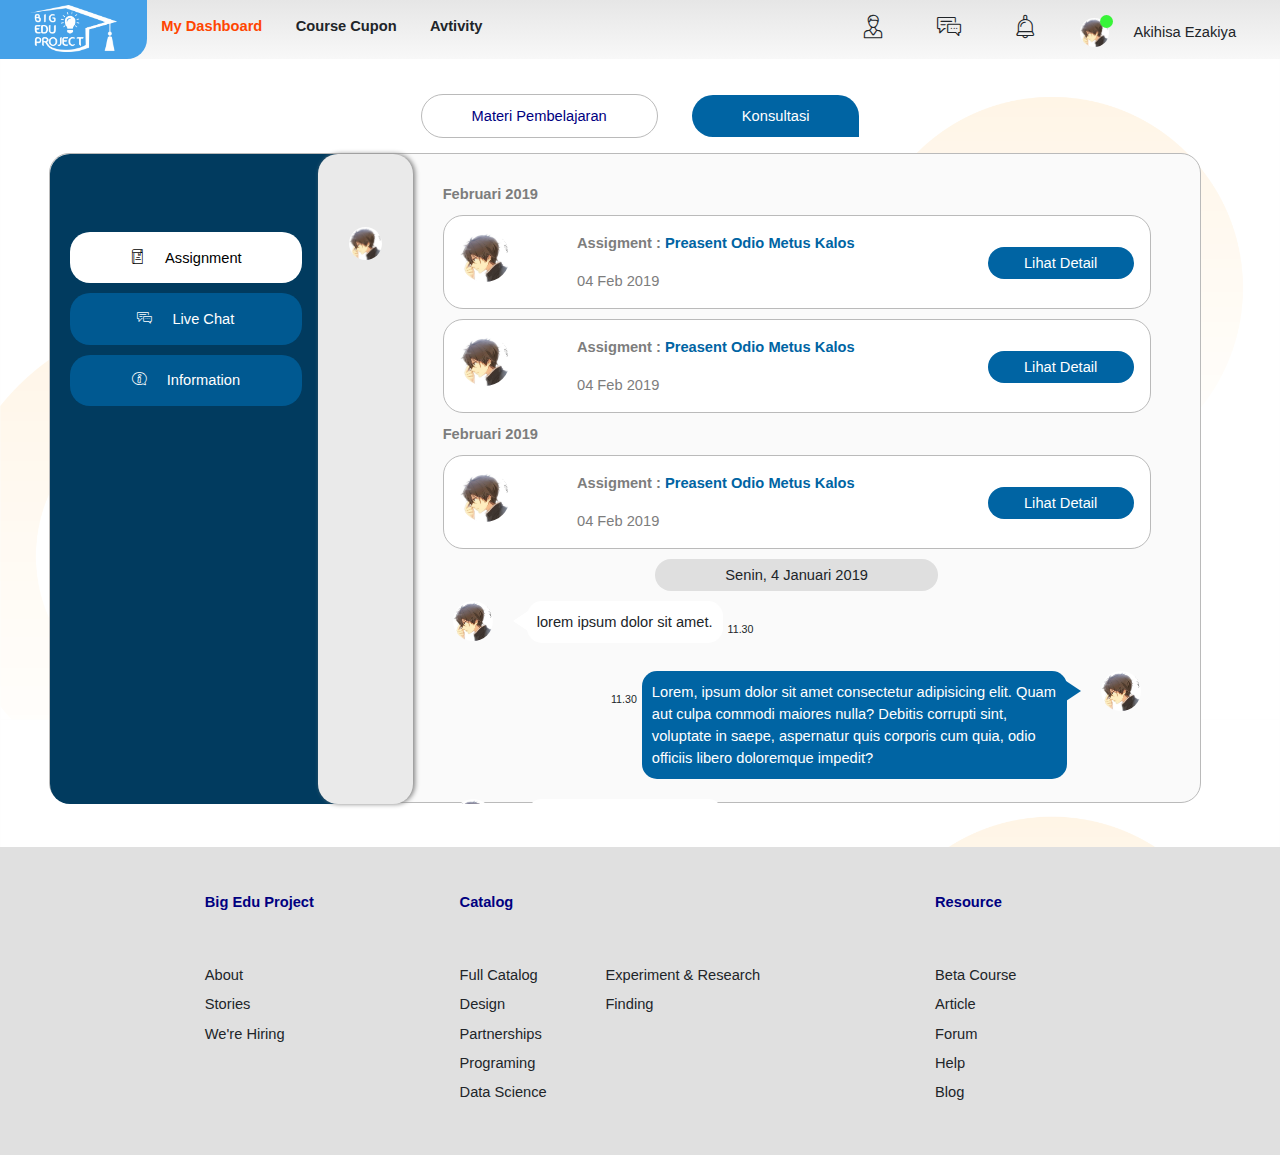
<file: View/index.html>
<!DOCTYPE html>
<html>
<head>
    <meta charset="utf-8">
    <meta http-equiv="X-UA-Compatible" content="IE=edge">
    <title>Big Edu Home Page</title>
    <meta name="viewport" content="width=device-width, initial-scale=1">
    <link rel="stylesheet" href="../Assets/css/bootstrap.css">
    <link rel="stylesheet" href="../Assets/css/bootstrap.min.css">
    <link rel="stylesheet" href="../Assets/css/font-awesome.css">
    <link rel="stylesheet" href="../Assets/css/font-awesome.min.css">
    <link rel="stylesheet" href="../Assets/css/css.css">
    <script src="../Assets/js/jquery-3.3.1.js"></script>
    <script src="../Assets/js/my-js.js"></script>
</head>
<body>
    <div class="header">
        <div class="logo">
            <img src="../Assets/img/logo_bep.png" alt="">
        </div>
        <div class="my_nav">
            <ul>
                <li class="navigation active">My Dashboard</li>
                <li class="navigation">Course Cupon</li>
                <li class="navigation">Avtivity</li>
                <li class="user">
                    <span class="icon icon-user-1"></span>
                    <span class="icon icon-chat"></span>
                    <span class="icon icon-bell"></span>
                    <span>
                        <img src="../Assets/img/profile.jpg" alt="">
                        <span class="online"></span>
                        <span class="name">Akihisa Ezakiya</span>
                    </span>
                </li>
            </ul>
        </div>
    </div>

    <div id="content"></div>

    <div class="footer">
        <div class="content">
            <div class="title">Big Edu Project</div>
            <ul>
                <li><a href="">About</a></li>
                <li><a href="">Stories</a></li>
                <li><a href="">We're Hiring</a></li>
            </ul>
        </div>
        <div class="content">
            <div class="title">Catalog</div>
            <ul>
                <li><a href="">Full Catalog</a></li>
                <li><a href="">Design</a></li>
                <li><a href="">Partnerships</a></li>
                <li><a href="">Programing</a></li>
                <li><a href="">Data Science</a></li>
            </ul>
            <ul>
                <li><a href="">Experiment & Research</a></li>
                <li><a href="">Finding</a></li>
            </ul>
        </div>
        <div class="content">
            <div class="title">Resource</div>
            <ul>
                <li><a href="">Beta Course</a></li>
                <li><a href="">Article</a></li>
                <li><a href="">Forum</a></li>
                <li><a href="">Help</a></li>
                <li><a href="">Blog</a></li>
            </ul>
        </div>
    </div>
</body>
</html>
</file>
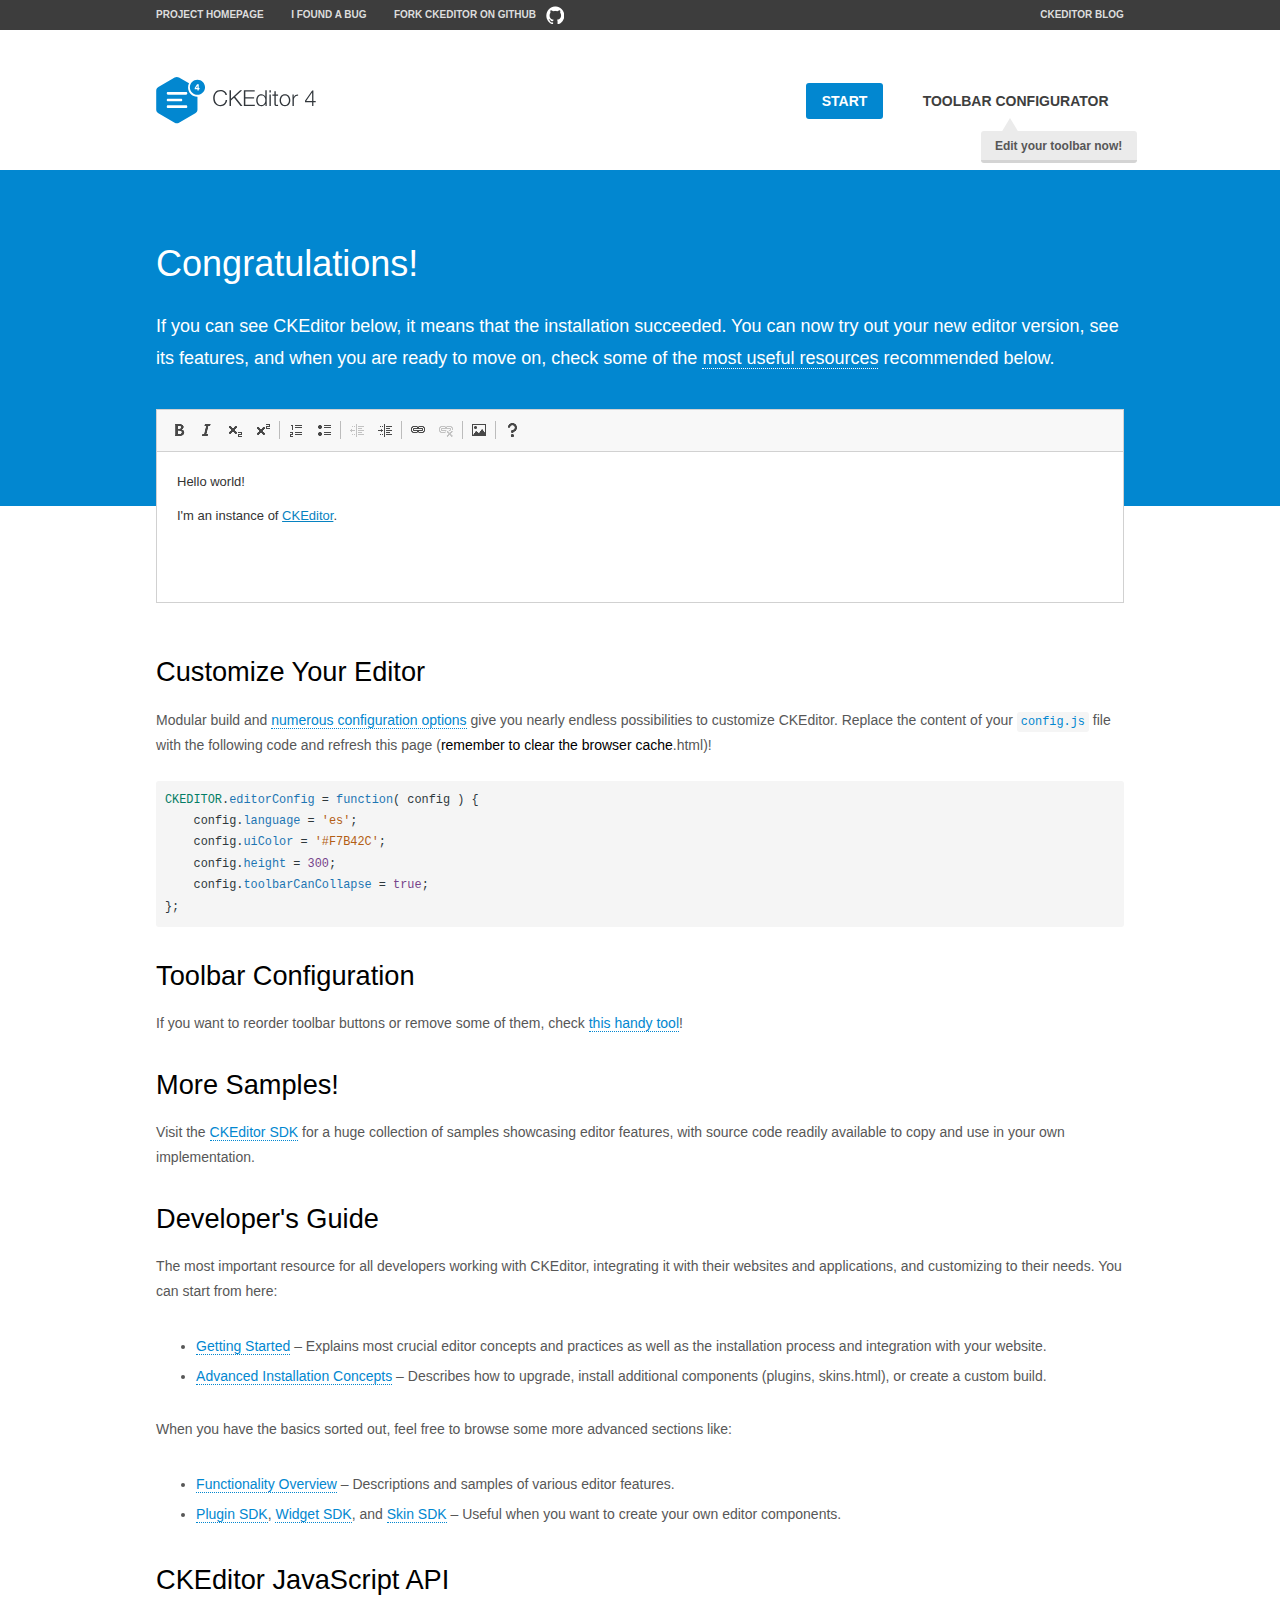
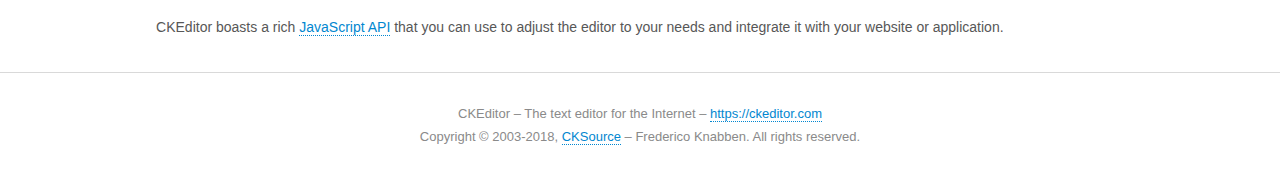
<file: Assets/ckeditor/samples/index.html>
<!DOCTYPE html>
<!--
Copyright (c) 2003-2018, CKSource - Frederico Knabben. All rights reserved.
For licensing, see LICENSE.md or https://ckeditor.com/legal/ckeditor-oss-license
-->
<html>
<head>
	<meta charset="utf-8">
	<title>CKEditor Sample</title>
	<script src="../ckeditor.js"></script>
	<script src="js/sample.js"></script>
	<link rel="stylesheet" href="css/samples.css">
	<link rel="stylesheet" href="toolbarconfigurator/lib/codemirror/neo.css">
</head>
<body id="main">

<nav class="navigation-a">
	<div class="grid-container">
		<ul class="navigation-a-left grid-width-70">
			<li><a href="https://ckeditor.com/ckeditor-4/">Project Homepage</a></li>
			<li><a href="https://github.com/ckeditor/ckeditor-dev/issues">I found a bug</a></li>
			<li><a href="https://github.com/ckeditor/ckeditor-dev" class="icon-pos-right icon-navigation-a-github">Fork CKEditor on GitHub</a></li>
		</ul>
		<ul class="navigation-a-right grid-width-30">
			<li><a href="https://ckeditor.com/blog/">CKEditor Blog</a></li>
		</ul>
	</div>
</nav>

<header class="header-a">
	<div class="grid-container">
		<h1 class="header-a-logo grid-width-30">
			<a href="index.html"><img src="img/logo.svg" onerror="this.src='img/logo.png'; this.onerror=null;" alt="CKEditor Sample"></a>
		</h1>

		<nav class="navigation-b grid-width-70">
			<ul>
				<li><a href="index.html" class="button-a button-a-background">Start</a></li>
				<li><a href="toolbarconfigurator/index.html" class="button-a">Toolbar configurator <span class="balloon-a balloon-a-nw">Edit your toolbar now!</span></a></li>
			</ul>
		</nav>
	</div>
</header>

<main>
	<div class="adjoined-top">
		<div class="grid-container">
			<div class="content grid-width-100">
				<h1>Congratulations!</h1>
				<p>
					If you can see CKEditor below, it means that the installation succeeded.
					You can now try out your new editor version, see its features, and when you are ready to move on, check some of the <a href="#sample-customize">most useful resources</a> recommended below.
				</p>
			</div>
		</div>
	</div>
	<div class="adjoined-bottom">
		<div class="grid-container">
			<div class="grid-width-100">
				<div id="editor">
					<h1>Hello world!</h1>
					<p>I'm an instance of <a href="https://ckeditor.com">CKEditor</a>.</p>
				</div>
			</div>
		</div>
	</div>

	<div class="grid-container">
		<div class="content grid-width-100">
			<section id="sample-customize">
				<h2>Customize Your Editor</h2>
				<p>Modular build and <a href="https://ckeditor.com/docs/ckeditor4/latest/guide/dev_configuration.html">numerous configuration options</a> give you nearly endless possibilities to customize CKEditor. Replace the content of your <code><a href="../config.js">config.js</a></code> file with the following code and refresh this page (<strong>remember to clear the browser cache</strong>.html)!</p>
		<pre class="cm-s-neo CodeMirror"><code><span style="padding-right: 0.1px;"><span class="cm-variable">CKEDITOR</span>.<span class="cm-property">editorConfig</span> <span class="cm-operator">=</span> <span class="cm-keyword">function</span>( <span class="cm-def">config</span> ) {</span>
<span style="padding-right: 0.1px;"><span class="cm-tab">	</span><span class="cm-variable-2">config</span>.<span class="cm-property">language</span> <span class="cm-operator">=</span> <span class="cm-string">'es'</span>;</span>
<span style="padding-right: 0.1px;"><span class="cm-tab">	</span><span class="cm-variable-2">config</span>.<span class="cm-property">uiColor</span> <span class="cm-operator">=</span> <span class="cm-string">'#F7B42C'</span>;</span>
<span style="padding-right: 0.1px;"><span class="cm-tab">	</span><span class="cm-variable-2">config</span>.<span class="cm-property">height</span> <span class="cm-operator">=</span> <span class="cm-number">300</span>;</span>
<span style="padding-right: 0.1px;"><span class="cm-tab">	</span><span class="cm-variable-2">config</span>.<span class="cm-property">toolbarCanCollapse</span> <span class="cm-operator">=</span> <span class="cm-atom">true</span>;</span>
<span style="padding-right: 0.1px;">};</span></code></pre>
			</section>

			<section>
				<h2>Toolbar Configuration</h2>
				<p>If you want to reorder toolbar buttons or remove some of them, check <a href="toolbarconfigurator/index.html">this handy tool</a>!</p>
			</section>

			<section>
				<h2>More Samples!</h2>
				<p>Visit the <a href="https://sdk.ckeditor.com">CKEditor SDK</a> for a huge collection of samples showcasing editor features, with source code readily available to copy and use in your own implementation.</p>
			</section>

			<section>
				<h2>Developer's Guide</h2>
				<p>The most important resource for all developers working with CKEditor, integrating it with their websites and applications, and customizing to their needs. You can start from here:</p>
				<ul>
					<li><a href="https://ckeditor.com/docs/ckeditor4/latest/guide/dev_installation.html">Getting Started</a> &ndash; Explains most crucial editor concepts and practices as well as the installation process and integration with your website.</li>
					<li><a href="https://ckeditor.com/docs/ckeditor4/latest/guide/dev_advanced_installation.html">Advanced Installation Concepts</a> &ndash; Describes how to upgrade, install additional components (plugins, skins.html), or create a custom build.</li>
				</ul>
					<p>When you have the basics sorted out, feel free to browse some more advanced sections like:</p>
				<ul>
					<li><a href="https://ckeditor.com/docs/ckeditor4/latest/guide/dev_features.html">Functionality Overview</a> &ndash; Descriptions and samples of various editor features.</li>
					<li><a href="https://ckeditor.com/docs/ckeditor4/latest/guide/plugin_sdk_intro.html">Plugin SDK</a>, <a href="https://ckeditor.com/docs/ckeditor4/latest/guide/widget_sdk_intro.html">Widget SDK</a>, and <a href="https://ckeditor.com/docs/ckeditor4/latest/guide/skin_sdk_intro.html">Skin SDK</a> &ndash; Useful when you want to create your own editor components.</li>
				</ul>
			</section>

			<section>
				<h2>CKEditor JavaScript API</h2>
				<p>CKEditor boasts a rich <a href="https://ckeditor.com/docs/ckeditor4/latest/api/index.html">JavaScript API</a> that you can use to adjust the editor to your needs and integrate it with your website or application.</p>
			</section>
		</div>
	</div>
</main>

<footer class="footer-a grid-container">
	<div class="grid-container">
		<p class="grid-width-100">
			CKEditor &ndash; The text editor for the Internet &ndash; <a class="samples" href="https://ckeditor.com/">https://ckeditor.com</a>
		</p>
		<p class="grid-width-100" id="copy">
			Copyright &copy; 2003-2018, <a class="samples" href="https://cksource.com/">CKSource</a> &ndash; Frederico Knabben. All rights reserved.
		</p>
	</div>
</footer>
<script>
	initSample();
</script>

</body>
</html>
</file>
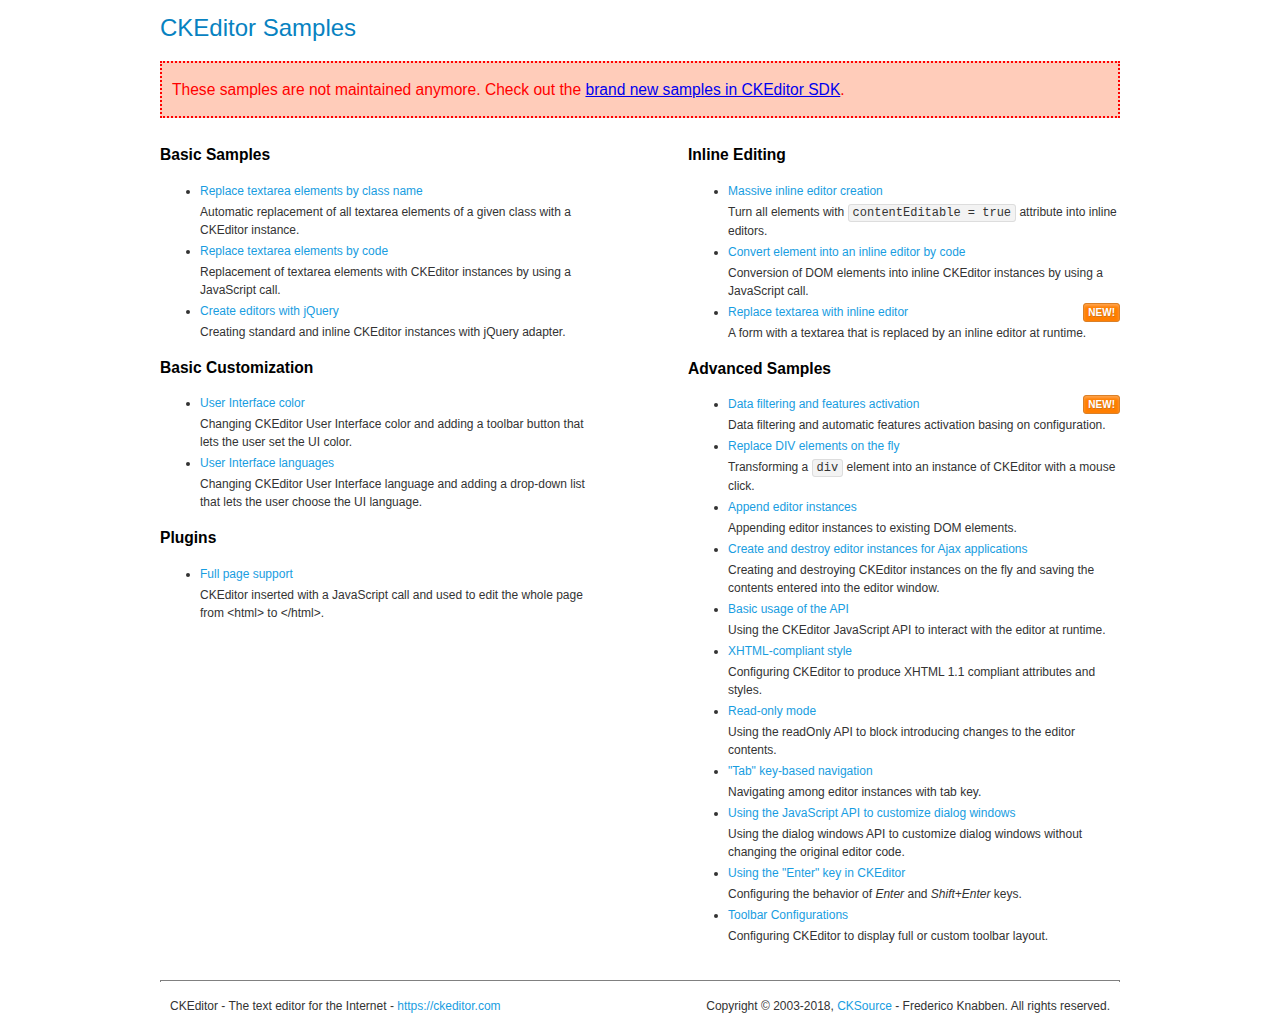
<file: Assets/ckeditor/samples/old/index.html>
<!DOCTYPE html>
<!--
Copyright (c) 2003-2018, CKSource - Frederico Knabben. All rights reserved.
For licensing, see LICENSE.md or https://ckeditor.com/legal/ckeditor-oss-license
-->
<html>
<head>
	<meta charset="utf-8">
	<title>CKEditor Samples</title>
	<link rel="stylesheet" href="sample.css">
</head>
<body>
	<h1 class="samples">
		CKEditor Samples
	</h1>
	<div class="warning deprecated">
		These samples are not maintained anymore. Check out the <a href="https://sdk.ckeditor.com/">brand new samples in CKEditor SDK</a>.
	</div>
	<div class="twoColumns">
		<div class="twoColumnsLeft">
			<h2 class="samples">
				Basic Samples
			</h2>
			<dl class="samples">
				<dt><a class="samples" href="replacebyclass.html">Replace textarea elements by class name</a></dt>
				<dd>Automatic replacement of all textarea elements of a given class with a CKEditor instance.</dd>

				<dt><a class="samples" href="replacebycode.html">Replace textarea elements by code</a></dt>
				<dd>Replacement of textarea elements with CKEditor instances by using a JavaScript call.</dd>

				<dt><a class="samples" href="jquery.html">Create editors with jQuery</a></dt>
				<dd>Creating standard and inline CKEditor instances with jQuery adapter.</dd>
			</dl>

			<h2 class="samples">
				Basic Customization
			</h2>
			<dl class="samples">
				<dt><a class="samples" href="uicolor.html">User Interface color</a></dt>
				<dd>Changing CKEditor User Interface color and adding a toolbar button that lets the user set the UI color.</dd>

				<dt><a class="samples" href="uilanguages.html">User Interface languages</a></dt>
				<dd>Changing CKEditor User Interface language and adding a drop-down list that lets the user choose the UI language.</dd>
			</dl>


			<h2 class="samples">Plugins</h2>
<dl class="samples">
<dt><a class="samples" href="wysiwygarea/fullpage.html">Full page support</a></dt>
<dd>CKEditor inserted with a JavaScript call and used to edit the whole page from &lt;html&gt; to &lt;/html&gt;.</dd>
</dl>
		</div>
		<div class="twoColumnsRight">
			<h2 class="samples">
				Inline Editing
			</h2>
			<dl class="samples">
				<dt><a class="samples" href="inlineall.html">Massive inline editor creation</a></dt>
				<dd>Turn all elements with <code>contentEditable = true</code> attribute into inline editors.</dd>

				<dt><a class="samples" href="inlinebycode.html">Convert element into an inline editor by code</a></dt>
				<dd>Conversion of DOM elements into inline CKEditor instances by using a JavaScript call.</dd>

				<dt><a class="samples" href="inlinetextarea.html">Replace textarea with inline editor</a> <span class="new">New!</span></dt>
				<dd>A form with a textarea that is replaced by an inline editor at runtime.</dd>

				
			</dl>

			<h2 class="samples">
				Advanced Samples
			</h2>
			<dl class="samples">
				<dt><a class="samples" href="datafiltering.html">Data filtering and features activation</a> <span class="new">New!</span></dt>
				<dd>Data filtering and automatic features activation basing on configuration.</dd>

				<dt><a class="samples" href="divreplace.html">Replace DIV elements on the fly</a></dt>
				<dd>Transforming a <code>div</code> element into an instance of CKEditor with a mouse click.</dd>

				<dt><a class="samples" href="appendto.html">Append editor instances</a></dt>
				<dd>Appending editor instances to existing DOM elements.</dd>

				<dt><a class="samples" href="ajax.html">Create and destroy editor instances for Ajax applications</a></dt>
				<dd>Creating and destroying CKEditor instances on the fly and saving the contents entered into the editor window.</dd>

				<dt><a class="samples" href="api.html">Basic usage of the API</a></dt>
				<dd>Using the CKEditor JavaScript API to interact with the editor at runtime.</dd>

				<dt><a class="samples" href="xhtmlstyle.html">XHTML-compliant style</a></dt>
				<dd>Configuring CKEditor to produce XHTML 1.1 compliant attributes and styles.</dd>

				<dt><a class="samples" href="readonly.html">Read-only mode</a></dt>
				<dd>Using the readOnly API to block introducing changes to the editor contents.</dd>

				<dt><a class="samples" href="tabindex.html">"Tab" key-based navigation</a></dt>
				<dd>Navigating among editor instances with tab key.</dd>


				
<dt><a class="samples" href="dialog/dialog.html">Using the JavaScript API to customize dialog windows</a></dt>
<dd>Using the dialog windows API to customize dialog windows without changing the original editor code.</dd>

<dt><a class="samples" href="enterkey/enterkey.html">Using the &quot;Enter&quot; key in CKEditor</a></dt>
<dd>Configuring the behavior of <em>Enter</em> and <em>Shift+Enter</em> keys.</dd>

<dt><a class="samples" href="toolbar/toolbar.html">Toolbar Configurations</a></dt>
<dd>Configuring CKEditor to display full or custom toolbar layout.</dd>

			</dl>
		</div>
	</div>
	<div id="footer">
		<hr>
		<p>
			CKEditor - The text editor for the Internet - <a class="samples" href="https://ckeditor.com/">https://ckeditor.com</a>
		</p>
		<p id="copy">
			Copyright &copy; 2003-2018, <a class="samples" href="https://cksource.com/">CKSource</a> - Frederico Knabben. All rights reserved.
		</p>
	</div>
</body>
</html>
</file>
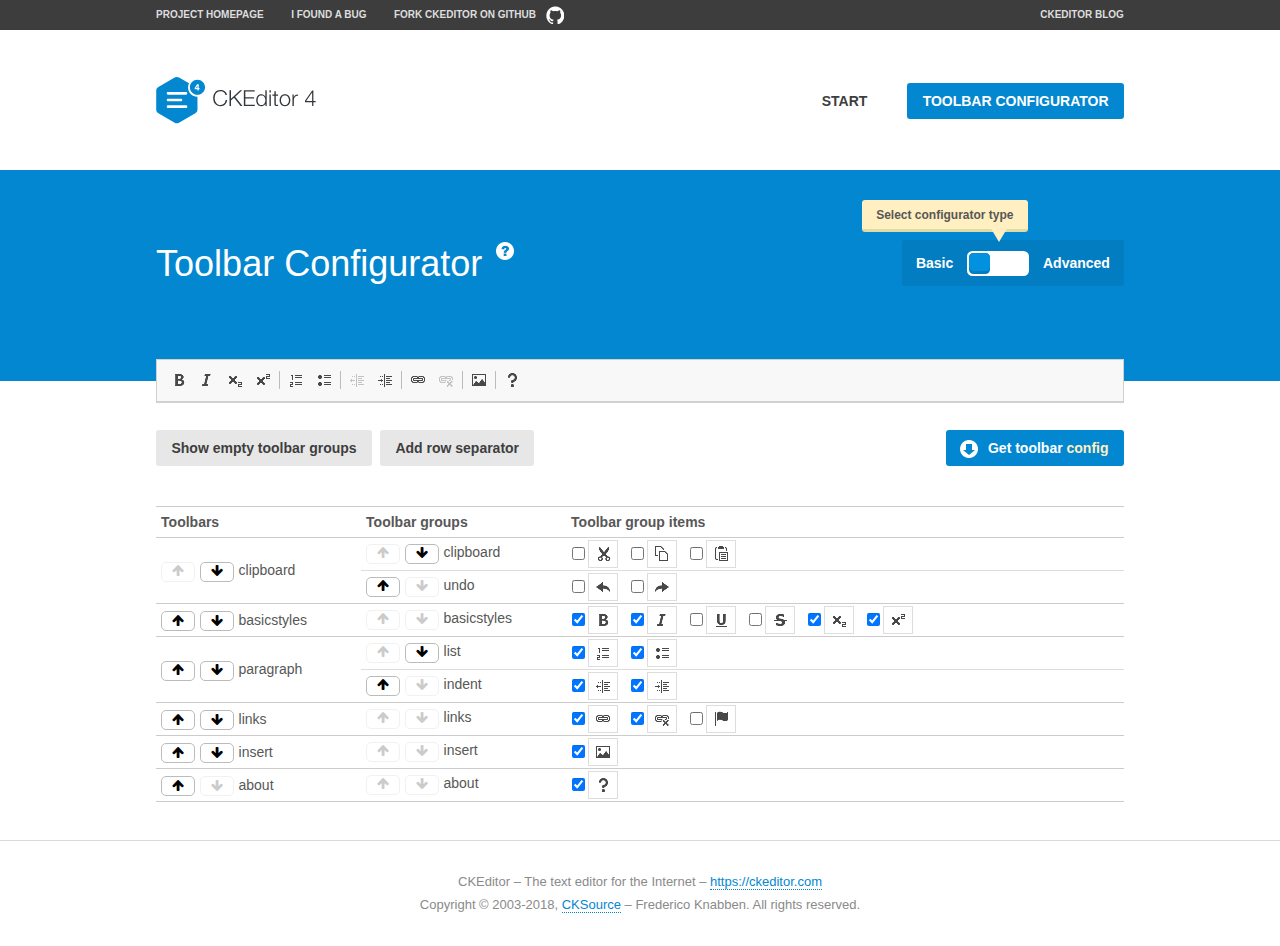
<file: Assets/ckeditor/samples/toolbarconfigurator/index.html>
<!DOCTYPE html>
<!--
Copyright (c) 2003-2018, CKSource - Frederico Knabben. All rights reserved.
For licensing, see LICENSE.md or https://ckeditor.com/legal/ckeditor-oss-license
-->
<!--[if IE 8]><html class="ie8"><![endif]-->
<!--[if gt IE 8]><html><![endif]-->
<!--[if !IE]><!--><html><!--<![endif]-->
<head>
	<meta charset="utf-8">
	<title>Toolbar Configurator</title>
	<script src="../../ckeditor.js"></script>
	<script>
		if ( CKEDITOR.env.ie && CKEDITOR.env.version < 9 )
			CKEDITOR.tools.enableHtml5Elements( document );
	</script>
	<link rel="stylesheet" href="lib/codemirror/codemirror.css">
	<link rel="stylesheet" href="lib/codemirror/show-hint.css">
	<link rel="stylesheet" href="lib/codemirror/neo.css">
	<link rel="stylesheet" href="css/fontello.css">
	<link rel="stylesheet" href="../css/samples.css">
</head>
<body id="toolbar">

<nav class="navigation-a">
	<div class="grid-container">
		<ul class="navigation-a-left grid-width-70">
			<li><a href="https://ckeditor.com/ckeditor-4/">Project Homepage</a></li>
			<li><a href="https://github.com/ckeditor/ckeditor-dev/issues">I found a bug</a></li>
			<li><a href="https://github.com/ckeditor/ckeditor-dev" class="icon-pos-right icon-navigation-a-github">Fork CKEditor on GitHub</a></li>
		</ul>
		<ul class="navigation-a-right grid-width-30">
			<li><a href="https://ckeditor.com/blog/">CKEditor Blog</a></li>
		</ul>
	</div>
</nav>

<header class="header-a">
	<div class="grid-container">
		<h1 class="header-a-logo grid-width-30">
			<a href="../index.html"><img src="../img/logo.svg" onerror="this.src='../img/logo.png'; this.onerror=null;" alt="CKEditor Logo"></a>
		</h1>
		<nav class="navigation-b grid-width-70">
			<ul>
				<li><a href="../index.html"  class="button-a">Start</a></li>
				<li><a href="index.html"  class="button-a button-a-background">Toolbar configurator</a></li>
			</ul>
		</nav>
	</div>
</header>

<main>
	<div class="adjoined-top">
		<div class="grid-container">
			<div class="content grid-width-100">
				<div class="grid-container-nested">
					<h1 class="grid-width-60">
						Toolbar Configurator
						<a href="#help-content" type="button" title="Configurator help" id="help" class="button-a button-a-background button-a-no-text icon-pos-left icon-question-mark">Help</a>
					</h1>

					<div class="grid-width-40 grid-switch-magic">
						<div class="switch">
							<span class="balloon-a balloon-a-se">Select configurator type</span>
							<input type="radio" name="radio" data-num="1" id="radio-basic" />
							<input type="radio" name="radio" data-num="2" id="radio-advanced" />
							<label data-for="1" for="radio-basic">Basic</label>
							<span class="switch-inner">
								<span class="handler"></span>
							</span>
							<label data-for="2" for="radio-advanced">Advanced</label>
						</div>
					</div>
				</div>
			</div>
		</div>
	</div>
	<div class="adjoined-bottom">
		<div class="grid-container">
			<div class="grid-width-100">
				<div class="editors-container">
					<div id="editor-basic"></div>
					<div id="editor-advanced"></div>
				</div>
			</div>
		</div>
	</div>

	<div class="grid-container configurator">
		<div class="content grid-width-100">
			<div class="configurator">
				<div>
					<div id="toolbarModifierWrapper"></div>
				</div>
			</div>
		</div>
	</div>

	<div id="help-content">
		<div class="grid-container">
			<div class="grid-width-100">
				<h2>What Am I Doing Here?</h2>

				<div class="grid-container grid-container-nested">
					<div class="basic">
						<div class="grid-width-50">
							<p>Arrange <a href="https://ckeditor.com/docs/ckeditor4/latest/api/CKEDITOR_config.html#cfg-toolbarGroups">toolbar groups</a>, toggle <a href="https://ckeditor.com/docs/ckeditor4/latest/api/CKEDITOR_config.html#cfg-removeButtons">button visibility</a> according to your needs and get your toolbar configuration.</p>
							<p>You can replace the content of the <a href="../../config.js"><code>config.js</code></a> file with the generated configuration. If you already set some configuration options you will need to merge both configurations.</p>
						</div>
						<div class="grid-width-50">
							<p>Read more about different ways of <a href="https://ckeditor.com/docs/ckeditor4/latest/guide/dev_configuration.html">setting configuration</a> and do not forget about <strong>clearing browser cache</strong>.</p>
							<p>Arranging toolbar groups is the recommended way of configuring the toolbar, but if you need more freedom you can use the <a href="#advanced">advanced configurator</a>.</p>
						</div>
					</div>
					<div class="advanced" style="display: none;">
						<div class="grid-width-50">
							<p>With this code editor you can edit your <a href="https://ckeditor.com/docs/ckeditor4/latest/api/CKEDITOR_config.html#cfg-toolbar">toolbar configuration</a> live.</p>
							<p>You can replace the content of the <a href="../../config.js"><code>config.js</code></a> file with the generated configuration. If you already set some configuration options you will need to merge both configurations.</p>
						</div>
						<div class="grid-width-50">
							<p>Read more about different ways of <a href="https://ckeditor.com/docs/ckeditor4/latest/guide/dev_configuration.html">setting configuration</a> and do not forget about <strong>clearing browser cache</strong>.</p>
						</div>
					</div>
				</div>

				<p class="grid-container grid-container-nested">
					<button type="button" class="help-content-close grid-width-100 button-a button-a-background">Got it. Let's play!</button>
				</p>
			</div>
		</div>
	</div>
</main>

<footer class="footer-a grid-container">
	<p class="grid-width-100">
		CKEditor &ndash; The text editor for the Internet &ndash; <a class="samples" href="https://ckeditor.com/">https://ckeditor.com</a>
	</p>
	<p class="grid-width-100" id="copy">
		Copyright &copy; 2003-2018, <a class="samples" href="https://cksource.com/">CKSource</a> &ndash; Frederico Knabben. All rights reserved.
	</p>
</footer>

<script src="lib/codemirror/codemirror.js"></script>
<script src="lib/codemirror/javascript.js"></script>
<script src="lib/codemirror/show-hint.js"></script>

<script src="js/fulltoolbareditor.js"></script>
<script src="js/abstracttoolbarmodifier.js"></script>
<script src="js/toolbarmodifier.js"></script>
<script src="js/toolbartextmodifier.js"></script>
<script src="../js/sf.js"></script>

<script>
	( function() {
		'use strict';

		var mode = ( window.location.hash.substr( 1 ) === 'advanced' ) ? 'advanced' : 'basic',
			configuratorSection = CKEDITOR.document.findOne( 'main > .grid-container.configurator' ),
			basicInstruction = CKEDITOR.document.findOne( '#help-content .basic' ),
			advancedInstruction = CKEDITOR.document.findOne( '#help-content .advanced' ),

			// Configurator mode switcher.
			modeSwitchBasic = CKEDITOR.document.getById( 'radio-basic' ),
			modeSwitchAdvanced = CKEDITOR.document.getById( 'radio-advanced' );

		// Initial setup
		function updateSwitcher() {
			if ( mode === 'advanced' ) {
				modeSwitchAdvanced.$.checked = true;
			} else {
				modeSwitchBasic.$.checked = true;
			}
		}

		updateSwitcher();

		CKEDITOR.document.getWindow().on( 'hashchange', function( e ) {
			var hash = window.location.hash.substr( 1 );
			if ( !( hash === 'advanced' || hash === 'basic' ) ) {
				return;
			}
			mode = hash;
			onToolbarsDone( mode );
		} );

		CKEDITOR.document.getWindow().on( 'resize', function() {
			updateToolbar( ( mode === 'basic' ? toolbarModifier : toolbarTextModifier )[ 'editorInstance' ] );
		} );

		function onRefresh( modifier ) {
			modifier = modifier || this;

			if ( mode === 'basic' && modifier instanceof ToolbarConfigurator.ToolbarTextModifier ) {
				return;
			}

			// CodeMirror container becomes visible, so we need to refresh and to avoid rendering problems.
			if ( mode === 'advanced' && modifier instanceof ToolbarConfigurator.ToolbarTextModifier ) {
				modifier.codeContainer.refresh();
			}

			updateToolbar( modifier.editorInstance );
		}

		function updateToolbar( editor ) {
			var editorContainer = editor.container;

			// Not always editor is loaded.
			if ( !editorContainer ) {
				return;
			}

			var displayStyle = editorContainer.getStyle( 'display' );

			editorContainer.setStyle( 'display', 'block' );

			var newHeight = editorContainer.getSize( 'height' );

			var newMarginTop = parseInt( editorContainer.getComputedStyle( 'margin-top' ), 10 );
			newMarginTop = ( isNaN( newMarginTop ) ? 0 : Number( newMarginTop ) );

			var newMarginBottom = parseInt( editorContainer.getComputedStyle( 'margin-bottom' ), 10 );
			newMarginBottom = ( isNaN( newMarginBottom ) ? 0 : Number( newMarginBottom ) );

			var result = newHeight + newMarginTop + newMarginBottom;

			editorContainer.setStyle( 'display', displayStyle );

			editor.container.getAscendant( 'div' ).setStyle( 'height', result + 'px' );
		}

		var toolbarModifier = new ToolbarConfigurator.ToolbarModifier( 'editor-basic' );

		var done = 0;
		toolbarModifier.init( onToolbarInit );
		toolbarModifier.onRefresh = onRefresh;

		CKEDITOR.document.getById( 'toolbarModifierWrapper' ).append( toolbarModifier.mainContainer );

		var toolbarTextModifier = new ToolbarConfigurator.ToolbarTextModifier( 'editor-advanced' );
		toolbarTextModifier.init( onToolbarInit );
		toolbarTextModifier.onRefresh = onRefresh;

		function onToolbarInit() {
			if ( ++done === 2 ) {
				onToolbarsDone();

				positionSticky.watch( CKEDITOR.document.findOne( '.toolbar' ), function() {
					return mode === 'advanced';
				} );
			}
		}

		function onToolbarsDone() {
			if ( mode === 'basic' ) {
				toggleModeBasic( false );
			} else {
				toggleModeAdvanced( false );
			}

			updateSwitcher();

			setTimeout( function() {
				CKEDITOR.document.findOne( '.editors-container' ).addClass( 'active' );
				CKEDITOR.document.findOne( '#toolbarModifierWrapper' ).addClass( 'active' );
			}, 200 );
		}

		CKEDITOR.document.getById( 'toolbarModifierWrapper' ).append( toolbarTextModifier.mainContainer );

		function toogleModeSwitch( onElement, offElement, onModifier, offModifier ) {
			onElement.addClass( 'fancy-button-active' );
			offElement.removeClass( 'fancy-button-active' );

			onModifier.showUI();
			offModifier.hideUI();
		}

		function toggleModeBasic( callOnRefresh ) {
			callOnRefresh = ( callOnRefresh !== false );
			mode = 'basic';
			window.location.hash = '#basic';
			toogleModeSwitch( modeSwitchBasic, modeSwitchAdvanced, toolbarModifier, toolbarTextModifier );

			configuratorSection.removeClass( 'freed-width' );
			basicInstruction.show();
			advancedInstruction.hide();

			callOnRefresh && onRefresh( toolbarModifier );
		}

		function toggleModeAdvanced( callOnRefresh ) {
			callOnRefresh = ( callOnRefresh !== false );
			mode = 'advanced';
			window.location.hash = '#advanced';
			toogleModeSwitch( modeSwitchAdvanced, modeSwitchBasic, toolbarTextModifier, toolbarModifier );

			configuratorSection.addClass( 'freed-width' );
			advancedInstruction.show();
			basicInstruction.hide();

			callOnRefresh && onRefresh( toolbarTextModifier );
		}

		modeSwitchBasic.on( 'click', toggleModeBasic );
		modeSwitchAdvanced.on( 'click', toggleModeAdvanced );

		//
		// Position:sticky for the toolbar.
		//

		// Will make elements behave like they were styled with position:sticky.
		var positionSticky = {
			// Store object: {
			// 		element: CKEDITOR.dom.element, // Element which will float.
			// 		placeholder: CKEDITOR.dom.element, // Placeholder which is place to prevent page bounce.
			// 		isFixed: boolean // Whether element float now.
			// }
			watched: [],

			active: [],

			staticContainer: null,

			init: function() {
				var element = CKEDITOR.dom.element.createFromHtml(
					'<div class="staticContainer">' +
						'<div class="grid-container" >' +
							'<div class="grid-width-100">' +
								'<div class="inner"></div>' +
							'</div>' +
						'</div>' +
					'</div>' );

				this.staticContainer = element.findOne( '.inner' );

				CKEDITOR.document.getBody().append( element );
			},

			watch: function( element, preventFunc ) {
				this.watched.push( {
					element: element,
					placeholder: new CKEDITOR.dom.element( 'div' ),
					isFixed: false,
					preventFunc: preventFunc
				} );
			},

			checkAll: function() {
				for ( var i = 0; i < this.watched.length; i++ ) {
					this.check( this.watched[ i ] );
				}
			},

			check: function( element ) {
				var isFixed = element.isFixed;
				var shouldBeFixed = this.shouldBeFixed( element );

				// Nothing to be done.
				if ( isFixed === shouldBeFixed ) {
					return;
				}

				var placeholder = element.placeholder;

				if ( isFixed ) {
					// Unfixing.

					element.element.insertBefore( placeholder );
					placeholder.remove();

					element.element.removeStyle( 'margin' );

					this.active.splice( CKEDITOR.tools.indexOf( this.active, element ), 1 );

				} else {
					// Fixing.
					placeholder.setStyle( 'width', element.element.getSize( 'width' ) + 'px' );
					placeholder.setStyle( 'height', element.element.getSize( 'height' ) + 'px' );
					placeholder.setStyle( 'margin-bottom', element.element.getComputedStyle( 'margin-bottom' ) );
					placeholder.setStyle( 'display', element.element.getComputedStyle( 'display' ) );
					placeholder.insertAfter( element.element );

					this.staticContainer.append( element.element );

					this.active.push( element );
				}

				element.isFixed = !element.isFixed;
			},

			shouldBeFixed: function( element ) {
				if ( element.preventFunc && element.preventFunc() ) {
					return false;
				}

				// If element is already fixed we are checking it's placeholder.
				var related = ( element.isFixed ? element.placeholder : element.element ),
					clientRect = related.$.getBoundingClientRect(),
					staticHeight = this.staticContainer.getSize('height' ),
					elemHeight = element.element.getSize( 'height' );

				if ( element.isFixed ) {
					return ( clientRect.top + elemHeight < staticHeight );
				} else {
					return ( clientRect.top < staticHeight );
				}
			}
		};

		positionSticky.init();

		CKEDITOR.document.getWindow().on( 'scroll',
			new CKEDITOR.tools.eventsBuffer( 100, positionSticky.checkAll, positionSticky ).input
		);

		// Make the toolbar sticky.
		positionSticky.watch( CKEDITOR.document.findOne( '.editors-container' ) );

		// Help button and help-content.
		( function() {
			var helpButton = CKEDITOR.document.getById( 'help' ),
				helpContent = CKEDITOR.document.getById( 'help-content' );

			// Don't show help button on IE8 because it's unsupported by Pico Modal.
			if ( CKEDITOR.env.ie && CKEDITOR.env.version == 8 ) {
				helpButton.hide();
			} else {
				// Display help modal when the button is clicked.
				helpButton.on( 'click', function( evt ) {
					SF.modal( {
						// Clone modal content from DOM.
						content: helpContent.getHtml(),

						afterCreate: function( modal ) {
							// Enable modal content button to close the modal.
							new CKEDITOR.dom.element( modal.modalElem() ).findOne( '.help-content-close' ).once( 'click', modal.close );
						}
					} ).show();
				} );
			}
		} )();
	} )();
</script>
</body>
</html>
</file>
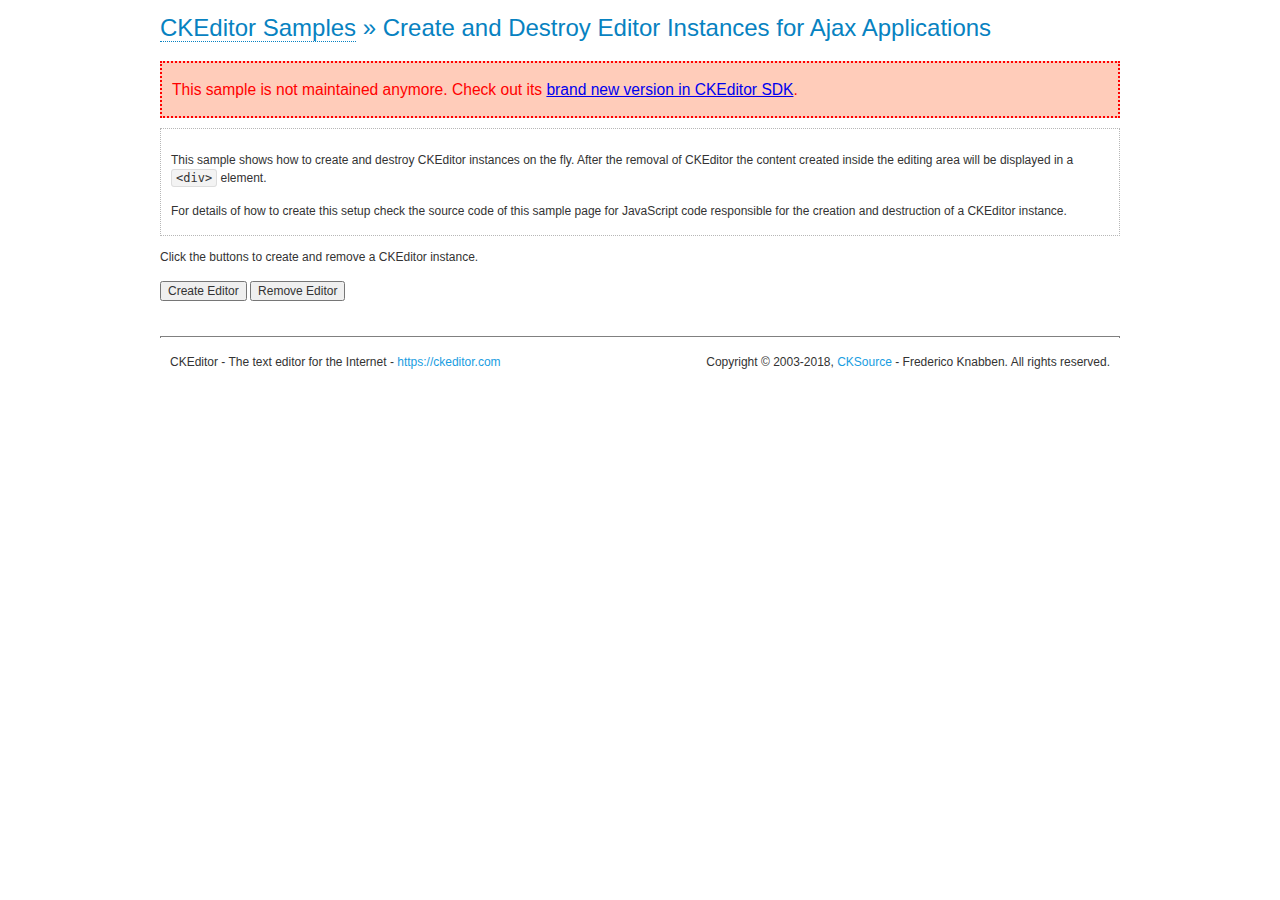
<file: Assets/ckeditor/samples/old/ajax.html>
<!DOCTYPE html>
<!--
Copyright (c) 2003-2018, CKSource - Frederico Knabben. All rights reserved.
For licensing, see LICENSE.md or https://ckeditor.com/legal/ckeditor-oss-license
-->
<html>
<head>
	<meta charset="utf-8">
	<title>Ajax &mdash; CKEditor Sample</title>
	<script src="../../ckeditor.js"></script>
	<link rel="stylesheet" href="sample.css">
	<script>

		var editor, html = '';

		function createEditor() {
			if ( editor )
				return;

			// Create a new editor inside the <div id="editor">, setting its value to html
			var config = {};
			editor = CKEDITOR.appendTo( 'editor', config, html );
		}

		function removeEditor() {
			if ( !editor )
				return;

			// Retrieve the editor contents. In an Ajax application, this data would be
			// sent to the server or used in any other way.
			document.getElementById( 'editorcontents' ).innerHTML = html = editor.getData();
			document.getElementById( 'contents' ).style.display = '';

			// Destroy the editor.
			editor.destroy();
			editor = null;
		}

	</script>
</head>
<body>
	<h1 class="samples">
		<a href="index.html">CKEditor Samples</a> &raquo; Create and Destroy Editor Instances for Ajax Applications
	</h1>
	<div class="warning deprecated">
		This sample is not maintained anymore. Check out its <a href="https://sdk.ckeditor.com/samples/saveajax.html">brand new version in CKEditor SDK</a>.
	</div>
	<div class="description">
		<p>
			This sample shows how to create and destroy CKEditor instances on the fly. After the removal of CKEditor the content created inside the editing
			area will be displayed in a <code>&lt;div&gt;</code> element.
		</p>
		<p>
			For details of how to create this setup check the source code of this sample page
			for JavaScript code responsible for the creation and destruction of a CKEditor instance.
		</p>
	</div>
	<p>Click the buttons to create and remove a CKEditor instance.</p>
	<p>
		<input onclick="createEditor();" type="button" value="Create Editor">
		<input onclick="removeEditor();" type="button" value="Remove Editor">
	</p>
	<!-- This div will hold the editor. -->
	<div id="editor">
	</div>
	<div id="contents" style="display: none">
		<p>
			Edited Contents:
		</p>
		<!-- This div will be used to display the editor contents. -->
		<div id="editorcontents">
		</div>
	</div>
	<div id="footer">
		<hr>
		<p>
			CKEditor - The text editor for the Internet - <a class="samples" href="https://ckeditor.com/">https://ckeditor.com</a>
		</p>
		<p id="copy">
			Copyright &copy; 2003-2018, <a class="samples" href="https://cksource.com/">CKSource</a> - Frederico
			Knabben. All rights reserved.
		</p>
	</div>
</body>
</html>
</file>
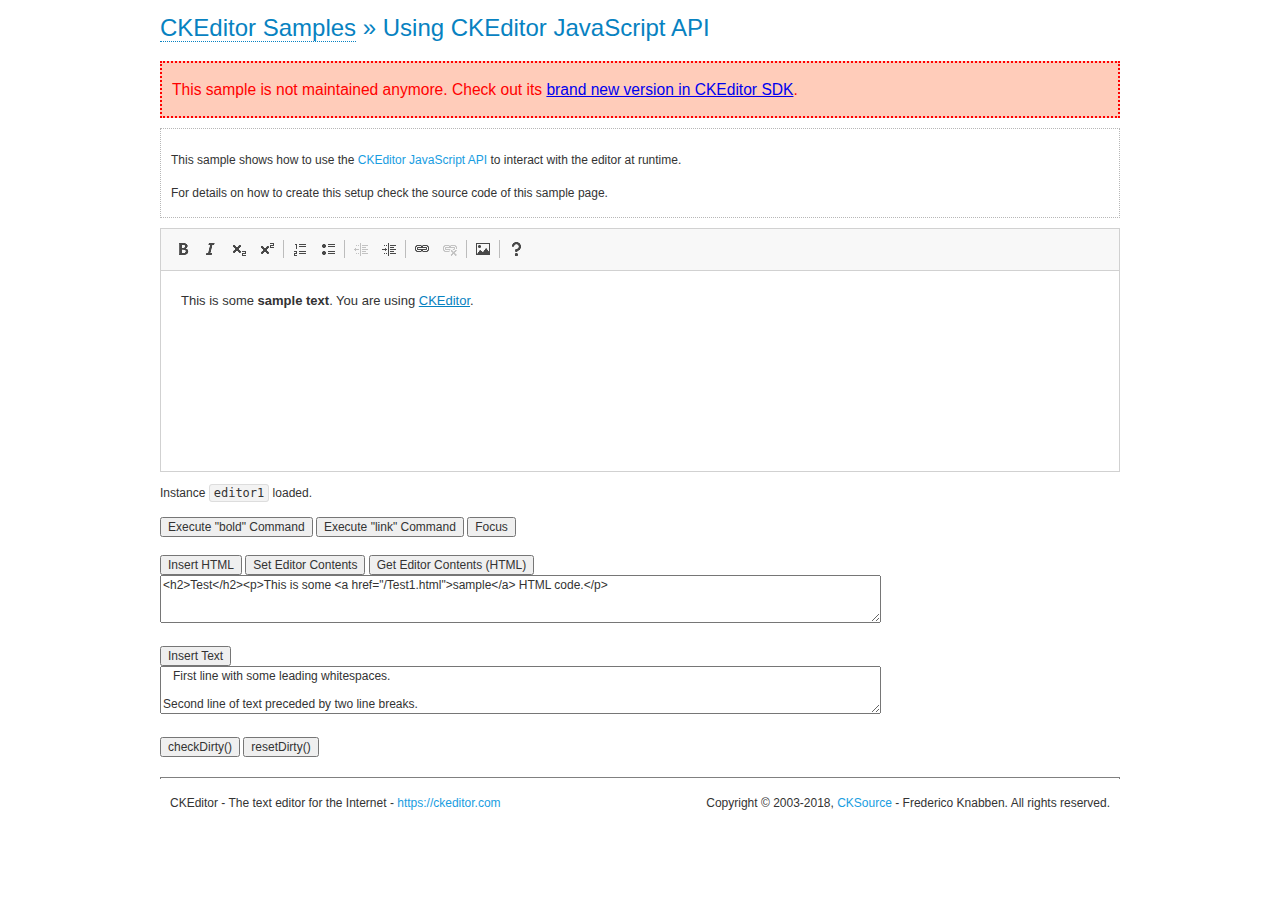
<file: Assets/ckeditor/samples/old/api.html>
<!DOCTYPE html>
<!--
Copyright (c) 2003-2018, CKSource - Frederico Knabben. All rights reserved.
For licensing, see LICENSE.md or https://ckeditor.com/legal/ckeditor-oss-license
-->
<html>
<head>
	<meta charset="utf-8">
	<title>API Usage &mdash; CKEditor Sample</title>
	<script src="../../ckeditor.js"></script>
	<link href="sample.css" rel="stylesheet">
	<script>

// The instanceReady event is fired, when an instance of CKEditor has finished
// its initialization.
CKEDITOR.on( 'instanceReady', function( ev ) {
	// Show the editor name and description in the browser status bar.
	document.getElementById( 'eMessage' ).innerHTML = 'Instance <code>' + ev.editor.name + '<\/code> loaded.';

	// Show this sample buttons.
	document.getElementById( 'eButtons' ).style.display = 'block';
});

function InsertHTML() {
	// Get the editor instance that we want to interact with.
	var editor = CKEDITOR.instances.editor1;
	var value = document.getElementById( 'htmlArea' ).value;

	// Check the active editing mode.
	if ( editor.mode == 'wysiwyg' )
	{
		// Insert HTML code.
		// https://ckeditor.com/docs/ckeditor4/latest/api/CKEDITOR_editor.html#method-insertHtml
		editor.insertHtml( value );
	}
	else
		alert( 'You must be in WYSIWYG mode!' );
}

function InsertText() {
	// Get the editor instance that we want to interact with.
	var editor = CKEDITOR.instances.editor1;
	var value = document.getElementById( 'txtArea' ).value;

	// Check the active editing mode.
	if ( editor.mode == 'wysiwyg' )
	{
		// Insert as plain text.
		// https://ckeditor.com/docs/ckeditor4/latest/api/CKEDITOR_editor.html#method-insertText
		editor.insertText( value );
	}
	else
		alert( 'You must be in WYSIWYG mode!' );
}

function SetContents() {
	// Get the editor instance that we want to interact with.
	var editor = CKEDITOR.instances.editor1;
	var value = document.getElementById( 'htmlArea' ).value;

	// Set editor contents (replace current contents).
	// https://ckeditor.com/docs/ckeditor4/latest/api/CKEDITOR_editor.html#method-setData
	editor.setData( value );
}

function GetContents() {
	// Get the editor instance that you want to interact with.
	var editor = CKEDITOR.instances.editor1;

	// Get editor contents
	// https://ckeditor.com/docs/ckeditor4/latest/api/CKEDITOR_editor.html#method-getData
	alert( editor.getData() );
}

function ExecuteCommand( commandName ) {
	// Get the editor instance that we want to interact with.
	var editor = CKEDITOR.instances.editor1;

	// Check the active editing mode.
	if ( editor.mode == 'wysiwyg' )
	{
		// Execute the command.
		// https://ckeditor.com/docs/ckeditor4/latest/api/CKEDITOR_editor.html#method-execCommand
		editor.execCommand( commandName );
	}
	else
		alert( 'You must be in WYSIWYG mode!' );
}

function CheckDirty() {
	// Get the editor instance that we want to interact with.
	var editor = CKEDITOR.instances.editor1;
	// Checks whether the current editor contents present changes when compared
	// to the contents loaded into the editor at startup
	// https://ckeditor.com/docs/ckeditor4/latest/api/CKEDITOR_editor.html#method-checkDirty
	alert( editor.checkDirty() );
}

function ResetDirty() {
	// Get the editor instance that we want to interact with.
	var editor = CKEDITOR.instances.editor1;
	// Resets the "dirty state" of the editor (see CheckDirty())
	// https://ckeditor.com/docs/ckeditor4/latest/api/CKEDITOR_editor.html#method-resetDirty
	editor.resetDirty();
	alert( 'The "IsDirty" status has been reset' );
}

function Focus() {
	CKEDITOR.instances.editor1.focus();
}

function onFocus() {
	document.getElementById( 'eMessage' ).innerHTML = '<b>' + this.name + ' is focused </b>';
}

function onBlur() {
	document.getElementById( 'eMessage' ).innerHTML = this.name + ' lost focus';
}

	</script>

</head>
<body>
	<h1 class="samples">
		<a href="index.html">CKEditor Samples</a> &raquo; Using CKEditor JavaScript API
	</h1>
	<div class="warning deprecated">
		This sample is not maintained anymore. Check out its <a href="https://sdk.ckeditor.com/samples/api.html">brand new version in CKEditor SDK</a>.
	</div>
	<div class="description">
	<p>
		This sample shows how to use the
		<a class="samples" href="https://ckeditor.com/docs/ckeditor4/latest/api/CKEDITOR_editor.html">CKEditor JavaScript API</a>
		to interact with the editor at runtime.
	</p>
	<p>
		For details on how to create this setup check the source code of this sample page.
	</p>
	</div>

	<!-- This <div> holds alert messages to be display in the sample page. -->
	<div id="alerts">
		<noscript>
			<p>
				<strong>CKEditor requires JavaScript to run</strong>. In a browser with no JavaScript
				support, like yours, you should still see the contents (HTML data) and you should
				be able to edit it normally, without a rich editor interface.
			</p>
		</noscript>
	</div>
	<form action="../../../samples/sample_posteddata.php" method="post">
		<textarea cols="100" id="editor1" name="editor1" rows="10">&lt;p&gt;This is some &lt;strong&gt;sample text&lt;/strong&gt;. You are using &lt;a href="https://ckeditor.com/"&gt;CKEditor&lt;/a&gt;.&lt;/p&gt;</textarea>

		<script>
			// Replace the <textarea id="editor1"> with an CKEditor instance.
			CKEDITOR.replace( 'editor1', {
				on: {
					focus: onFocus,
					blur: onBlur,

					// Check for availability of corresponding plugins.
					pluginsLoaded: function( evt ) {
						var doc = CKEDITOR.document, ed = evt.editor;
						if ( !ed.getCommand( 'bold' ) )
							doc.getById( 'exec-bold' ).hide();
						if ( !ed.getCommand( 'link' ) )
							doc.getById( 'exec-link' ).hide();
					}
				}
			});
		</script>

		<p id="eMessage">
		</p>

		<div id="eButtons" style="display: none">
			<input id="exec-bold" onclick="ExecuteCommand('bold');" type="button" value="Execute &quot;bold&quot; Command">
			<input id="exec-link" onclick="ExecuteCommand('link');" type="button" value="Execute &quot;link&quot; Command">
			<input onclick="Focus();" type="button" value="Focus">
			<br><br>
			<input onclick="InsertHTML();" type="button" value="Insert HTML">
			<input onclick="SetContents();" type="button" value="Set Editor Contents">
			<input onclick="GetContents();" type="button" value="Get Editor Contents (HTML)">
			<br>
			<textarea cols="100" id="htmlArea" rows="3">&lt;h2&gt;Test&lt;/h2&gt;&lt;p&gt;This is some &lt;a href="/Test1.html"&gt;sample&lt;/a&gt; HTML code.&lt;/p&gt;</textarea>
			<br>
			<br>
			<input onclick="InsertText();" type="button" value="Insert Text">
			<br>
			<textarea cols="100" id="txtArea" rows="3">   First line with some leading whitespaces.

Second line of text preceded by two line breaks.</textarea>
			<br>
			<br>
			<input onclick="CheckDirty();" type="button" value="checkDirty()">
			<input onclick="ResetDirty();" type="button" value="resetDirty()">
		</div>
	</form>
	<div id="footer">
		<hr>
		<p>
			CKEditor - The text editor for the Internet - <a class="samples" href="https://ckeditor.com/">https://ckeditor.com</a>
		</p>
		<p id="copy">
			Copyright &copy; 2003-2018, <a class="samples" href="https://cksource.com/">CKSource</a> - Frederico
			Knabben. All rights reserved.
		</p>
	</div>
</body>
</html>
</file>
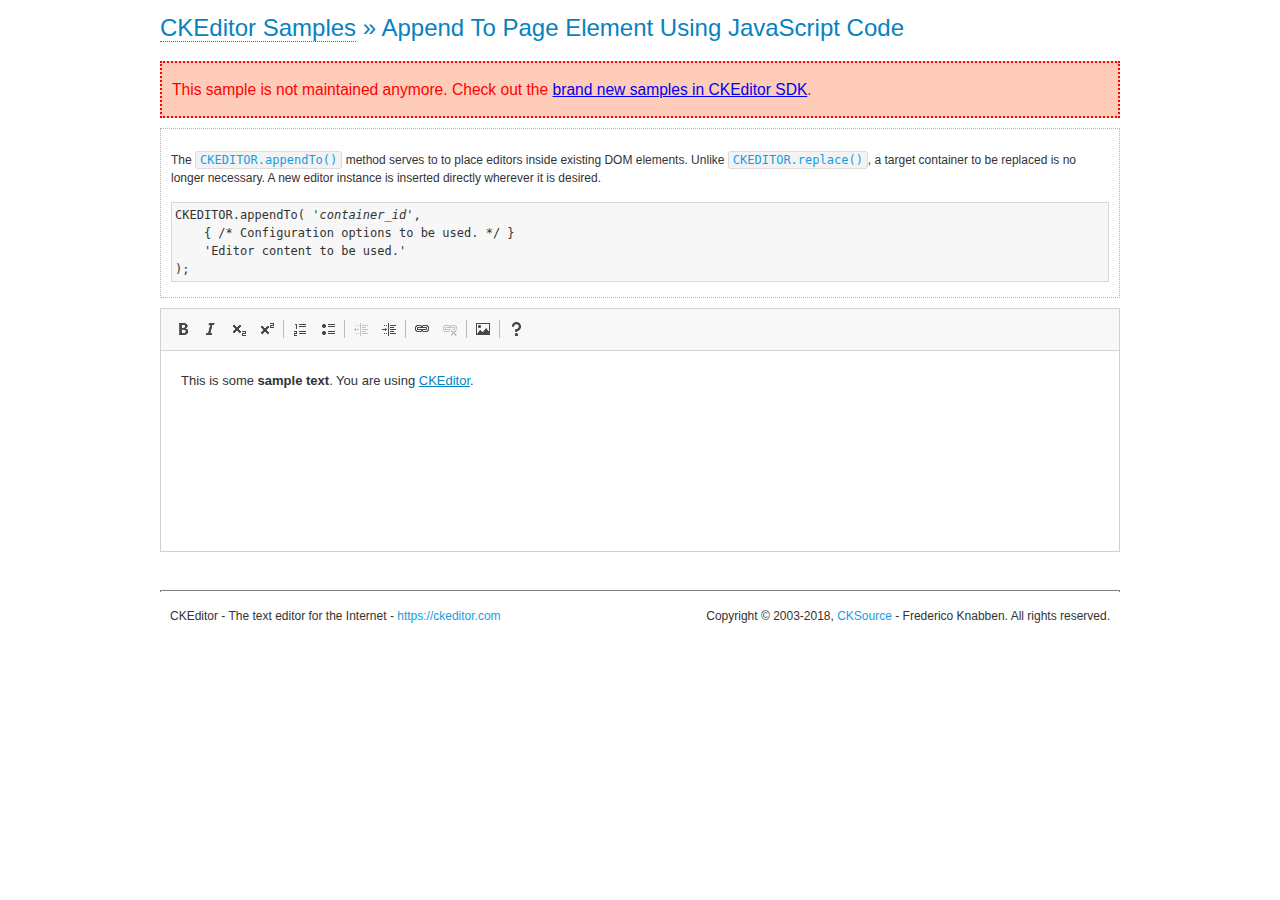
<file: Assets/ckeditor/samples/old/appendto.html>
<!DOCTYPE html>
<!--
Copyright (c) 2003-2018, CKSource - Frederico Knabben. All rights reserved.
For licensing, see LICENSE.md or https://ckeditor.com/legal/ckeditor-oss-license
-->
<html>
<head>
	<meta charset="utf-8">
	<title>Append To Page Element Using JavaScript Code &mdash; CKEditor Sample</title>
	<script src="../../ckeditor.js"></script>
	<link rel="stylesheet" href="sample.css">
</head>
<body>
	<h1 class="samples">
		<a href="index.html">CKEditor Samples</a> &raquo; Append To Page Element Using JavaScript Code
	</h1>
	<div class="warning deprecated">
		This sample is not maintained anymore. Check out the <a href="https://sdk.ckeditor.com/">brand new samples in CKEditor SDK</a>.
	</div>
	<div id="section1">
		<div class="description">
			<p>
				The <code><a class="samples" href="https://ckeditor.com/docs/ckeditor4/latest/api/CKEDITOR.html#method-appendTo">CKEDITOR.appendTo()</a></code> method serves to to place editors inside existing DOM elements. Unlike <code><a class="samples" href="https://ckeditor.com/docs/ckeditor4/latest/api/CKEDITOR.html#method-replace">CKEDITOR.replace()</a></code>,
				a target container to be replaced is no longer necessary. A new editor
				instance is inserted directly wherever it is desired.
			</p>
<pre class="samples">CKEDITOR.appendTo( '<em>container_id</em>',
	{ /* Configuration options to be used. */ }
	'Editor content to be used.'
);</pre>
		</div>
		<script>

			// This call can be placed at any point after the
			// DOM element to append CKEditor to or inside the <head><script>
			// in a window.onload event handler.

			// Append a CKEditor instance using the default configuration and the
			// provided content to the <div> element of ID "section1".
			CKEDITOR.appendTo( 'section1',
				null,
				'<p>This is some <strong>sample text</strong>. You are using <a href="https://ckeditor.com/">CKEditor</a>.</p>'
			);

		</script>
	</div>
	<br>
	<div id="footer">
		<hr>
		<p>
			CKEditor - The text editor for the Internet - <a class="samples" href="https://ckeditor.com/">https://ckeditor.com</a>
		</p>
		<p id="copy">
			Copyright &copy; 2003-2018, <a class="samples" href="https://cksource.com/">CKSource</a> - Frederico
			Knabben. All rights reserved.
		</p>
	</div>
</body>
</html>
</file>
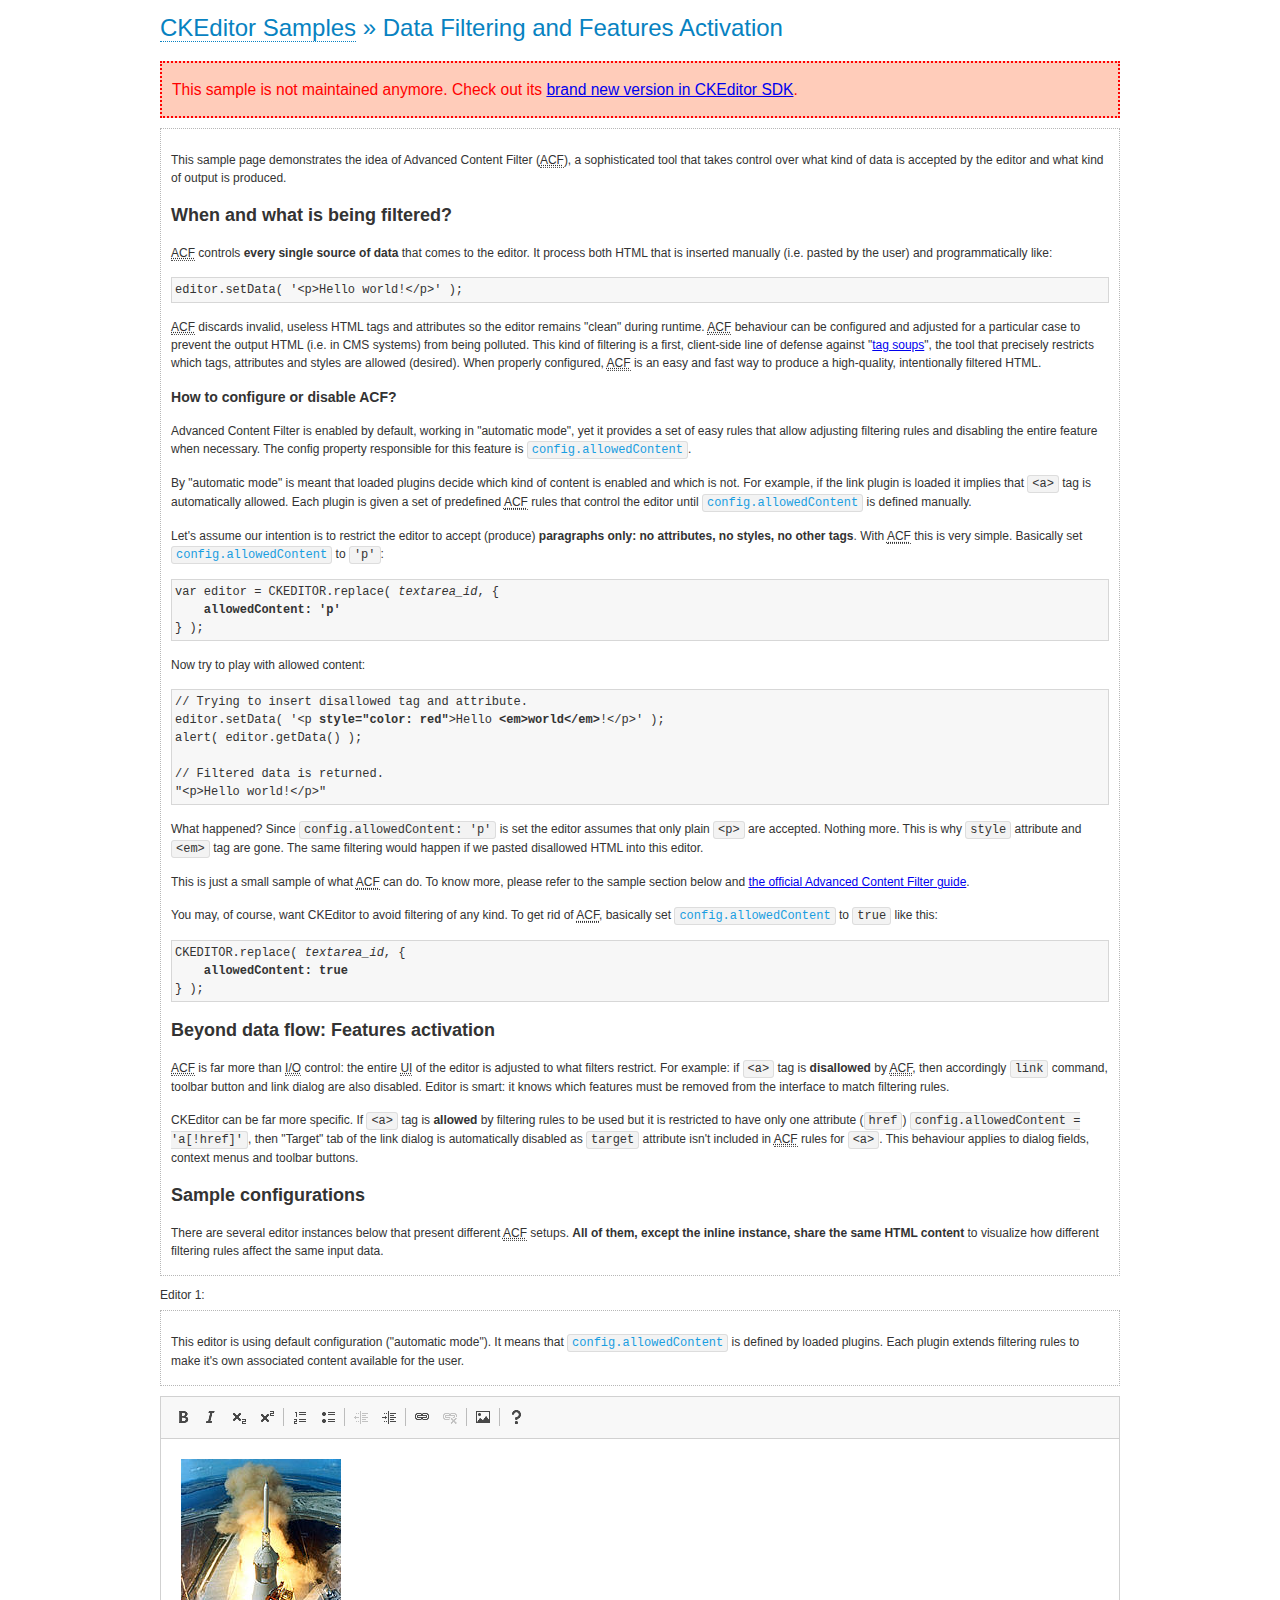
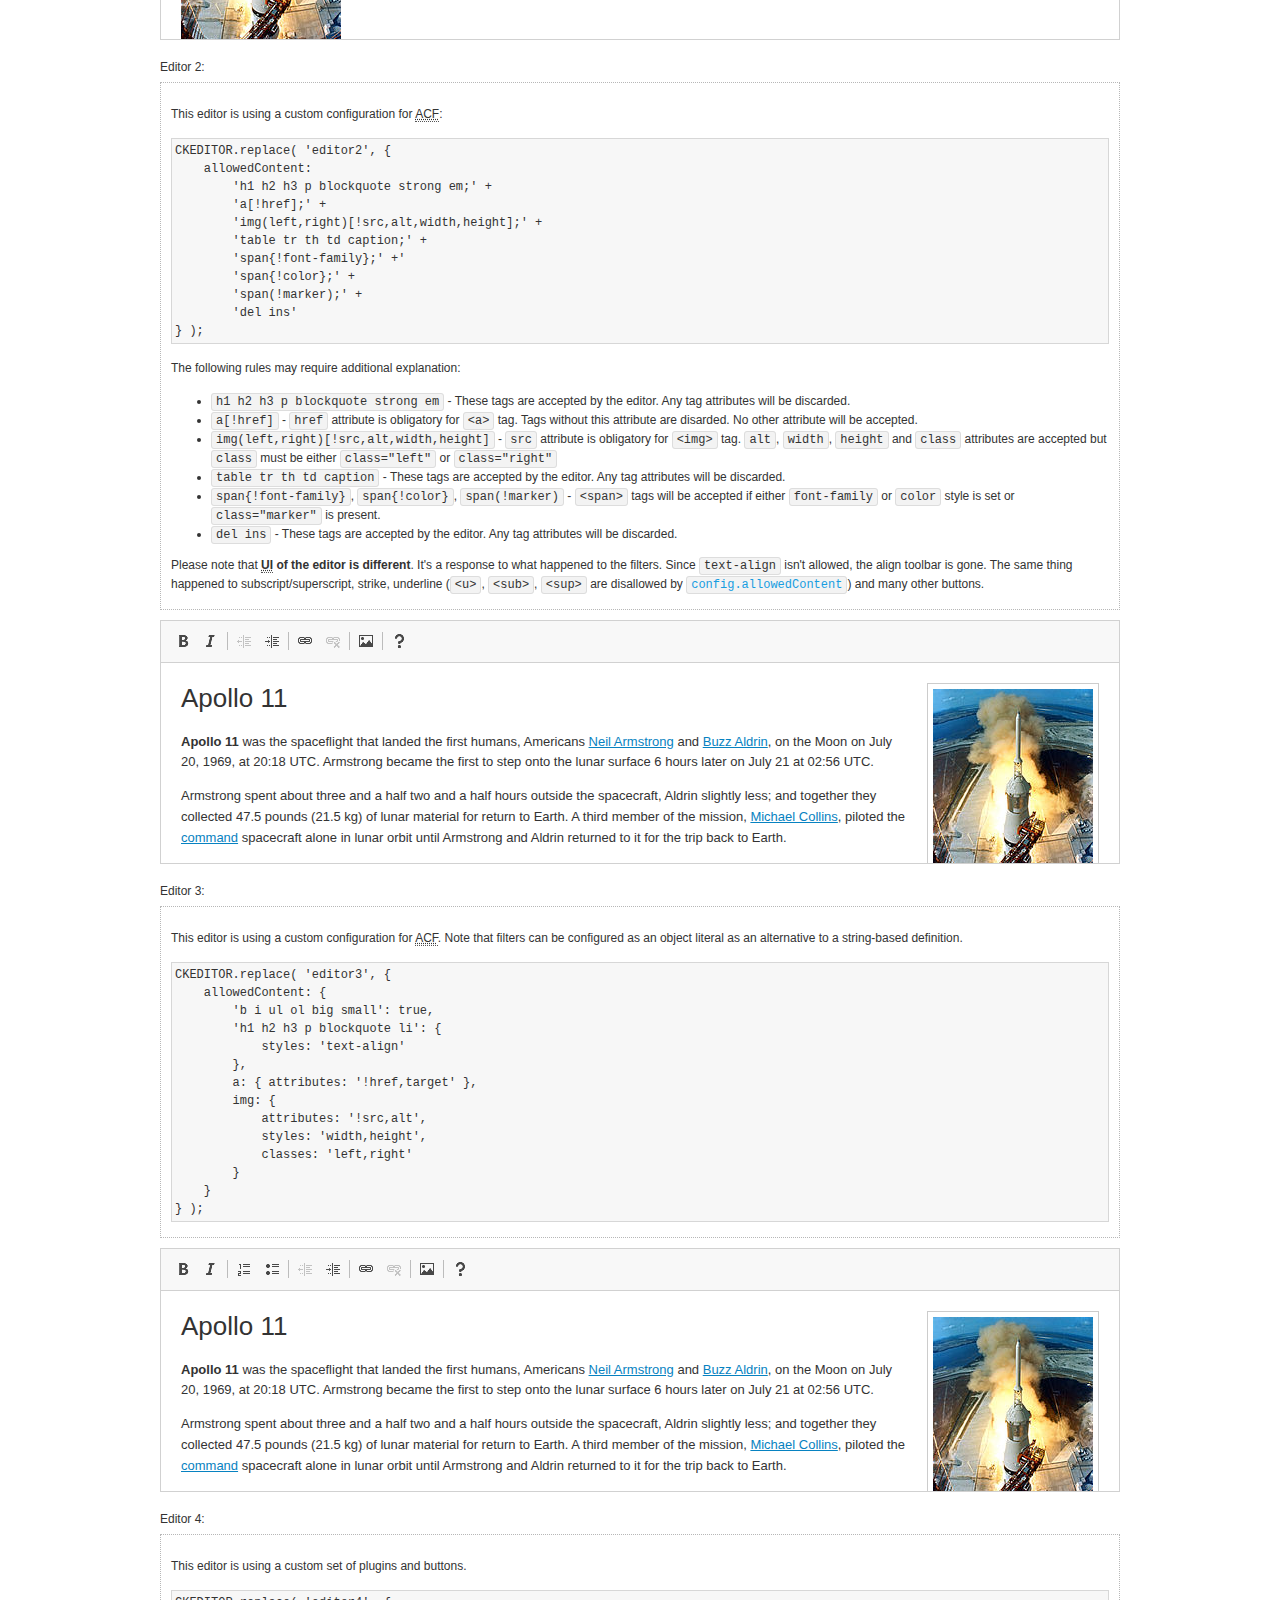
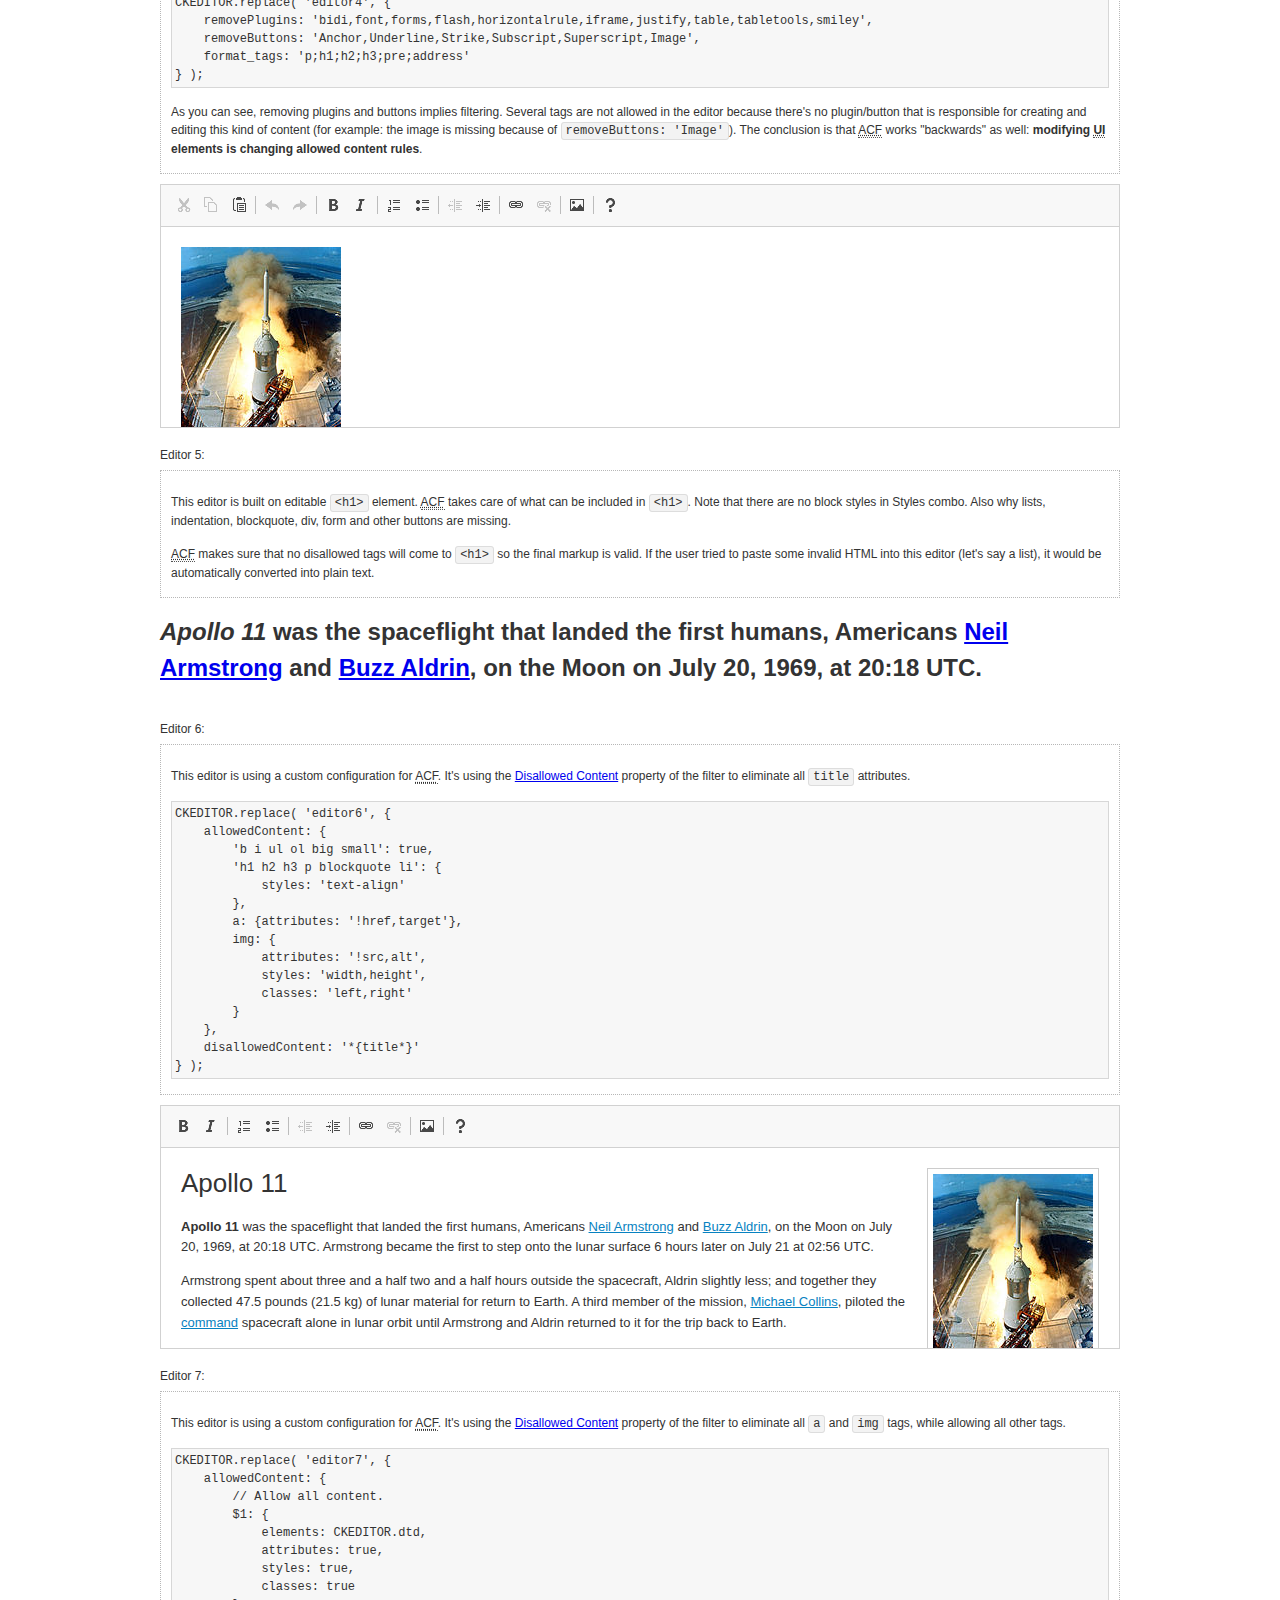
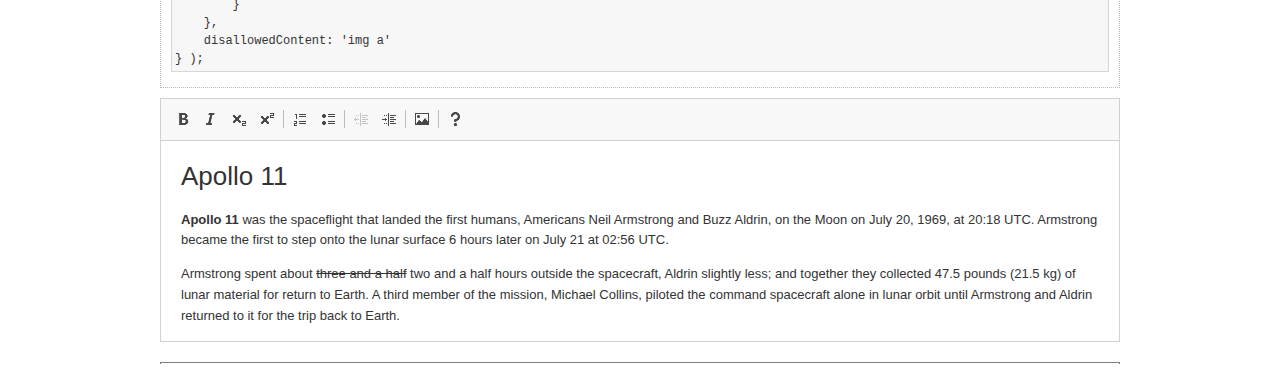
<file: Assets/ckeditor/samples/old/datafiltering.html>
<!DOCTYPE html>
<!--
Copyright (c) 2003-2018, CKSource - Frederico Knabben. All rights reserved.
For licensing, see LICENSE.md or https://ckeditor.com/legal/ckeditor-oss-license
-->
<html>
<head>
	<meta charset="utf-8">
	<title>Data Filtering &mdash; CKEditor Sample</title>
	<script src="../../ckeditor.js"></script>
	<link rel="stylesheet" href="sample.css">
	<script>
		// Remove advanced tabs for all editors.
		CKEDITOR.config.removeDialogTabs = 'image:advanced;link:advanced;flash:advanced;creatediv:advanced;editdiv:advanced';
	</script>
</head>
<body>
	<h1 class="samples">
		<a href="index.html">CKEditor Samples</a> &raquo; Data Filtering and Features Activation
	</h1>
	<div class="warning deprecated">
		This sample is not maintained anymore. Check out its <a href="https://sdk.ckeditor.com/samples/acf.html">brand new version in CKEditor SDK</a>.
	</div>
	<div class="description">
		<p>
			This sample page demonstrates the idea of Advanced Content Filter
			(<abbr title="Advanced Content Filter">ACF</abbr>), a sophisticated
			tool that takes control over what kind of data is accepted by the editor and what
			kind of output is produced.
		</p>
		<h2>When and what is being filtered?</h2>
		<p>
			<abbr title="Advanced Content Filter">ACF</abbr> controls
			<strong>every single source of data</strong> that comes to the editor.
			It process both HTML that is inserted manually (i.e. pasted by the user)
			and programmatically like:
		</p>
<pre class="samples">
editor.setData( '&lt;p&gt;Hello world!&lt;/p&gt;' );
</pre>
		<p>
			<abbr title="Advanced Content Filter">ACF</abbr> discards invalid,
			useless HTML tags and attributes so the editor remains "clean" during
			runtime. <abbr title="Advanced Content Filter">ACF</abbr> behaviour
			can be configured and adjusted for a particular case to prevent the
			output HTML (i.e. in CMS systems) from being polluted.

			This kind of filtering is a first, client-side line of defense
			against "<a href="http://en.wikipedia.org/wiki/Tag_soup">tag soups</a>",
			the tool that precisely restricts which tags, attributes and styles
			are allowed (desired). When properly configured, <abbr title="Advanced Content Filter">ACF</abbr>
			is an easy and fast way to produce a high-quality, intentionally filtered HTML.
		</p>

		<h3>How to configure or disable ACF?</h3>
		<p>
			Advanced Content Filter is enabled by default, working in "automatic mode", yet
			it provides a set of easy rules that allow adjusting filtering rules
			and disabling the entire feature when necessary. The config property
			responsible for this feature is <code><a class="samples"
			href="https://ckeditor.com/docs/ckeditor4/latest/api/CKEDITOR_config.html#cfg-allowedContent">config.allowedContent</a></code>.
		</p>
		<p>
			By "automatic mode" is meant that loaded plugins decide which kind
			of content is enabled and which is not. For example, if the link
			plugin is loaded it implies that <code>&lt;a&gt;</code> tag is
			automatically allowed. Each plugin is given a set
			of predefined <abbr title="Advanced Content Filter">ACF</abbr> rules
			that control the editor until <code><a class="samples"
			href="https://ckeditor.com/docs/ckeditor4/latest/api/CKEDITOR_config.html#cfg-allowedContent">
			config.allowedContent</a></code>
			is defined manually.
		</p>
		<p>
			Let's assume our intention is to restrict the editor to accept (produce) <strong>paragraphs
			only: no attributes, no styles, no other tags</strong>.
			With <abbr title="Advanced Content Filter">ACF</abbr>
			this is very simple. Basically set <code><a class="samples"
			href="https://ckeditor.com/docs/ckeditor4/latest/api/CKEDITOR_config.html#cfg-allowedContent">
			config.allowedContent</a></code> to <code>'p'</code>:
		</p>
<pre class="samples">
var editor = CKEDITOR.replace( <em>textarea_id</em>, {
	<strong>allowedContent: 'p'</strong>
} );
</pre>
		<p>
			Now try to play with allowed content:
		</p>
<pre class="samples">
// Trying to insert disallowed tag and attribute.
editor.setData( '&lt;p <strong>style="color: red"</strong>&gt;Hello <strong>&lt;em&gt;world&lt;/em&gt;</strong>!&lt;/p&gt;' );
alert( editor.getData() );

// Filtered data is returned.
"&lt;p&gt;Hello world!&lt;/p&gt;"
</pre>
		<p>
			What happened? Since <code>config.allowedContent: 'p'</code> is set the editor assumes
			that only plain <code>&lt;p&gt;</code> are accepted. Nothing more. This is why
			<code>style</code> attribute and <code>&lt;em&gt;</code> tag are gone. The same
			filtering would happen if we pasted disallowed HTML into this editor.
		</p>
		<p>
			This is just a small sample of what <abbr title="Advanced Content Filter">ACF</abbr>
			can do. To know more, please refer to the sample section below and
			<a href="https://ckeditor.com/docs/ckeditor4/latest/guide/dev_advanced_content_filter.html">the official Advanced Content Filter guide</a>.
		</p>
		<p>
			You may, of course, want CKEditor to avoid filtering of any kind.
			To get rid of <abbr title="Advanced Content Filter">ACF</abbr>,
			basically set <code><a class="samples"
			href="https://ckeditor.com/docs/ckeditor4/latest/api/CKEDITOR_config.html#cfg-allowedContent">
			config.allowedContent</a></code> to <code>true</code> like this:
		</p>
<pre class="samples">
CKEDITOR.replace( <em>textarea_id</em>, {
	<strong>allowedContent: true</strong>
} );
</pre>

		<h2>Beyond data flow: Features activation</h2>
		<p>
			<abbr title="Advanced Content Filter">ACF</abbr> is far more than
			<abbr title="Input/Output">I/O</abbr> control: the entire
			<abbr title="User Interface">UI</abbr> of the editor is adjusted to what
			filters restrict. For example: if <code>&lt;a&gt;</code> tag is
			<strong>disallowed</strong>
			by <abbr title="Advanced Content Filter">ACF</abbr>,
			then accordingly <code>link</code> command, toolbar button and link dialog
			are also disabled. Editor is smart: it knows which features must be
			removed from the interface to match filtering rules.
		</p>
		<p>
			CKEditor can be far more specific. If <code>&lt;a&gt;</code> tag is
			<strong>allowed</strong> by filtering rules to be used but it is restricted
			to have only one attribute (<code>href</code>)
			<code>config.allowedContent = 'a[!href]'</code>, then
			"Target" tab of the link dialog is automatically disabled as <code>target</code>
			attribute isn't included in <abbr title="Advanced Content Filter">ACF</abbr> rules
			for <code>&lt;a&gt;</code>. This behaviour applies to dialog fields, context
			menus and toolbar buttons.
		</p>

		<h2>Sample configurations</h2>
		<p>
			There are several editor instances below that present different
			<abbr title="Advanced Content Filter">ACF</abbr> setups. <strong>All of them,
			except the inline instance, share the same HTML content</strong> to visualize
			how different filtering rules affect the same input data.
		</p>
	</div>

	<div>
		<label for="editor1">
			Editor 1:
		</label>
		<div class="description">
			<p>
				This editor is using default configuration ("automatic mode"). It means that
				<code><a class="samples"
				href="https://ckeditor.com/docs/ckeditor4/latest/api/CKEDITOR_config.html#cfg-allowedContent">
				config.allowedContent</a></code> is defined by loaded plugins.
				Each plugin extends filtering rules to make it's own associated content
				available for the user.
			</p>
		</div>
		<textarea cols="80" id="editor1" name="editor1" rows="10">
			&lt;h1&gt;&lt;img alt=&quot;Saturn V carrying Apollo 11&quot; class=&quot;right&quot; src=&quot;assets/sample.jpg&quot;/&gt; Apollo 11&lt;/h1&gt; &lt;p&gt;&lt;b&gt;Apollo 11&lt;/b&gt; was the spaceflight that landed the first humans, Americans &lt;a href=&quot;http://en.wikipedia.org/wiki/Neil_Armstrong&quot; title=&quot;Neil Armstrong&quot;&gt;Neil Armstrong&lt;/a&gt; and &lt;a href=&quot;http://en.wikipedia.org/wiki/Buzz_Aldrin&quot; title=&quot;Buzz Aldrin&quot;&gt;Buzz Aldrin&lt;/a&gt;, on the Moon on July 20, 1969, at 20:18 UTC. Armstrong became the first to step onto the lunar surface 6 hours later on July 21 at 02:56 UTC.&lt;/p&gt; &lt;p&gt;Armstrong spent about &lt;s&gt;three and a half&lt;/s&gt; two and a half hours outside the spacecraft, Aldrin slightly less; and together they collected 47.5 pounds (21.5&amp;nbsp;kg) of lunar material for return to Earth. A third member of the mission, &lt;a href=&quot;http://en.wikipedia.org/wiki/Michael_Collins_(astronaut)&quot; title=&quot;Michael Collins (astronaut)&quot;&gt;Michael Collins&lt;/a&gt;, piloted the &lt;a href=&quot;http://en.wikipedia.org/wiki/Apollo_Command/Service_Module&quot; title=&quot;Apollo Command/Service Module&quot;&gt;command&lt;/a&gt; spacecraft alone in lunar orbit until Armstrong and Aldrin returned to it for the trip back to Earth.&lt;/p&gt; &lt;h2&gt;Broadcasting and &lt;em&gt;quotes&lt;/em&gt; &lt;a id=&quot;quotes&quot; name=&quot;quotes&quot;&gt;&lt;/a&gt;&lt;/h2&gt; &lt;p&gt;Broadcast on live TV to a world-wide audience, Armstrong stepped onto the lunar surface and described the event as:&lt;/p&gt; &lt;blockquote&gt;&lt;p&gt;One small step for [a] man, one giant leap for mankind.&lt;/p&gt;&lt;/blockquote&gt; &lt;p&gt;Apollo 11 effectively ended the &lt;a href=&quot;http://en.wikipedia.org/wiki/Space_Race&quot; title=&quot;Space Race&quot;&gt;Space Race&lt;/a&gt; and fulfilled a national goal proposed in 1961 by the late U.S. President &lt;a href=&quot;http://en.wikipedia.org/wiki/John_F._Kennedy&quot; title=&quot;John F. Kennedy&quot;&gt;John F. Kennedy&lt;/a&gt; in a speech before the United States Congress:&lt;/p&gt; &lt;blockquote&gt;&lt;p&gt;[...] before this decade is out, of landing a man on the Moon and returning him safely to the Earth.&lt;/p&gt;&lt;/blockquote&gt; &lt;h2&gt;Technical details &lt;a id=&quot;tech-details&quot; name=&quot;tech-details&quot;&gt;&lt;/a&gt;&lt;/h2&gt; &lt;table align=&quot;right&quot; border=&quot;1&quot; bordercolor=&quot;#ccc&quot; cellpadding=&quot;5&quot; cellspacing=&quot;0&quot; style=&quot;border-collapse:collapse;margin:10px 0 10px 15px;&quot;&gt; &lt;caption&gt;&lt;strong&gt;Mission crew&lt;/strong&gt;&lt;/caption&gt; &lt;thead&gt; &lt;tr&gt; &lt;th scope=&quot;col&quot;&gt;Position&lt;/th&gt; &lt;th scope=&quot;col&quot;&gt;Astronaut&lt;/th&gt; &lt;/tr&gt; &lt;/thead&gt; &lt;tbody&gt; &lt;tr&gt; &lt;td&gt;Commander&lt;/td&gt; &lt;td&gt;Neil A. Armstrong&lt;/td&gt; &lt;/tr&gt; &lt;tr&gt; &lt;td&gt;Command Module Pilot&lt;/td&gt; &lt;td&gt;Michael Collins&lt;/td&gt; &lt;/tr&gt; &lt;tr&gt; &lt;td&gt;Lunar Module Pilot&lt;/td&gt; &lt;td&gt;Edwin &amp;quot;Buzz&amp;quot; E. Aldrin, Jr.&lt;/td&gt; &lt;/tr&gt; &lt;/tbody&gt; &lt;/table&gt; &lt;p&gt;Launched by a &lt;strong&gt;Saturn V&lt;/strong&gt; rocket from &lt;a href=&quot;http://en.wikipedia.org/wiki/Kennedy_Space_Center&quot; title=&quot;Kennedy Space Center&quot;&gt;Kennedy Space Center&lt;/a&gt; in Merritt Island, Florida on July 16, Apollo 11 was the fifth manned mission of &lt;a href=&quot;http://en.wikipedia.org/wiki/NASA&quot; title=&quot;NASA&quot;&gt;NASA&lt;/a&gt;&amp;#39;s Apollo program. The Apollo spacecraft had three parts:&lt;/p&gt; &lt;ol&gt; &lt;li&gt;&lt;strong&gt;Command Module&lt;/strong&gt; with a cabin for the three astronauts which was the only part which landed back on Earth&lt;/li&gt; &lt;li&gt;&lt;strong&gt;Service Module&lt;/strong&gt; which supported the Command Module with propulsion, electrical power, oxygen and water&lt;/li&gt; &lt;li&gt;&lt;strong&gt;Lunar Module&lt;/strong&gt; for landing on the Moon.&lt;/li&gt; &lt;/ol&gt; &lt;p&gt;After being sent to the Moon by the Saturn V&amp;#39;s upper stage, the astronauts separated the spacecraft from it and travelled for three days until they entered into lunar orbit. Armstrong and Aldrin then moved into the Lunar Module and landed in the &lt;a href=&quot;http://en.wikipedia.org/wiki/Mare_Tranquillitatis&quot; title=&quot;Mare Tranquillitatis&quot;&gt;Sea of Tranquility&lt;/a&gt;. They stayed a total of about 21 and a half hours on the lunar surface. After lifting off in the upper part of the Lunar Module and rejoining Collins in the Command Module, they returned to Earth and landed in the &lt;a href=&quot;http://en.wikipedia.org/wiki/Pacific_Ocean&quot; title=&quot;Pacific Ocean&quot;&gt;Pacific Ocean&lt;/a&gt; on July 24.&lt;/p&gt; &lt;hr/&gt; &lt;p style=&quot;text-align: right;&quot;&gt;&lt;small&gt;Source: &lt;a href=&quot;http://en.wikipedia.org/wiki/Apollo_11&quot;&gt;Wikipedia.org&lt;/a&gt;&lt;/small&gt;&lt;/p&gt;
		</textarea>

		<script>

			CKEDITOR.replace( 'editor1' );

		</script>
	</div>

	<br>

	<div>
		<label for="editor2">
			Editor 2:
		</label>
		<div class="description">
			<p>
				This editor is using a custom configuration for
				<abbr title="Advanced Content Filter">ACF</abbr>:
			</p>
<pre class="samples">
CKEDITOR.replace( 'editor2', {
	allowedContent:
		'h1 h2 h3 p blockquote strong em;' +
		'a[!href];' +
		'img(left,right)[!src,alt,width,height];' +
		'table tr th td caption;' +
		'span{!font-family};' +'
		'span{!color};' +
		'span(!marker);' +
		'del ins'
} );
</pre>
			<p>
				The following rules may require additional explanation:
			</p>
			<ul>
				<li>
					<code>h1 h2 h3 p blockquote strong em</code> - These tags
					are accepted by the editor. Any tag attributes will be discarded.
				</li>
				<li>
					<code>a[!href]</code> - <code>href</code> attribute is obligatory
					for <code>&lt;a&gt;</code> tag. Tags without this attribute
					are disarded. No other attribute will be accepted.
				</li>
				<li>
					<code>img(left,right)[!src,alt,width,height]</code> - <code>src</code>
					attribute is obligatory for <code>&lt;img&gt;</code> tag.
					<code>alt</code>, <code>width</code>, <code>height</code>
					and <code>class</code> attributes are accepted but
					<code>class</code> must be either <code>class="left"</code>
					or <code>class="right"</code>
				</li>
				<li>
					<code>table tr th td caption</code> - These tags
					are accepted by the editor. Any tag attributes will be discarded.
				</li>
				<li>
					<code>span{!font-family}</code>, <code>span{!color}</code>,
					<code>span(!marker)</code> - <code>&lt;span&gt;</code> tags
					will be accepted if either <code>font-family</code> or
					<code>color</code> style is set or <code>class="marker"</code>
					is present.
				</li>
				<li>
					<code>del ins</code> - These tags
					are accepted by the editor. Any tag attributes will be discarded.
				</li>
			</ul>
			<p>
				Please note that <strong><abbr title="User Interface">UI</abbr> of the
				editor is different</strong>. It's a response to what happened to the filters.
				Since <code>text-align</code> isn't allowed, the align toolbar is gone.
				The same thing happened to subscript/superscript, strike, underline
				(<code>&lt;u&gt;</code>, <code>&lt;sub&gt;</code>, <code>&lt;sup&gt;</code>
				are disallowed by <code><a class="samples"
				href="https://ckeditor.com/docs/ckeditor4/latest/api/CKEDITOR_config.html#cfg-allowedContent">
				config.allowedContent</a></code>) and many other buttons.
			</p>
		</div>
		<textarea cols="80" id="editor2" name="editor2" rows="10">
			&lt;h1&gt;&lt;img alt=&quot;Saturn V carrying Apollo 11&quot; class=&quot;right&quot; src=&quot;assets/sample.jpg&quot;/&gt; Apollo 11&lt;/h1&gt; &lt;p&gt;&lt;b&gt;Apollo 11&lt;/b&gt; was the spaceflight that landed the first humans, Americans &lt;a href=&quot;http://en.wikipedia.org/wiki/Neil_Armstrong&quot; title=&quot;Neil Armstrong&quot;&gt;Neil Armstrong&lt;/a&gt; and &lt;a href=&quot;http://en.wikipedia.org/wiki/Buzz_Aldrin&quot; title=&quot;Buzz Aldrin&quot;&gt;Buzz Aldrin&lt;/a&gt;, on the Moon on July 20, 1969, at 20:18 UTC. Armstrong became the first to step onto the lunar surface 6 hours later on July 21 at 02:56 UTC.&lt;/p&gt; &lt;p&gt;Armstrong spent about &lt;s&gt;three and a half&lt;/s&gt; two and a half hours outside the spacecraft, Aldrin slightly less; and together they collected 47.5 pounds (21.5&amp;nbsp;kg) of lunar material for return to Earth. A third member of the mission, &lt;a href=&quot;http://en.wikipedia.org/wiki/Michael_Collins_(astronaut)&quot; title=&quot;Michael Collins (astronaut)&quot;&gt;Michael Collins&lt;/a&gt;, piloted the &lt;a href=&quot;http://en.wikipedia.org/wiki/Apollo_Command/Service_Module&quot; title=&quot;Apollo Command/Service Module&quot;&gt;command&lt;/a&gt; spacecraft alone in lunar orbit until Armstrong and Aldrin returned to it for the trip back to Earth.&lt;/p&gt; &lt;h2&gt;Broadcasting and &lt;em&gt;quotes&lt;/em&gt; &lt;a id=&quot;quotes&quot; name=&quot;quotes&quot;&gt;&lt;/a&gt;&lt;/h2&gt; &lt;p&gt;Broadcast on live TV to a world-wide audience, Armstrong stepped onto the lunar surface and described the event as:&lt;/p&gt; &lt;blockquote&gt;&lt;p&gt;One small step for [a] man, one giant leap for mankind.&lt;/p&gt;&lt;/blockquote&gt; &lt;p&gt;Apollo 11 effectively ended the &lt;a href=&quot;http://en.wikipedia.org/wiki/Space_Race&quot; title=&quot;Space Race&quot;&gt;Space Race&lt;/a&gt; and fulfilled a national goal proposed in 1961 by the late U.S. President &lt;a href=&quot;http://en.wikipedia.org/wiki/John_F._Kennedy&quot; title=&quot;John F. Kennedy&quot;&gt;John F. Kennedy&lt;/a&gt; in a speech before the United States Congress:&lt;/p&gt; &lt;blockquote&gt;&lt;p&gt;[...] before this decade is out, of landing a man on the Moon and returning him safely to the Earth.&lt;/p&gt;&lt;/blockquote&gt; &lt;h2&gt;Technical details &lt;a id=&quot;tech-details&quot; name=&quot;tech-details&quot;&gt;&lt;/a&gt;&lt;/h2&gt; &lt;table align=&quot;right&quot; border=&quot;1&quot; bordercolor=&quot;#ccc&quot; cellpadding=&quot;5&quot; cellspacing=&quot;0&quot; style=&quot;border-collapse:collapse;margin:10px 0 10px 15px;&quot;&gt; &lt;caption&gt;&lt;strong&gt;Mission crew&lt;/strong&gt;&lt;/caption&gt; &lt;thead&gt; &lt;tr&gt; &lt;th scope=&quot;col&quot;&gt;Position&lt;/th&gt; &lt;th scope=&quot;col&quot;&gt;Astronaut&lt;/th&gt; &lt;/tr&gt; &lt;/thead&gt; &lt;tbody&gt; &lt;tr&gt; &lt;td&gt;Commander&lt;/td&gt; &lt;td&gt;Neil A. Armstrong&lt;/td&gt; &lt;/tr&gt; &lt;tr&gt; &lt;td&gt;Command Module Pilot&lt;/td&gt; &lt;td&gt;Michael Collins&lt;/td&gt; &lt;/tr&gt; &lt;tr&gt; &lt;td&gt;Lunar Module Pilot&lt;/td&gt; &lt;td&gt;Edwin &amp;quot;Buzz&amp;quot; E. Aldrin, Jr.&lt;/td&gt; &lt;/tr&gt; &lt;/tbody&gt; &lt;/table&gt; &lt;p&gt;Launched by a &lt;strong&gt;Saturn V&lt;/strong&gt; rocket from &lt;a href=&quot;http://en.wikipedia.org/wiki/Kennedy_Space_Center&quot; title=&quot;Kennedy Space Center&quot;&gt;Kennedy Space Center&lt;/a&gt; in Merritt Island, Florida on July 16, Apollo 11 was the fifth manned mission of &lt;a href=&quot;http://en.wikipedia.org/wiki/NASA&quot; title=&quot;NASA&quot;&gt;NASA&lt;/a&gt;&amp;#39;s Apollo program. The Apollo spacecraft had three parts:&lt;/p&gt; &lt;ol&gt; &lt;li&gt;&lt;strong&gt;Command Module&lt;/strong&gt; with a cabin for the three astronauts which was the only part which landed back on Earth&lt;/li&gt; &lt;li&gt;&lt;strong&gt;Service Module&lt;/strong&gt; which supported the Command Module with propulsion, electrical power, oxygen and water&lt;/li&gt; &lt;li&gt;&lt;strong&gt;Lunar Module&lt;/strong&gt; for landing on the Moon.&lt;/li&gt; &lt;/ol&gt; &lt;p&gt;After being sent to the Moon by the Saturn V&amp;#39;s upper stage, the astronauts separated the spacecraft from it and travelled for three days until they entered into lunar orbit. Armstrong and Aldrin then moved into the Lunar Module and landed in the &lt;a href=&quot;http://en.wikipedia.org/wiki/Mare_Tranquillitatis&quot; title=&quot;Mare Tranquillitatis&quot;&gt;Sea of Tranquility&lt;/a&gt;. They stayed a total of about 21 and a half hours on the lunar surface. After lifting off in the upper part of the Lunar Module and rejoining Collins in the Command Module, they returned to Earth and landed in the &lt;a href=&quot;http://en.wikipedia.org/wiki/Pacific_Ocean&quot; title=&quot;Pacific Ocean&quot;&gt;Pacific Ocean&lt;/a&gt; on July 24.&lt;/p&gt; &lt;hr/&gt; &lt;p style=&quot;text-align: right;&quot;&gt;&lt;small&gt;Source: &lt;a href=&quot;http://en.wikipedia.org/wiki/Apollo_11&quot;&gt;Wikipedia.org&lt;/a&gt;&lt;/small&gt;&lt;/p&gt;
		</textarea>
		<script>

			CKEDITOR.replace( 'editor2', {
				allowedContent:
					'h1 h2 h3 p blockquote strong em;' +
					'a[!href];' +
					'img(left,right)[!src,alt,width,height];' +
					'table tr th td caption;' +
					'span{!font-family};' +
					'span{!color};' +
					'span(!marker);' +
					'del ins'
			} );

		</script>
	</div>

	<br>

	<div>
		<label for="editor3">
			Editor 3:
		</label>
		<div class="description">
			<p>
				This editor is using a custom configuration for
				<abbr title="Advanced Content Filter">ACF</abbr>.
				Note that filters can be configured as an object literal
				as an alternative to a string-based definition.
			</p>
<pre class="samples">
CKEDITOR.replace( 'editor3', {
	allowedContent: {
		'b i ul ol big small': true,
		'h1 h2 h3 p blockquote li': {
			styles: 'text-align'
		},
		a: { attributes: '!href,target' },
		img: {
			attributes: '!src,alt',
			styles: 'width,height',
			classes: 'left,right'
		}
	}
} );
</pre>
		</div>
		<textarea cols="80" id="editor3" name="editor3" rows="10">
			&lt;h1&gt;&lt;img alt=&quot;Saturn V carrying Apollo 11&quot; class=&quot;right&quot; src=&quot;assets/sample.jpg&quot;/&gt; Apollo 11&lt;/h1&gt; &lt;p&gt;&lt;b&gt;Apollo 11&lt;/b&gt; was the spaceflight that landed the first humans, Americans &lt;a href=&quot;http://en.wikipedia.org/wiki/Neil_Armstrong&quot; title=&quot;Neil Armstrong&quot;&gt;Neil Armstrong&lt;/a&gt; and &lt;a href=&quot;http://en.wikipedia.org/wiki/Buzz_Aldrin&quot; title=&quot;Buzz Aldrin&quot;&gt;Buzz Aldrin&lt;/a&gt;, on the Moon on July 20, 1969, at 20:18 UTC. Armstrong became the first to step onto the lunar surface 6 hours later on July 21 at 02:56 UTC.&lt;/p&gt; &lt;p&gt;Armstrong spent about &lt;s&gt;three and a half&lt;/s&gt; two and a half hours outside the spacecraft, Aldrin slightly less; and together they collected 47.5 pounds (21.5&amp;nbsp;kg) of lunar material for return to Earth. A third member of the mission, &lt;a href=&quot;http://en.wikipedia.org/wiki/Michael_Collins_(astronaut)&quot; title=&quot;Michael Collins (astronaut)&quot;&gt;Michael Collins&lt;/a&gt;, piloted the &lt;a href=&quot;http://en.wikipedia.org/wiki/Apollo_Command/Service_Module&quot; title=&quot;Apollo Command/Service Module&quot;&gt;command&lt;/a&gt; spacecraft alone in lunar orbit until Armstrong and Aldrin returned to it for the trip back to Earth.&lt;/p&gt; &lt;h2&gt;Broadcasting and &lt;em&gt;quotes&lt;/em&gt; &lt;a id=&quot;quotes&quot; name=&quot;quotes&quot;&gt;&lt;/a&gt;&lt;/h2&gt; &lt;p&gt;Broadcast on live TV to a world-wide audience, Armstrong stepped onto the lunar surface and described the event as:&lt;/p&gt; &lt;blockquote&gt;&lt;p&gt;One small step for [a] man, one giant leap for mankind.&lt;/p&gt;&lt;/blockquote&gt; &lt;p&gt;Apollo 11 effectively ended the &lt;a href=&quot;http://en.wikipedia.org/wiki/Space_Race&quot; title=&quot;Space Race&quot;&gt;Space Race&lt;/a&gt; and fulfilled a national goal proposed in 1961 by the late U.S. President &lt;a href=&quot;http://en.wikipedia.org/wiki/John_F._Kennedy&quot; title=&quot;John F. Kennedy&quot;&gt;John F. Kennedy&lt;/a&gt; in a speech before the United States Congress:&lt;/p&gt; &lt;blockquote&gt;&lt;p&gt;[...] before this decade is out, of landing a man on the Moon and returning him safely to the Earth.&lt;/p&gt;&lt;/blockquote&gt; &lt;h2&gt;Technical details &lt;a id=&quot;tech-details&quot; name=&quot;tech-details&quot;&gt;&lt;/a&gt;&lt;/h2&gt; &lt;table align=&quot;right&quot; border=&quot;1&quot; bordercolor=&quot;#ccc&quot; cellpadding=&quot;5&quot; cellspacing=&quot;0&quot; style=&quot;border-collapse:collapse;margin:10px 0 10px 15px;&quot;&gt; &lt;caption&gt;&lt;strong&gt;Mission crew&lt;/strong&gt;&lt;/caption&gt; &lt;thead&gt; &lt;tr&gt; &lt;th scope=&quot;col&quot;&gt;Position&lt;/th&gt; &lt;th scope=&quot;col&quot;&gt;Astronaut&lt;/th&gt; &lt;/tr&gt; &lt;/thead&gt; &lt;tbody&gt; &lt;tr&gt; &lt;td&gt;Commander&lt;/td&gt; &lt;td&gt;Neil A. Armstrong&lt;/td&gt; &lt;/tr&gt; &lt;tr&gt; &lt;td&gt;Command Module Pilot&lt;/td&gt; &lt;td&gt;Michael Collins&lt;/td&gt; &lt;/tr&gt; &lt;tr&gt; &lt;td&gt;Lunar Module Pilot&lt;/td&gt; &lt;td&gt;Edwin &amp;quot;Buzz&amp;quot; E. Aldrin, Jr.&lt;/td&gt; &lt;/tr&gt; &lt;/tbody&gt; &lt;/table&gt; &lt;p&gt;Launched by a &lt;strong&gt;Saturn V&lt;/strong&gt; rocket from &lt;a href=&quot;http://en.wikipedia.org/wiki/Kennedy_Space_Center&quot; title=&quot;Kennedy Space Center&quot;&gt;Kennedy Space Center&lt;/a&gt; in Merritt Island, Florida on July 16, Apollo 11 was the fifth manned mission of &lt;a href=&quot;http://en.wikipedia.org/wiki/NASA&quot; title=&quot;NASA&quot;&gt;NASA&lt;/a&gt;&amp;#39;s Apollo program. The Apollo spacecraft had three parts:&lt;/p&gt; &lt;ol&gt; &lt;li&gt;&lt;strong&gt;Command Module&lt;/strong&gt; with a cabin for the three astronauts which was the only part which landed back on Earth&lt;/li&gt; &lt;li&gt;&lt;strong&gt;Service Module&lt;/strong&gt; which supported the Command Module with propulsion, electrical power, oxygen and water&lt;/li&gt; &lt;li&gt;&lt;strong&gt;Lunar Module&lt;/strong&gt; for landing on the Moon.&lt;/li&gt; &lt;/ol&gt; &lt;p&gt;After being sent to the Moon by the Saturn V&amp;#39;s upper stage, the astronauts separated the spacecraft from it and travelled for three days until they entered into lunar orbit. Armstrong and Aldrin then moved into the Lunar Module and landed in the &lt;a href=&quot;http://en.wikipedia.org/wiki/Mare_Tranquillitatis&quot; title=&quot;Mare Tranquillitatis&quot;&gt;Sea of Tranquility&lt;/a&gt;. They stayed a total of about 21 and a half hours on the lunar surface. After lifting off in the upper part of the Lunar Module and rejoining Collins in the Command Module, they returned to Earth and landed in the &lt;a href=&quot;http://en.wikipedia.org/wiki/Pacific_Ocean&quot; title=&quot;Pacific Ocean&quot;&gt;Pacific Ocean&lt;/a&gt; on July 24.&lt;/p&gt; &lt;hr/&gt; &lt;p style=&quot;text-align: right;&quot;&gt;&lt;small&gt;Source: &lt;a href=&quot;http://en.wikipedia.org/wiki/Apollo_11&quot;&gt;Wikipedia.org&lt;/a&gt;&lt;/small&gt;&lt;/p&gt;
		</textarea>
		<script>

			CKEDITOR.replace( 'editor3', {
				allowedContent: {
					'b i ul ol big small': true,
					'h1 h2 h3 p blockquote li': {
						styles: 'text-align'
					},
					a: { attributes: '!href,target' },
					img: {
						attributes: '!src,alt',
						styles: 'width,height',
						classes: 'left,right'
					}
				}
			} );

		</script>
	</div>

	<br>

	<div>
		<label for="editor4">
			Editor 4:
		</label>
		<div class="description">
			<p>
				This editor is using a custom set of plugins and buttons.
			</p>
<pre class="samples">
CKEDITOR.replace( 'editor4', {
	removePlugins: 'bidi,font,forms,flash,horizontalrule,iframe,justify,table,tabletools,smiley',
	removeButtons: 'Anchor,Underline,Strike,Subscript,Superscript,Image',
	format_tags: 'p;h1;h2;h3;pre;address'
} );
</pre>
			<p>
				As you can see, removing plugins and buttons implies filtering.
				Several tags are not allowed in the editor because there's no
				plugin/button that is responsible for creating and editing this
				kind of content (for example: the image is missing because
				of <code>removeButtons: 'Image'</code>). The conclusion is that
				<abbr title="Advanced Content Filter">ACF</abbr> works "backwards"
				as well: <strong>modifying <abbr title="User Interface">UI</abbr>
				elements is changing allowed content rules</strong>.
			</p>
		</div>
		<textarea cols="80" id="editor4" name="editor4" rows="10">
			&lt;h1&gt;&lt;img alt=&quot;Saturn V carrying Apollo 11&quot; class=&quot;right&quot; src=&quot;assets/sample.jpg&quot;/&gt; Apollo 11&lt;/h1&gt; &lt;p&gt;&lt;b&gt;Apollo 11&lt;/b&gt; was the spaceflight that landed the first humans, Americans &lt;a href=&quot;http://en.wikipedia.org/wiki/Neil_Armstrong&quot; title=&quot;Neil Armstrong&quot;&gt;Neil Armstrong&lt;/a&gt; and &lt;a href=&quot;http://en.wikipedia.org/wiki/Buzz_Aldrin&quot; title=&quot;Buzz Aldrin&quot;&gt;Buzz Aldrin&lt;/a&gt;, on the Moon on July 20, 1969, at 20:18 UTC. Armstrong became the first to step onto the lunar surface 6 hours later on July 21 at 02:56 UTC.&lt;/p&gt; &lt;p&gt;Armstrong spent about &lt;s&gt;three and a half&lt;/s&gt; two and a half hours outside the spacecraft, Aldrin slightly less; and together they collected 47.5 pounds (21.5&amp;nbsp;kg) of lunar material for return to Earth. A third member of the mission, &lt;a href=&quot;http://en.wikipedia.org/wiki/Michael_Collins_(astronaut)&quot; title=&quot;Michael Collins (astronaut)&quot;&gt;Michael Collins&lt;/a&gt;, piloted the &lt;a href=&quot;http://en.wikipedia.org/wiki/Apollo_Command/Service_Module&quot; title=&quot;Apollo Command/Service Module&quot;&gt;command&lt;/a&gt; spacecraft alone in lunar orbit until Armstrong and Aldrin returned to it for the trip back to Earth.&lt;/p&gt; &lt;h2&gt;Broadcasting and &lt;em&gt;quotes&lt;/em&gt; &lt;a id=&quot;quotes&quot; name=&quot;quotes&quot;&gt;&lt;/a&gt;&lt;/h2&gt; &lt;p&gt;Broadcast on live TV to a world-wide audience, Armstrong stepped onto the lunar surface and described the event as:&lt;/p&gt; &lt;blockquote&gt;&lt;p&gt;One small step for [a] man, one giant leap for mankind.&lt;/p&gt;&lt;/blockquote&gt; &lt;p&gt;Apollo 11 effectively ended the &lt;a href=&quot;http://en.wikipedia.org/wiki/Space_Race&quot; title=&quot;Space Race&quot;&gt;Space Race&lt;/a&gt; and fulfilled a national goal proposed in 1961 by the late U.S. President &lt;a href=&quot;http://en.wikipedia.org/wiki/John_F._Kennedy&quot; title=&quot;John F. Kennedy&quot;&gt;John F. Kennedy&lt;/a&gt; in a speech before the United States Congress:&lt;/p&gt; &lt;blockquote&gt;&lt;p&gt;[...] before this decade is out, of landing a man on the Moon and returning him safely to the Earth.&lt;/p&gt;&lt;/blockquote&gt; &lt;h2&gt;Technical details &lt;a id=&quot;tech-details&quot; name=&quot;tech-details&quot;&gt;&lt;/a&gt;&lt;/h2&gt; &lt;table align=&quot;right&quot; border=&quot;1&quot; bordercolor=&quot;#ccc&quot; cellpadding=&quot;5&quot; cellspacing=&quot;0&quot; style=&quot;border-collapse:collapse;margin:10px 0 10px 15px;&quot;&gt; &lt;caption&gt;&lt;strong&gt;Mission crew&lt;/strong&gt;&lt;/caption&gt; &lt;thead&gt; &lt;tr&gt; &lt;th scope=&quot;col&quot;&gt;Position&lt;/th&gt; &lt;th scope=&quot;col&quot;&gt;Astronaut&lt;/th&gt; &lt;/tr&gt; &lt;/thead&gt; &lt;tbody&gt; &lt;tr&gt; &lt;td&gt;Commander&lt;/td&gt; &lt;td&gt;Neil A. Armstrong&lt;/td&gt; &lt;/tr&gt; &lt;tr&gt; &lt;td&gt;Command Module Pilot&lt;/td&gt; &lt;td&gt;Michael Collins&lt;/td&gt; &lt;/tr&gt; &lt;tr&gt; &lt;td&gt;Lunar Module Pilot&lt;/td&gt; &lt;td&gt;Edwin &amp;quot;Buzz&amp;quot; E. Aldrin, Jr.&lt;/td&gt; &lt;/tr&gt; &lt;/tbody&gt; &lt;/table&gt; &lt;p&gt;Launched by a &lt;strong&gt;Saturn V&lt;/strong&gt; rocket from &lt;a href=&quot;http://en.wikipedia.org/wiki/Kennedy_Space_Center&quot; title=&quot;Kennedy Space Center&quot;&gt;Kennedy Space Center&lt;/a&gt; in Merritt Island, Florida on July 16, Apollo 11 was the fifth manned mission of &lt;a href=&quot;http://en.wikipedia.org/wiki/NASA&quot; title=&quot;NASA&quot;&gt;NASA&lt;/a&gt;&amp;#39;s Apollo program. The Apollo spacecraft had three parts:&lt;/p&gt; &lt;ol&gt; &lt;li&gt;&lt;strong&gt;Command Module&lt;/strong&gt; with a cabin for the three astronauts which was the only part which landed back on Earth&lt;/li&gt; &lt;li&gt;&lt;strong&gt;Service Module&lt;/strong&gt; which supported the Command Module with propulsion, electrical power, oxygen and water&lt;/li&gt; &lt;li&gt;&lt;strong&gt;Lunar Module&lt;/strong&gt; for landing on the Moon.&lt;/li&gt; &lt;/ol&gt; &lt;p&gt;After being sent to the Moon by the Saturn V&amp;#39;s upper stage, the astronauts separated the spacecraft from it and travelled for three days until they entered into lunar orbit. Armstrong and Aldrin then moved into the Lunar Module and landed in the &lt;a href=&quot;http://en.wikipedia.org/wiki/Mare_Tranquillitatis&quot; title=&quot;Mare Tranquillitatis&quot;&gt;Sea of Tranquility&lt;/a&gt;. They stayed a total of about 21 and a half hours on the lunar surface. After lifting off in the upper part of the Lunar Module and rejoining Collins in the Command Module, they returned to Earth and landed in the &lt;a href=&quot;http://en.wikipedia.org/wiki/Pacific_Ocean&quot; title=&quot;Pacific Ocean&quot;&gt;Pacific Ocean&lt;/a&gt; on July 24.&lt;/p&gt; &lt;hr/&gt; &lt;p style=&quot;text-align: right;&quot;&gt;&lt;small&gt;Source: &lt;a href=&quot;http://en.wikipedia.org/wiki/Apollo_11&quot;&gt;Wikipedia.org&lt;/a&gt;&lt;/small&gt;&lt;/p&gt;
		</textarea>
		<script>

			CKEDITOR.replace( 'editor4', {
				removePlugins: 'bidi,div,font,forms,flash,horizontalrule,iframe,justify,table,tabletools,smiley',
				removeButtons: 'Anchor,Underline,Strike,Subscript,Superscript,Image',
				format_tags: 'p;h1;h2;h3;pre;address'
			} );

		</script>
	</div>

	<br>

	<div>
		<label for="editor5">
			Editor 5:
		</label>
		<div class="description">
			<p>
				This editor is built on editable <code>&lt;h1&gt;</code> element.
				<abbr title="Advanced Content Filter">ACF</abbr> takes care of
				what can be included in <code>&lt;h1&gt;</code>. Note that there
				are no block styles in Styles combo. Also why lists, indentation,
				blockquote, div, form and other buttons are missing.
			</p>
			<p>
				<abbr title="Advanced Content Filter">ACF</abbr> makes sure that
				no disallowed tags will come to <code>&lt;h1&gt;</code> so the final
				markup is valid. If the user tried to paste some invalid HTML
				into this editor (let's say a list), it would be automatically
				converted into plain text.
			</p>
		</div>
		<h1 id="editor5" contenteditable="true">
			<em>Apollo 11</em> was the spaceflight that landed the first humans, Americans <a href="http://en.wikipedia.org/wiki/Neil_Armstrong" title="Neil Armstrong">Neil Armstrong</a> and <a href="http://en.wikipedia.org/wiki/Buzz_Aldrin" title="Buzz Aldrin">Buzz Aldrin</a>, on the Moon on July 20, 1969, at 20:18 UTC.
		</h1>
	</div>

	<br>

	<div>
		<label for="editor3">
			Editor 6:
		</label>
		<div class="description">
			<p>
				This editor is using a custom configuration for <abbr title="Advanced Content Filter">ACF</abbr>.
				It's using the <a href="https://ckeditor.com/docs/ckeditor4/latest/guide/dev_disallowed_content.html" rel="noopener noreferrer" target="_blank">
				Disallowed Content</a> property of the filter to eliminate all <code>title</code> attributes.
			</p>

<pre class="samples">
CKEDITOR.replace( 'editor6', {
	allowedContent: {
		'b i ul ol big small': true,
		'h1 h2 h3 p blockquote li': {
			styles: 'text-align'
		},
		a: {attributes: '!href,target'},
		img: {
			attributes: '!src,alt',
			styles: 'width,height',
			classes: 'left,right'
		}
	},
	disallowedContent: '*{title*}'
} );
</pre>
		</div>
		<textarea cols="80" id="editor6" name="editor6" rows="10">
			&lt;h1&gt;&lt;img alt=&quot;Saturn V carrying Apollo 11&quot; class=&quot;right&quot; src=&quot;assets/sample.jpg&quot;/&gt; Apollo 11&lt;/h1&gt; &lt;p&gt;&lt;b&gt;Apollo 11&lt;/b&gt; was the spaceflight that landed the first humans, Americans &lt;a href=&quot;http://en.wikipedia.org/wiki/Neil_Armstrong&quot; title=&quot;Neil Armstrong&quot;&gt;Neil Armstrong&lt;/a&gt; and &lt;a href=&quot;http://en.wikipedia.org/wiki/Buzz_Aldrin&quot; title=&quot;Buzz Aldrin&quot;&gt;Buzz Aldrin&lt;/a&gt;, on the Moon on July 20, 1969, at 20:18 UTC. Armstrong became the first to step onto the lunar surface 6 hours later on July 21 at 02:56 UTC.&lt;/p&gt; &lt;p&gt;Armstrong spent about &lt;s&gt;three and a half&lt;/s&gt; two and a half hours outside the spacecraft, Aldrin slightly less; and together they collected 47.5 pounds (21.5&amp;nbsp;kg) of lunar material for return to Earth. A third member of the mission, &lt;a href=&quot;http://en.wikipedia.org/wiki/Michael_Collins_(astronaut)&quot; title=&quot;Michael Collins (astronaut)&quot;&gt;Michael Collins&lt;/a&gt;, piloted the &lt;a href=&quot;http://en.wikipedia.org/wiki/Apollo_Command/Service_Module&quot; title=&quot;Apollo Command/Service Module&quot;&gt;command&lt;/a&gt; spacecraft alone in lunar orbit until Armstrong and Aldrin returned to it for the trip back to Earth.&lt;/p&gt; &lt;h2&gt;Broadcasting and &lt;em&gt;quotes&lt;/em&gt; &lt;a id=&quot;quotes&quot; name=&quot;quotes&quot;&gt;&lt;/a&gt;&lt;/h2&gt; &lt;p&gt;Broadcast on live TV to a world-wide audience, Armstrong stepped onto the lunar surface and described the event as:&lt;/p&gt; &lt;blockquote&gt;&lt;p&gt;One small step for [a] man, one giant leap for mankind.&lt;/p&gt;&lt;/blockquote&gt; &lt;p&gt;Apollo 11 effectively ended the &lt;a href=&quot;http://en.wikipedia.org/wiki/Space_Race&quot; title=&quot;Space Race&quot;&gt;Space Race&lt;/a&gt; and fulfilled a national goal proposed in 1961 by the late U.S. President &lt;a href=&quot;http://en.wikipedia.org/wiki/John_F._Kennedy&quot; title=&quot;John F. Kennedy&quot;&gt;John F. Kennedy&lt;/a&gt; in a speech before the United States Congress:&lt;/p&gt; &lt;blockquote&gt;&lt;p&gt;[...] before this decade is out, of landing a man on the Moon and returning him safely to the Earth.&lt;/p&gt;&lt;/blockquote&gt; &lt;h2&gt;Technical details &lt;a id=&quot;tech-details&quot; name=&quot;tech-details&quot;&gt;&lt;/a&gt;&lt;/h2&gt; &lt;table align=&quot;right&quot; border=&quot;1&quot; bordercolor=&quot;#ccc&quot; cellpadding=&quot;5&quot; cellspacing=&quot;0&quot; style=&quot;border-collapse:collapse;margin:10px 0 10px 15px;&quot;&gt; &lt;caption&gt;&lt;strong&gt;Mission crew&lt;/strong&gt;&lt;/caption&gt; &lt;thead&gt; &lt;tr&gt; &lt;th scope=&quot;col&quot;&gt;Position&lt;/th&gt; &lt;th scope=&quot;col&quot;&gt;Astronaut&lt;/th&gt; &lt;/tr&gt; &lt;/thead&gt; &lt;tbody&gt; &lt;tr&gt; &lt;td&gt;Commander&lt;/td&gt; &lt;td&gt;Neil A. Armstrong&lt;/td&gt; &lt;/tr&gt; &lt;tr&gt; &lt;td&gt;Command Module Pilot&lt;/td&gt; &lt;td&gt;Michael Collins&lt;/td&gt; &lt;/tr&gt; &lt;tr&gt; &lt;td&gt;Lunar Module Pilot&lt;/td&gt; &lt;td&gt;Edwin &amp;quot;Buzz&amp;quot; E. Aldrin, Jr.&lt;/td&gt; &lt;/tr&gt; &lt;/tbody&gt; &lt;/table&gt; &lt;p&gt;Launched by a &lt;strong&gt;Saturn V&lt;/strong&gt; rocket from &lt;a href=&quot;http://en.wikipedia.org/wiki/Kennedy_Space_Center&quot; title=&quot;Kennedy Space Center&quot;&gt;Kennedy Space Center&lt;/a&gt; in Merritt Island, Florida on July 16, Apollo 11 was the fifth manned mission of &lt;a href=&quot;http://en.wikipedia.org/wiki/NASA&quot; title=&quot;NASA&quot;&gt;NASA&lt;/a&gt;&amp;#39;s Apollo program. The Apollo spacecraft had three parts:&lt;/p&gt; &lt;ol&gt; &lt;li&gt;&lt;strong&gt;Command Module&lt;/strong&gt; with a cabin for the three astronauts which was the only part which landed back on Earth&lt;/li&gt; &lt;li&gt;&lt;strong&gt;Service Module&lt;/strong&gt; which supported the Command Module with propulsion, electrical power, oxygen and water&lt;/li&gt; &lt;li&gt;&lt;strong&gt;Lunar Module&lt;/strong&gt; for landing on the Moon.&lt;/li&gt; &lt;/ol&gt; &lt;p&gt;After being sent to the Moon by the Saturn V&amp;#39;s upper stage, the astronauts separated the spacecraft from it and travelled for three days until they entered into lunar orbit. Armstrong and Aldrin then moved into the Lunar Module and landed in the &lt;a href=&quot;http://en.wikipedia.org/wiki/Mare_Tranquillitatis&quot; title=&quot;Mare Tranquillitatis&quot;&gt;Sea of Tranquility&lt;/a&gt;. They stayed a total of about 21 and a half hours on the lunar surface. After lifting off in the upper part of the Lunar Module and rejoining Collins in the Command Module, they returned to Earth and landed in the &lt;a href=&quot;http://en.wikipedia.org/wiki/Pacific_Ocean&quot; title=&quot;Pacific Ocean&quot;&gt;Pacific Ocean&lt;/a&gt; on July 24.&lt;/p&gt; &lt;hr/&gt; &lt;p style=&quot;text-align: right;&quot;&gt;&lt;small&gt;Source: &lt;a href=&quot;http://en.wikipedia.org/wiki/Apollo_11&quot;&gt;Wikipedia.org&lt;/a&gt;&lt;/small&gt;&lt;/p&gt;
		</textarea>
		<script>

			CKEDITOR.replace( 'editor6', {
				allowedContent: {
					'b i ul ol big small': true,
					'h1 h2 h3 p blockquote li': {
						styles: 'text-align'
					},
					a: {attributes: '!href,target'},
					img: {
						attributes: '!src,alt',
						styles: 'width,height',
						classes: 'left,right'
					}
				},
				disallowedContent: '*{title*}'
			} );

		</script>
	</div>

	<br>

	<div>
		<label for="editor7">
			Editor 7:
		</label>
		<div class="description">
			<p>
				This editor is using a custom configuration for <abbr title="Advanced Content Filter">ACF</abbr>.
				It's using the <a href="https://ckeditor.com/docs/ckeditor4/latest/guide/dev_disallowed_content.html" rel="noopener noreferrer" target="_blank">
				Disallowed Content</a> property of the filter to eliminate all <code>a</code> and <code>img</code> tags,
				while allowing all other tags.
			</p>
<pre class="samples">
CKEDITOR.replace( 'editor7', {
	allowedContent: {
		// Allow all content.
		$1: {
			elements: CKEDITOR.dtd,
			attributes: true,
			styles: true,
			classes: true
		}
	},
	disallowedContent: 'img a'
} );
</pre>
		</div>
		<textarea cols="80" id="editor7" name="editor7" rows="10">
			&lt;h1&gt;&lt;img alt=&quot;Saturn V carrying Apollo 11&quot; class=&quot;right&quot; src=&quot;assets/sample.jpg&quot;/&gt; Apollo 11&lt;/h1&gt; &lt;p&gt;&lt;b&gt;Apollo 11&lt;/b&gt; was the spaceflight that landed the first humans, Americans &lt;a href=&quot;http://en.wikipedia.org/wiki/Neil_Armstrong&quot; title=&quot;Neil Armstrong&quot;&gt;Neil Armstrong&lt;/a&gt; and &lt;a href=&quot;http://en.wikipedia.org/wiki/Buzz_Aldrin&quot; title=&quot;Buzz Aldrin&quot;&gt;Buzz Aldrin&lt;/a&gt;, on the Moon on July 20, 1969, at 20:18 UTC. Armstrong became the first to step onto the lunar surface 6 hours later on July 21 at 02:56 UTC.&lt;/p&gt; &lt;p&gt;Armstrong spent about &lt;s&gt;three and a half&lt;/s&gt; two and a half hours outside the spacecraft, Aldrin slightly less; and together they collected 47.5 pounds (21.5&amp;nbsp;kg) of lunar material for return to Earth. A third member of the mission, &lt;a href=&quot;http://en.wikipedia.org/wiki/Michael_Collins_(astronaut)&quot; title=&quot;Michael Collins (astronaut)&quot;&gt;Michael Collins&lt;/a&gt;, piloted the &lt;a href=&quot;http://en.wikipedia.org/wiki/Apollo_Command/Service_Module&quot; title=&quot;Apollo Command/Service Module&quot;&gt;command&lt;/a&gt; spacecraft alone in lunar orbit until Armstrong and Aldrin returned to it for the trip back to Earth.&lt;/p&gt; &lt;h2&gt;Broadcasting and &lt;em&gt;quotes&lt;/em&gt; &lt;a id=&quot;quotes&quot; name=&quot;quotes&quot;&gt;&lt;/a&gt;&lt;/h2&gt; &lt;p&gt;Broadcast on live TV to a world-wide audience, Armstrong stepped onto the lunar surface and described the event as:&lt;/p&gt; &lt;blockquote&gt;&lt;p&gt;One small step for [a] man, one giant leap for mankind.&lt;/p&gt;&lt;/blockquote&gt; &lt;p&gt;Apollo 11 effectively ended the &lt;a href=&quot;http://en.wikipedia.org/wiki/Space_Race&quot; title=&quot;Space Race&quot;&gt;Space Race&lt;/a&gt; and fulfilled a national goal proposed in 1961 by the late U.S. President &lt;a href=&quot;http://en.wikipedia.org/wiki/John_F._Kennedy&quot; title=&quot;John F. Kennedy&quot;&gt;John F. Kennedy&lt;/a&gt; in a speech before the United States Congress:&lt;/p&gt; &lt;blockquote&gt;&lt;p&gt;[...] before this decade is out, of landing a man on the Moon and returning him safely to the Earth.&lt;/p&gt;&lt;/blockquote&gt; &lt;h2&gt;Technical details &lt;a id=&quot;tech-details&quot; name=&quot;tech-details&quot;&gt;&lt;/a&gt;&lt;/h2&gt; &lt;table align=&quot;right&quot; border=&quot;1&quot; bordercolor=&quot;#ccc&quot; cellpadding=&quot;5&quot; cellspacing=&quot;0&quot; style=&quot;border-collapse:collapse;margin:10px 0 10px 15px;&quot;&gt; &lt;caption&gt;&lt;strong&gt;Mission crew&lt;/strong&gt;&lt;/caption&gt; &lt;thead&gt; &lt;tr&gt; &lt;th scope=&quot;col&quot;&gt;Position&lt;/th&gt; &lt;th scope=&quot;col&quot;&gt;Astronaut&lt;/th&gt; &lt;/tr&gt; &lt;/thead&gt; &lt;tbody&gt; &lt;tr&gt; &lt;td&gt;Commander&lt;/td&gt; &lt;td&gt;Neil A. Armstrong&lt;/td&gt; &lt;/tr&gt; &lt;tr&gt; &lt;td&gt;Command Module Pilot&lt;/td&gt; &lt;td&gt;Michael Collins&lt;/td&gt; &lt;/tr&gt; &lt;tr&gt; &lt;td&gt;Lunar Module Pilot&lt;/td&gt; &lt;td&gt;Edwin &amp;quot;Buzz&amp;quot; E. Aldrin, Jr.&lt;/td&gt; &lt;/tr&gt; &lt;/tbody&gt; &lt;/table&gt; &lt;p&gt;Launched by a &lt;strong&gt;Saturn V&lt;/strong&gt; rocket from &lt;a href=&quot;http://en.wikipedia.org/wiki/Kennedy_Space_Center&quot; title=&quot;Kennedy Space Center&quot;&gt;Kennedy Space Center&lt;/a&gt; in Merritt Island, Florida on July 16, Apollo 11 was the fifth manned mission of &lt;a href=&quot;http://en.wikipedia.org/wiki/NASA&quot; title=&quot;NASA&quot;&gt;NASA&lt;/a&gt;&amp;#39;s Apollo program. The Apollo spacecraft had three parts:&lt;/p&gt; &lt;ol&gt; &lt;li&gt;&lt;strong&gt;Command Module&lt;/strong&gt; with a cabin for the three astronauts which was the only part which landed back on Earth&lt;/li&gt; &lt;li&gt;&lt;strong&gt;Service Module&lt;/strong&gt; which supported the Command Module with propulsion, electrical power, oxygen and water&lt;/li&gt; &lt;li&gt;&lt;strong&gt;Lunar Module&lt;/strong&gt; for landing on the Moon.&lt;/li&gt; &lt;/ol&gt; &lt;p&gt;After being sent to the Moon by the Saturn V&amp;#39;s upper stage, the astronauts separated the spacecraft from it and travelled for three days until they entered into lunar orbit. Armstrong and Aldrin then moved into the Lunar Module and landed in the &lt;a href=&quot;http://en.wikipedia.org/wiki/Mare_Tranquillitatis&quot; title=&quot;Mare Tranquillitatis&quot;&gt;Sea of Tranquility&lt;/a&gt;. They stayed a total of about 21 and a half hours on the lunar surface. After lifting off in the upper part of the Lunar Module and rejoining Collins in the Command Module, they returned to Earth and landed in the &lt;a href=&quot;http://en.wikipedia.org/wiki/Pacific_Ocean&quot; title=&quot;Pacific Ocean&quot;&gt;Pacific Ocean&lt;/a&gt; on July 24.&lt;/p&gt; &lt;hr/&gt; &lt;p style=&quot;text-align: right;&quot;&gt;&lt;small&gt;Source: &lt;a href=&quot;http://en.wikipedia.org/wiki/Apollo_11&quot;&gt;Wikipedia.org&lt;/a&gt;&lt;/small&gt;&lt;/p&gt;
		</textarea>
		<script>

			CKEDITOR.replace( 'editor7', {
				allowedContent: {
					// allow all content
					$1: {
						elements: CKEDITOR.dtd,
						attributes: true,
						styles: true,
						classes: true
					}
				},
				disallowedContent: 'img a'
			} );

		</script>
	</div>

	<div id="footer">
		<hr>
		<p>
			CKEditor - The text editor for the Internet - <a class="samples" href="https://ckeditor.com/">https://ckeditor.com</a>
		</p>
		<p id="copy">
			Copyright &copy; 2003-2018, <a class="samples" href="https://cksource.com/">CKSource</a> - Frederico
			Knabben. All rights reserved.
		</p>
	</div>
</body>
</html>
</file>
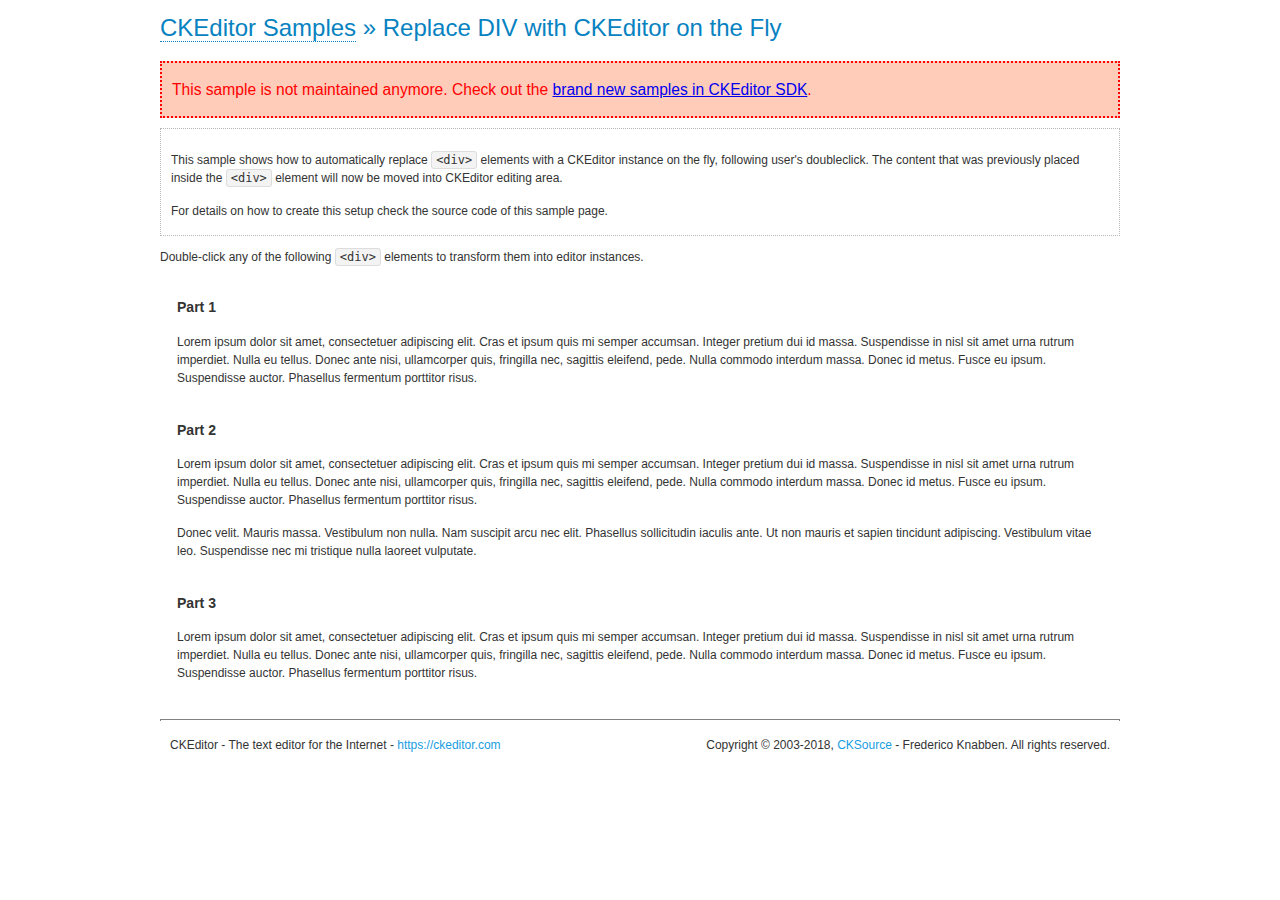
<file: Assets/ckeditor/samples/old/divreplace.html>
<!DOCTYPE html>
<!--
Copyright (c) 2003-2018, CKSource - Frederico Knabben. All rights reserved.
For licensing, see LICENSE.md or https://ckeditor.com/legal/ckeditor-oss-license
-->
<html>
<head>
	<meta charset="utf-8">
	<title>Replace DIV &mdash; CKEditor Sample</title>
	<script src="../../ckeditor.js"></script>
	<link href="sample.css" rel="stylesheet">
	<style>

		div.editable
		{
			border: solid 2px transparent;
			padding-left: 15px;
			padding-right: 15px;
		}

		div.editable:hover
		{
			border-color: black;
		}

	</style>
	<script>

		// Uncomment the following code to test the "Timeout Loading Method".
		// CKEDITOR.loadFullCoreTimeout = 5;

		window.onload = function() {
			// Listen to the double click event.
			if ( window.addEventListener )
				document.body.addEventListener( 'dblclick', onDoubleClick, false );
			else if ( window.attachEvent )
				document.body.attachEvent( 'ondblclick', onDoubleClick );

		};

		function onDoubleClick( ev ) {
			// Get the element which fired the event. This is not necessarily the
			// element to which the event has been attached.
			var element = ev.target || ev.srcElement;

			// Find out the div that holds this element.
			var name;

			do {
				element = element.parentNode;
			}
			while ( element && ( name = element.nodeName.toLowerCase() ) &&
				( name != 'div' || element.className.indexOf( 'editable' ) == -1 ) && name != 'body' );

			if ( name == 'div' && element.className.indexOf( 'editable' ) != -1 )
				replaceDiv( element );
		}

		var editor;

		function replaceDiv( div ) {
			if ( editor )
				editor.destroy();

			editor = CKEDITOR.replace( div );
		}

	</script>
</head>
<body>
	<h1 class="samples">
		<a href="index.html">CKEditor Samples</a> &raquo; Replace DIV with CKEditor on the Fly
	</h1>
	<div class="warning deprecated">
		This sample is not maintained anymore. Check out the <a href="https://sdk.ckeditor.com/">brand new samples in CKEditor SDK</a>.
	</div>
	<div class="description">
		<p>
			This sample shows how to automatically replace <code>&lt;div&gt;</code> elements
			with a CKEditor instance on the fly, following user's doubleclick. The content
			that was previously placed inside the <code>&lt;div&gt;</code> element will now
			be moved into CKEditor editing area.
		</p>
		<p>
			For details on how to create this setup check the source code of this sample page.
		</p>
	</div>
	<p>
		Double-click any of the following <code>&lt;div&gt;</code> elements to transform them into
		editor instances.
	</p>
	<div class="editable">
		<h3>
			Part 1
		</h3>
		<p>
			Lorem ipsum dolor sit amet, consectetuer adipiscing elit. Cras et ipsum quis mi
			semper accumsan. Integer pretium dui id massa. Suspendisse in nisl sit amet urna
			rutrum imperdiet. Nulla eu tellus. Donec ante nisi, ullamcorper quis, fringilla
			nec, sagittis eleifend, pede. Nulla commodo interdum massa. Donec id metus. Fusce
			eu ipsum. Suspendisse auctor. Phasellus fermentum porttitor risus.
		</p>
	</div>
	<div class="editable">
		<h3>
			Part 2
		</h3>
		<p>
			Lorem ipsum dolor sit amet, consectetuer adipiscing elit. Cras et ipsum quis mi
			semper accumsan. Integer pretium dui id massa. Suspendisse in nisl sit amet urna
			rutrum imperdiet. Nulla eu tellus. Donec ante nisi, ullamcorper quis, fringilla
			nec, sagittis eleifend, pede. Nulla commodo interdum massa. Donec id metus. Fusce
			eu ipsum. Suspendisse auctor. Phasellus fermentum porttitor risus.
		</p>
		<p>
			Donec velit. Mauris massa. Vestibulum non nulla. Nam suscipit arcu nec elit. Phasellus
			sollicitudin iaculis ante. Ut non mauris et sapien tincidunt adipiscing. Vestibulum
			vitae leo. Suspendisse nec mi tristique nulla laoreet vulputate.
		</p>
	</div>
	<div class="editable">
		<h3>
			Part 3
		</h3>
		<p>
			Lorem ipsum dolor sit amet, consectetuer adipiscing elit. Cras et ipsum quis mi
			semper accumsan. Integer pretium dui id massa. Suspendisse in nisl sit amet urna
			rutrum imperdiet. Nulla eu tellus. Donec ante nisi, ullamcorper quis, fringilla
			nec, sagittis eleifend, pede. Nulla commodo interdum massa. Donec id metus. Fusce
			eu ipsum. Suspendisse auctor. Phasellus fermentum porttitor risus.
		</p>
	</div>
	<div id="footer">
		<hr>
		<p>
			CKEditor - The text editor for the Internet - <a class="samples" href="https://ckeditor.com/">https://ckeditor.com</a>
		</p>
		<p id="copy">
			Copyright &copy; 2003-2018, <a class="samples" href="https://cksource.com/">CKSource</a> - Frederico
			Knabben. All rights reserved.
		</p>
	</div>
</body>
</html>
</file>
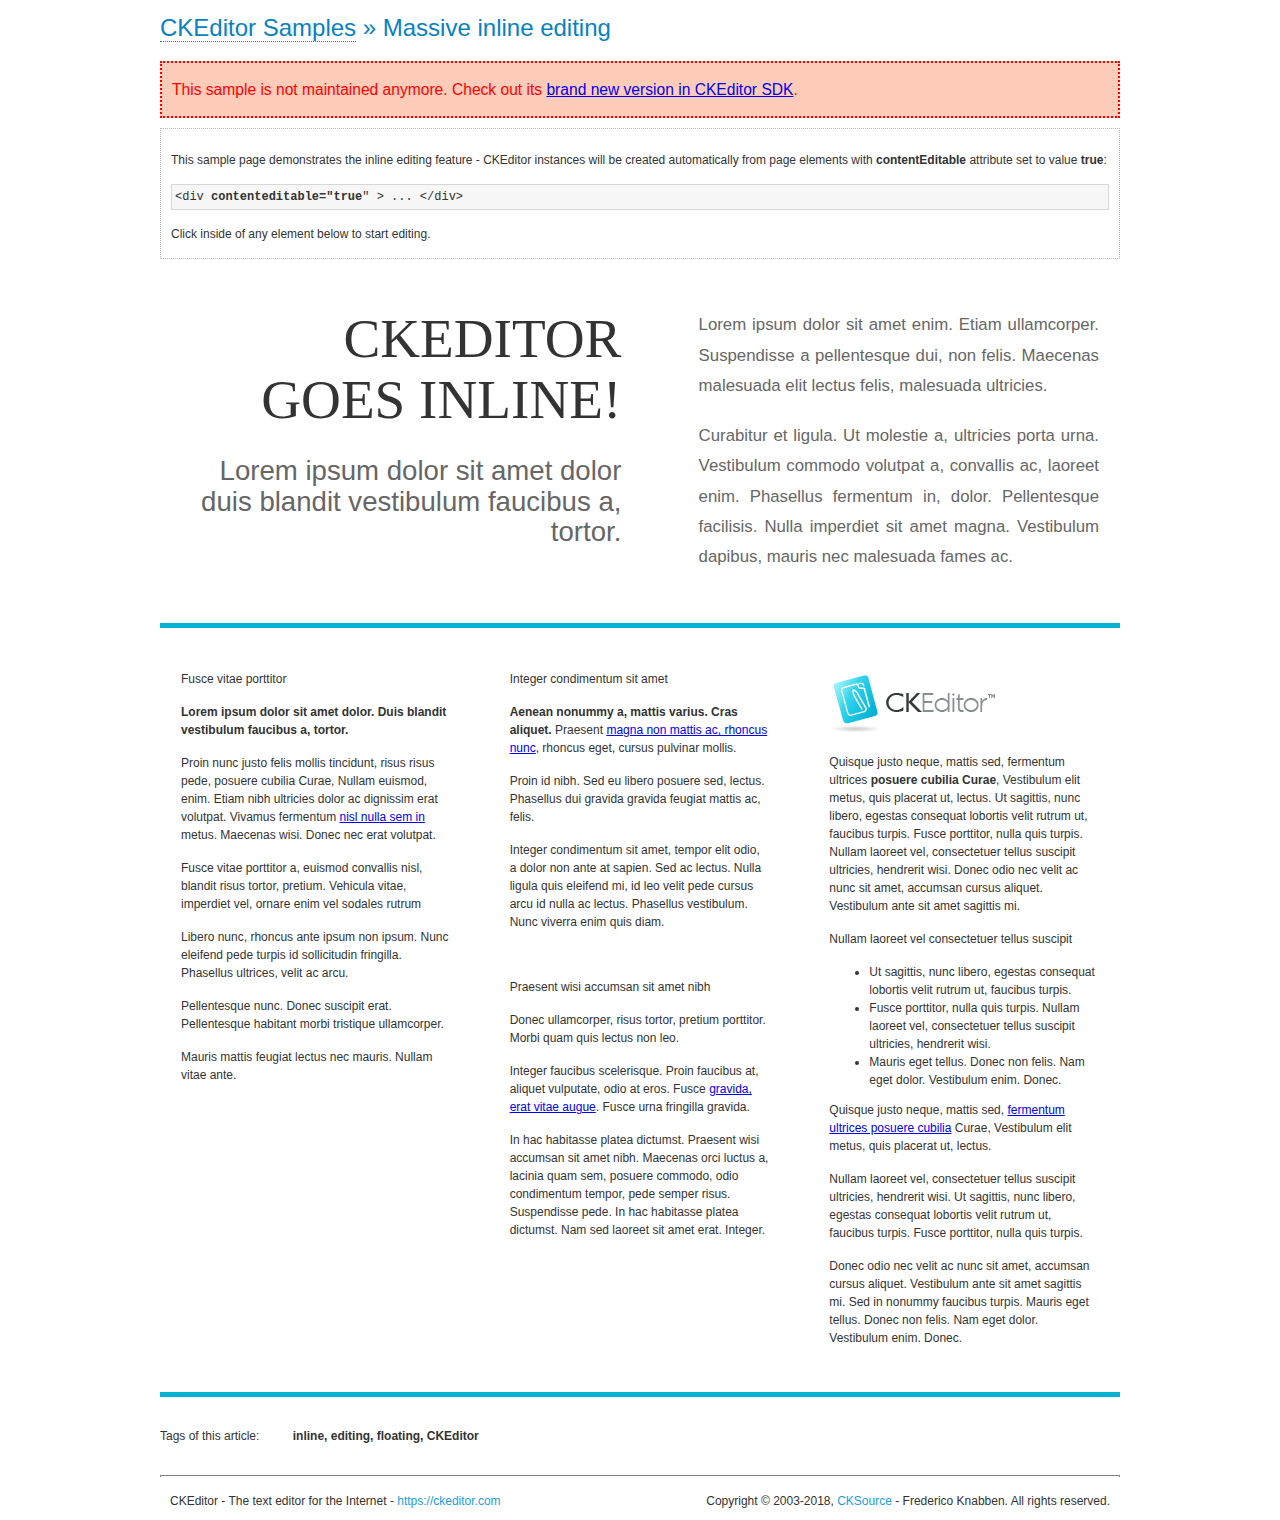
<file: Assets/ckeditor/samples/old/inlineall.html>
<!DOCTYPE html>
<!--
Copyright (c) 2003-2018, CKSource - Frederico Knabben. All rights reserved.
For licensing, see LICENSE.md or https://ckeditor.com/legal/ckeditor-oss-license
-->
<html>
<head>
	<meta charset="utf-8">
	<title>Massive inline editing &mdash; CKEditor Sample</title>
	<script src="../../ckeditor.js"></script>
	<script>

		// This code is generally not necessary, but it is here to demonstrate
		// how to customize specific editor instances on the fly. This fits well
		// this demo because we have editable elements (like headers) that
		// require less features.

		// The "instanceCreated" event is fired for every editor instance created.
		CKEDITOR.on( 'instanceCreated', function( event ) {
			var editor = event.editor,
				element = editor.element;

			// Customize editors for headers and tag list.
			// These editors don't need features like smileys, templates, iframes etc.
			if ( element.is( 'h1', 'h2', 'h3' ) || element.getAttribute( 'id' ) == 'taglist' ) {
				// Customize the editor configurations on "configLoaded" event,
				// which is fired after the configuration file loading and
				// execution. This makes it possible to change the
				// configurations before the editor initialization takes place.
				editor.on( 'configLoaded', function() {

					// Remove unnecessary plugins to make the editor simpler.
					editor.config.removePlugins = 'colorbutton,find,flash,font,' +
						'forms,iframe,image,newpage,removeformat,' +
						'smiley,specialchar,stylescombo,templates';

					// Rearrange the layout of the toolbar.
					editor.config.toolbarGroups = [
						{ name: 'editing',		groups: [ 'basicstyles', 'links' ] },
						{ name: 'undo' },
						{ name: 'clipboard',	groups: [ 'selection', 'clipboard' ] },
						{ name: 'about' }
					];
				});
			}
		});

	</script>
	<link href="sample.css" rel="stylesheet">
	<style>

		/* The following styles are just to make the page look nice. */

		/* Workaround to show Arial Black in Firefox. */
		@font-face
		{
			font-family: 'arial-black';
			src: local('Arial Black');
		}

		*[contenteditable="true"]
		{
			padding: 10px;
		}

		#container
		{
			width: 960px;
			margin: 30px auto 0;
		}

		#header
		{
			overflow: hidden;
			padding: 0 0 30px;
			border-bottom: 5px solid #05B2D2;
			position: relative;
		}

		#headerLeft,
		#headerRight
		{
			width: 49%;
			overflow: hidden;
		}

		#headerLeft
		{
			float: left;
			padding: 10px 1px 1px;
		}

		#headerLeft h2,
		#headerLeft h3
		{
			text-align: right;
			margin: 0;
			overflow: hidden;
			font-weight: normal;
		}

		#headerLeft h2
		{
			font-family: "Arial Black",arial-black;
			font-size: 4.6em;
			line-height: 1.1;
			text-transform: uppercase;
		}

		#headerLeft h3
		{
			font-size: 2.3em;
			line-height: 1.1;
			margin: .2em 0 0;
			color: #666;
		}

		#headerRight
		{
			float: right;
			padding: 1px;
		}

		#headerRight p
		{
			line-height: 1.8;
			text-align: justify;
			margin: 0;
		}

		#headerRight p + p
		{
			margin-top: 20px;
		}

		#headerRight > div
		{
			padding: 20px;
			margin: 0 0 0 30px;
			font-size: 1.4em;
			color: #666;
		}

		#columns
		{
			color: #333;
			overflow: hidden;
			padding: 20px 0;
		}

		#columns > div
		{
			float: left;
			width: 33.3%;
		}

		#columns #column1 > div
		{
			margin-left: 1px;
		}

		#columns #column3 > div
		{
			margin-right: 1px;
		}

		#columns > div > div
		{
			margin: 0px 10px;
			padding: 10px 20px;
		}

		#columns blockquote
		{
			margin-left: 15px;
		}

		#tagLine
		{
			border-top: 5px solid #05B2D2;
			padding-top: 20px;
		}

		#taglist {
			display: inline-block;
			margin-left: 20px;
			font-weight: bold;
			margin: 0 0 0 20px;
		}

	</style>
</head>
<body>
<div>
	<h1 class="samples"><a href="index.html">CKEditor Samples</a> &raquo; Massive inline editing</h1>
	<div class="warning deprecated">
		This sample is not maintained anymore. Check out its <a href="https://sdk.ckeditor.com/samples/inline.html">brand new version in CKEditor SDK</a>.
	</div>
	<div class="description">
		<p>This sample page demonstrates the inline editing feature - CKEditor instances will be created automatically from page elements with <strong>contentEditable</strong> attribute set to value <strong>true</strong>:</p>
		<pre class="samples">&lt;div <strong>contenteditable="true</strong>" &gt; ... &lt;/div&gt;</pre>
		<p>Click inside of any element below to start editing.</p>
	</div>
</div>
<div id="container">
	<div id="header">
		<div id="headerLeft">
			<h2 id="sampleTitle" contenteditable="true">
				CKEditor<br> Goes Inline!
			</h2>
			<h3 contenteditable="true">
				Lorem ipsum dolor sit amet dolor duis blandit vestibulum faucibus a, tortor.
			</h3>
		</div>
		<div id="headerRight">
			<div contenteditable="true">
				<p>
					Lorem ipsum dolor sit amet enim. Etiam ullamcorper. Suspendisse a pellentesque dui, non felis. Maecenas malesuada elit lectus felis, malesuada ultricies.
				</p>
				<p>
					Curabitur et ligula. Ut molestie a, ultricies porta urna. Vestibulum commodo volutpat a, convallis ac, laoreet enim. Phasellus fermentum in, dolor. Pellentesque facilisis. Nulla imperdiet sit amet magna. Vestibulum dapibus, mauris nec malesuada fames ac.
				</p>
			</div>
		</div>
	</div>
	<div id="columns">
		<div id="column1">
			<div contenteditable="true">
				<h3>
					Fusce vitae porttitor
				</h3>
				<p>
					<strong>
						Lorem ipsum dolor sit amet dolor. Duis blandit vestibulum faucibus a, tortor.
					</strong>
				</p>
				<p>
					Proin nunc justo felis mollis tincidunt, risus risus pede, posuere cubilia Curae, Nullam euismod, enim. Etiam nibh ultricies dolor ac dignissim erat volutpat. Vivamus fermentum <a href="https://ckeditor.com/">nisl nulla sem in</a> metus. Maecenas wisi. Donec nec erat volutpat.
				</p>
				<blockquote>
					<p>
						Fusce vitae porttitor a, euismod convallis nisl, blandit risus tortor, pretium.
						Vehicula vitae, imperdiet vel, ornare enim vel sodales rutrum
					</p>
				</blockquote>
				<blockquote>
					<p>
						Libero nunc, rhoncus ante ipsum non ipsum. Nunc eleifend pede turpis id sollicitudin fringilla. Phasellus ultrices, velit ac arcu.
					</p>
				</blockquote>
				<p>Pellentesque nunc. Donec suscipit erat. Pellentesque habitant morbi tristique ullamcorper.</p>
				<p><s>Mauris mattis feugiat lectus nec mauris. Nullam vitae ante.</s></p>
			</div>
		</div>
		<div id="column2">
			<div contenteditable="true">
				<h3>
					Integer condimentum sit amet
				</h3>
				<p>
					<strong>Aenean nonummy a, mattis varius. Cras aliquet.</strong>
					Praesent <a href="https://ckeditor.com/">magna non mattis ac, rhoncus nunc</a>, rhoncus eget, cursus pulvinar mollis.</p>
				<p>Proin id nibh. Sed eu libero posuere sed, lectus. Phasellus dui gravida gravida feugiat mattis ac, felis.</p>
				<p>Integer condimentum sit amet, tempor elit odio, a dolor non ante at sapien. Sed ac lectus. Nulla ligula quis eleifend mi, id leo velit pede cursus arcu id nulla ac lectus. Phasellus vestibulum. Nunc viverra enim quis diam.</p>
			</div>
			<div contenteditable="true">
				<h3>
					Praesent wisi accumsan sit amet nibh
				</h3>
				<p>Donec ullamcorper, risus tortor, pretium porttitor. Morbi quam quis lectus non leo.</p>
				<p style="margin-left: 40px; ">Integer faucibus scelerisque. Proin faucibus at, aliquet vulputate, odio at eros. Fusce <a href="https://ckeditor.com/">gravida, erat vitae augue</a>. Fusce urna fringilla gravida.</p>
				<p>In hac habitasse platea dictumst. Praesent wisi accumsan sit amet nibh. Maecenas orci luctus a, lacinia quam sem, posuere commodo, odio condimentum tempor, pede semper risus. Suspendisse pede. In hac habitasse platea dictumst. Nam sed laoreet sit amet erat. Integer.</p>
			</div>
		</div>
		<div id="column3">
			<div contenteditable="true">
				<p>
					<img src="assets/inlineall/logo.png" alt="CKEditor logo" style="float:left">
				</p>
				<p>Quisque justo neque, mattis sed, fermentum ultrices <strong>posuere cubilia Curae</strong>, Vestibulum elit metus, quis placerat ut, lectus. Ut sagittis, nunc libero, egestas consequat lobortis velit rutrum ut, faucibus turpis. Fusce porttitor, nulla quis turpis. Nullam laoreet vel, consectetuer tellus suscipit ultricies, hendrerit wisi. Donec odio nec velit ac nunc sit amet, accumsan cursus aliquet. Vestibulum ante sit amet sagittis mi.</p>
				<h3>
					Nullam laoreet vel consectetuer tellus suscipit
				</h3>
				<ul>
					<li>Ut sagittis, nunc libero, egestas consequat lobortis velit rutrum ut, faucibus turpis.</li>
					<li>Fusce porttitor, nulla quis turpis. Nullam laoreet vel, consectetuer tellus suscipit ultricies, hendrerit wisi.</li>
					<li>Mauris eget tellus. Donec non felis. Nam eget dolor. Vestibulum enim. Donec.</li>
				</ul>
				<p>Quisque justo neque, mattis sed, <a href="https://ckeditor.com/">fermentum ultrices posuere cubilia</a> Curae, Vestibulum elit metus, quis placerat ut, lectus.</p>
				<p>Nullam laoreet vel, consectetuer tellus suscipit ultricies, hendrerit wisi. Ut sagittis, nunc libero, egestas consequat lobortis velit rutrum ut, faucibus turpis. Fusce porttitor, nulla quis turpis.</p>
				<p>Donec odio nec velit ac nunc sit amet, accumsan cursus aliquet. Vestibulum ante sit amet sagittis mi. Sed in nonummy faucibus turpis. Mauris eget tellus. Donec non felis. Nam eget dolor. Vestibulum enim. Donec.</p>
			</div>
		</div>
	</div>
	<div id="tagLine">
		Tags of this article:
		<p id="taglist" contenteditable="true">
			inline, editing, floating, CKEditor
		</p>
	</div>
</div>
<div id="footer">
	<hr>
	<p>
		CKEditor - The text editor for the Internet - <a class="samples" href="https://ckeditor.com/">
			https://ckeditor.com</a>
	</p>
	<p id="copy">
		Copyright &copy; 2003-2018, <a class="samples" href="https://cksource.com/">CKSource</a>
		- Frederico Knabben. All rights reserved.
	</p>
</div>
</body>
</html>
</file>
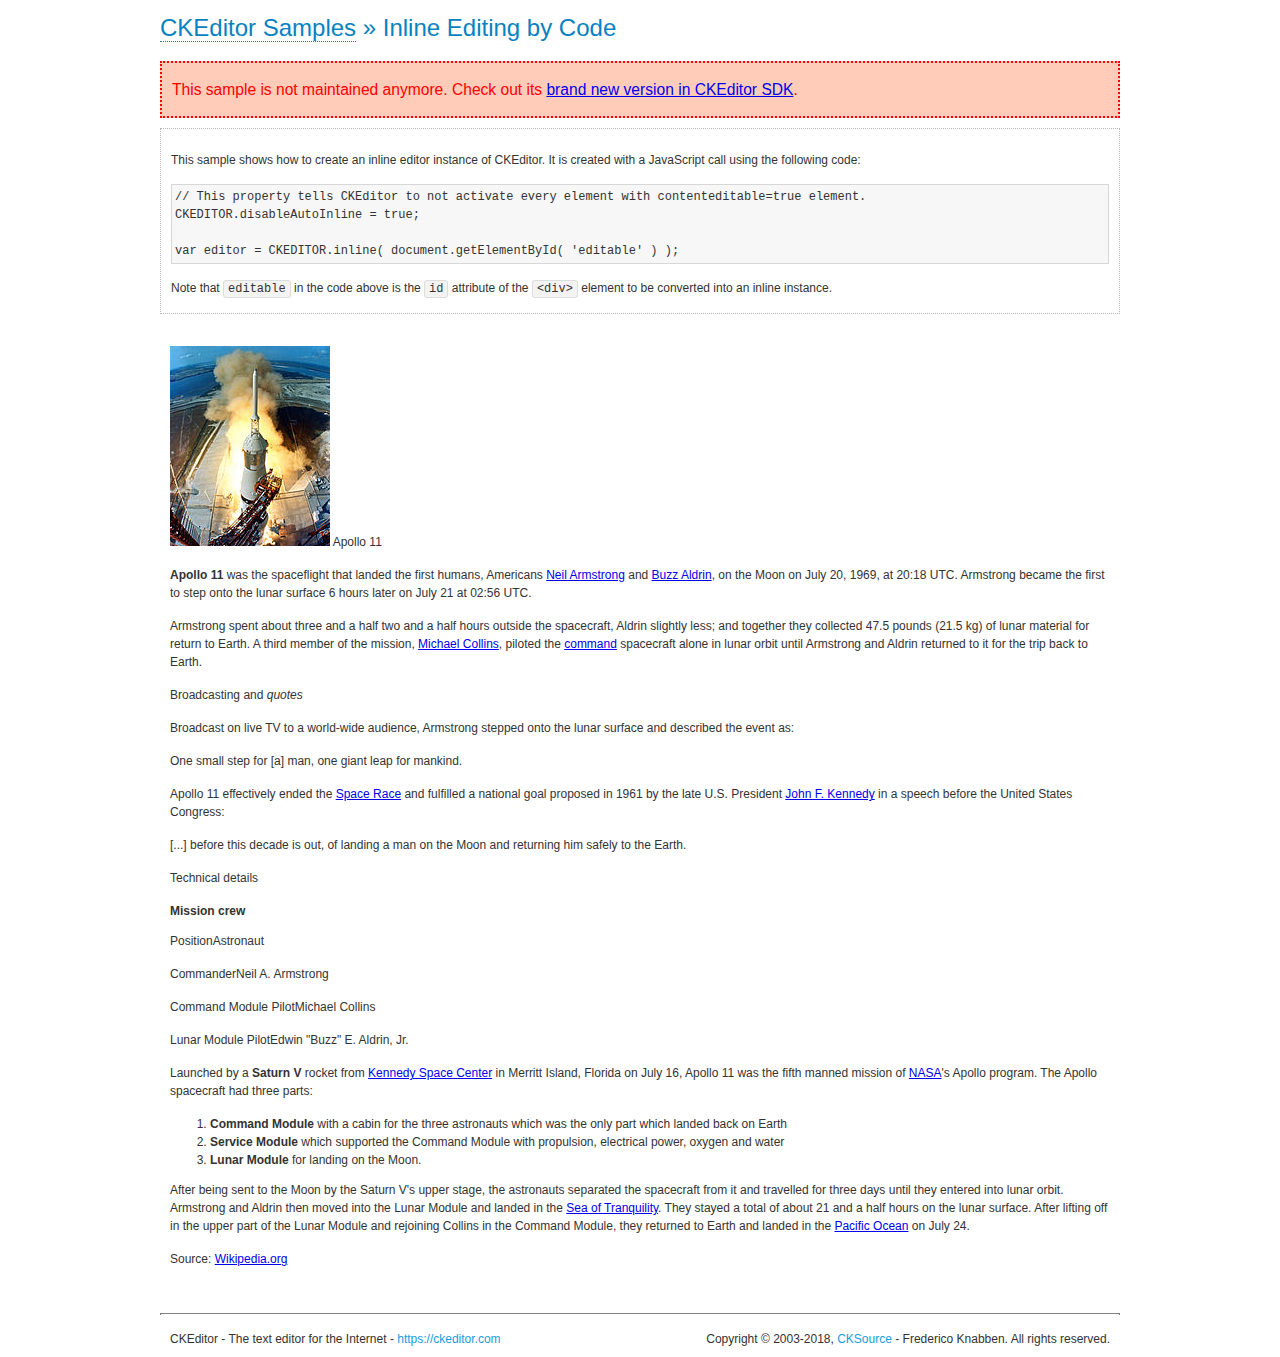
<file: Assets/ckeditor/samples/old/inlinebycode.html>
<!DOCTYPE html>
<!--
Copyright (c) 2003-2018, CKSource - Frederico Knabben. All rights reserved.
For licensing, see LICENSE.md or https://ckeditor.com/legal/ckeditor-oss-license
-->
<html>
<head>
	<meta charset="utf-8">
	<title>Inline Editing by Code &mdash; CKEditor Sample</title>
	<script src="../../ckeditor.js"></script>
	<link href="sample.css" rel="stylesheet">
	<style>

		#editable
		{
			padding: 10px;
			float: left;
		}

	</style>
</head>
<body>
	<h1 class="samples">
		<a href="index.html">CKEditor Samples</a> &raquo; Inline Editing by Code
	</h1>
	<div class="warning deprecated">
		This sample is not maintained anymore. Check out its <a href="https://sdk.ckeditor.com/samples/inline.html">brand new version in CKEditor SDK</a>.
	</div>
	<div class="description">
		<p>
			This sample shows how to create an inline editor instance of CKEditor. It is created
			with a JavaScript call using the following code:
		</p>
<pre class="samples">
// This property tells CKEditor to not activate every element with contenteditable=true element.
CKEDITOR.disableAutoInline = true;

var editor = CKEDITOR.inline( document.getElementById( 'editable' ) );
</pre>
		<p>
			Note that <code>editable</code> in the code above is the <code>id</code>
			attribute of the <code>&lt;div&gt;</code> element to be converted into an inline instance.
		</p>
	</div>
	<div id="editable" contenteditable="true">
		<h1><img alt="Saturn V carrying Apollo 11" class="right" src="assets/sample.jpg" /> Apollo 11</h1>

		<p><b>Apollo 11</b> was the spaceflight that landed the first humans, Americans <a href="http://en.wikipedia.org/wiki/Neil_Armstrong" title="Neil Armstrong">Neil Armstrong</a> and <a href="http://en.wikipedia.org/wiki/Buzz_Aldrin" title="Buzz Aldrin">Buzz Aldrin</a>, on the Moon on July 20, 1969, at 20:18 UTC. Armstrong became the first to step onto the lunar surface 6 hours later on July 21 at 02:56 UTC.</p>

		<p>Armstrong spent about <s>three and a half</s> two and a half hours outside the spacecraft, Aldrin slightly less; and together they collected 47.5 pounds (21.5&nbsp;kg) of lunar material for return to Earth. A third member of the mission, <a href="http://en.wikipedia.org/wiki/Michael_Collins_(astronaut)" title="Michael Collins (astronaut)">Michael Collins</a>, piloted the <a href="http://en.wikipedia.org/wiki/Apollo_Command/Service_Module" title="Apollo Command/Service Module">command</a> spacecraft alone in lunar orbit until Armstrong and Aldrin returned to it for the trip back to Earth.</p>

		<h2>Broadcasting and <em>quotes</em> <a id="quotes" name="quotes"></a></h2>

		<p>Broadcast on live TV to a world-wide audience, Armstrong stepped onto the lunar surface and described the event as:</p>

		<blockquote>
			<p>One small step for [a] man, one giant leap for mankind.</p>
		</blockquote>

		<p>Apollo 11 effectively ended the <a href="http://en.wikipedia.org/wiki/Space_Race" title="Space Race">Space Race</a> and fulfilled a national goal proposed in 1961 by the late U.S. President <a href="http://en.wikipedia.org/wiki/John_F._Kennedy" title="John F. Kennedy">John F. Kennedy</a> in a speech before the United States Congress:</p>

		<blockquote>
			<p>[...] before this decade is out, of landing a man on the Moon and returning him safely to the Earth.</p>
		</blockquote>

		<h2>Technical details <a id="tech-details" name="tech-details"></a></h2>

		<table align="right" border="1" bordercolor="#ccc" cellpadding="5" cellspacing="0" style="border-collapse:collapse;margin:10px 0 10px 15px;">
			<caption><strong>Mission crew</strong></caption>
			<thead>
			<tr>
				<th scope="col">Position</th>
				<th scope="col">Astronaut</th>
			</tr>
			</thead>
			<tbody>
			<tr>
				<td>Commander</td>
				<td>Neil A. Armstrong</td>
			</tr>
			<tr>
				<td>Command Module Pilot</td>
				<td>Michael Collins</td>
			</tr>
			<tr>
				<td>Lunar Module Pilot</td>
				<td>Edwin &quot;Buzz&quot; E. Aldrin, Jr.</td>
			</tr>
			</tbody>
		</table>

		<p>Launched by a <strong>Saturn V</strong> rocket from <a href="http://en.wikipedia.org/wiki/Kennedy_Space_Center" title="Kennedy Space Center">Kennedy Space Center</a> in Merritt Island, Florida on July 16, Apollo 11 was the fifth manned mission of <a href="http://en.wikipedia.org/wiki/NASA" title="NASA">NASA</a>&#39;s Apollo program. The Apollo spacecraft had three parts:</p>

		<ol>
			<li><strong>Command Module</strong> with a cabin for the three astronauts which was the only part which landed back on Earth</li>
			<li><strong>Service Module</strong> which supported the Command Module with propulsion, electrical power, oxygen and water</li>
			<li><strong>Lunar Module</strong> for landing on the Moon.</li>
		</ol>

		<p>After being sent to the Moon by the Saturn V&#39;s upper stage, the astronauts separated the spacecraft from it and travelled for three days until they entered into lunar orbit. Armstrong and Aldrin then moved into the Lunar Module and landed in the <a href="http://en.wikipedia.org/wiki/Mare_Tranquillitatis" title="Mare Tranquillitatis">Sea of Tranquility</a>. They stayed a total of about 21 and a half hours on the lunar surface. After lifting off in the upper part of the Lunar Module and rejoining Collins in the Command Module, they returned to Earth and landed in the <a href="http://en.wikipedia.org/wiki/Pacific_Ocean" title="Pacific Ocean">Pacific Ocean</a> on July 24.</p>

		<hr />
		<p style="text-align: right;"><small>Source: <a href="http://en.wikipedia.org/wiki/Apollo_11">Wikipedia.org</a></small></p>
	</div>

	<script>
		// We need to turn off the automatic editor creation first.
		CKEDITOR.disableAutoInline = true;

		var editor = CKEDITOR.inline( 'editable' );
	</script>
	<div id="footer">
		<hr>
		<p contenteditable="true">
			CKEditor - The text editor for the Internet - <a class="samples" href="https://ckeditor.com/">
				https://ckeditor.com</a>
		</p>
		<p id="copy">
			Copyright &copy; 2003-2018, <a class="samples" href="https://cksource.com/">CKSource</a>
			- Frederico Knabben. All rights reserved.
		</p>
	</div>
</body>
</html>
</file>
<file: Assets/css/css.css>
@font-face {
	font-family: 'icomoon';
	src:  url('../fonts/icomoon.eot?d2cs60');
	src:  url('../fonts/icomoon.eot?d2cs60#iefix') format('embedded-opentype'),
	  url('../fonts/icomoon.ttf?d2cs60') format('truetype'),
	  url('../fonts/icomoon.woff?d2cs60') format('woff'),
	  url('../fonts/icomoon.svg?d2cs60#icomoon') format('svg');
	font-weight: normal;
	font-style: normal;
  }
  
  [class^="icon-"], [class*=" icon-"] {
	/* use !important to prevent issues with browser extensions that change fonts */
	font-family: 'icomoon' !important;
	speak: none;
	font-style: normal;
	font-weight: normal;
	font-variant: normal;
	text-transform: none;
	line-height: 1;
  
	/* Better Font Rendering =========== */
	-webkit-font-smoothing: antialiased;
	-moz-osx-font-smoothing: grayscale;
  }
  
  .icon-alarm-clock:before {
	content: "\e900";
  }
  .icon-atomic:before {
	content: "\e901";
  }
  .icon-bar-chart:before {
	content: "\e902";
  }
  .icon-battery:before {
	content: "\e903";
  }
  .icon-battery-1:before {
	content: "\e904";
  }
  .icon-bell:before {
	content: "\e905";
  }
  .icon-bluetooth:before {
	content: "\e906";
  }
  .icon-book:before {
	content: "\e907";
  }
  .icon-box:before {
	content: "\e908";
  }
  .icon-calculator:before {
	content: "\e909";
  }
  .icon-calendar:before {
	content: "\e90a";
  }
  .icon-car:before {
	content: "\e90b";
  }
  .icon-chat:before {
	content: "\e90c";
  }
  .icon-chat-1:before {
	content: "\e90d";
  }
  .icon-checked:before {
	content: "\e90e";
  }
  .icon-cloud:before {
	content: "\e90f";
  }
  .icon-cloud-computing:before {
	content: "\e910";
  }
  .icon-cloud-computing-1:before {
	content: "\e911";
  }
  .icon-compass:before {
	content: "\e912";
  }
  .icon-credit-card:before {
	content: "\e913";
  }
  .icon-cursor:before {
	content: "\e914";
  }
  .icon-cutlery:before {
	content: "\e915";
  }
  .icon-download:before {
	content: "\e916";
  }
  .icon-edit:before {
	content: "\e917";
  }
  .icon-envelope:before {
	content: "\e918";
  }
  .icon-eraser:before {
	content: "\e919";
  }
  .icon-eye:before {
	content: "\e91a";
  }
  .icon-fast-forward:before {
	content: "\e91b";
  }
  .icon-favorites:before {
	content: "\e91c";
  }
  .icon-file:before {
	content: "\e91d";
  }
  .icon-file-1:before {
	content: "\e91e";
  }
  .icon-file-2:before {
	content: "\e91f";
  }
  .icon-file-3:before {
	content: "\e920";
  }
  .icon-filter:before {
	content: "\e921";
  }
  .icon-flag:before {
	content: "\e922";
  }
  .icon-folder:before {
	content: "\e923";
  }
  .icon-folder-1:before {
	content: "\e924";
  }
  .icon-gamepad:before {
	content: "\e925";
  }
  .icon-heart:before {
	content: "\e926";
  }
  .icon-home:before {
	content: "\e927";
  }
  .icon-id-card:before {
	content: "\e928";
  }
  .icon-idea:before {
	content: "\e929";
  }
  .icon-image:before {
	content: "\e92a";
  }
  .icon-inbox:before {
	content: "\e92b";
  }
  .icon-information:before {
	content: "\e92c";
  }
  .icon-key:before {
	content: "\e92d";
  }
  .icon-laptop:before {
	content: "\e92e";
  }
  .icon-layers:before {
	content: "\e92f";
  }
  .icon-like:before {
	content: "\e930";
  }
  .icon-line-chart:before {
	content: "\e931";
  }
  .icon-loupe:before {
	content: "\e932";
  }
  .icon-mail:before {
	content: "\e933";
  }
  .icon-map:before {
	content: "\e934";
  }
  .icon-medal:before {
	content: "\e935";
  }
  .icon-megaphone:before {
	content: "\e936";
  }
  .icon-message:before {
	content: "\e937";
  }
  .icon-message-1:before {
	content: "\e938";
  }
  .icon-message-2:before {
	content: "\e939";
  }
  .icon-microphone:before {
	content: "\e93a";
  }
  .icon-money:before {
	content: "\e93b";
  }
  .icon-monitor:before {
	content: "\e93c";
  }
  .icon-music:before {
	content: "\e93d";
  }
  .icon-next:before {
	content: "\e93e";
  }
  .icon-padlock:before {
	content: "\e93f";
  }
  .icon-padlock-1:before {
	content: "\e940";
  }
  .icon-paint-brush:before {
	content: "\e941";
  }
  .icon-paper-clip:before {
	content: "\e942";
  }
  .icon-pause:before {
	content: "\e943";
  }
  .icon-phone-call:before {
	content: "\e944";
  }
  .icon-photo-camera:before {
	content: "\e945";
  }
  .icon-placeholder:before {
	content: "\e946";
  }
  .icon-planet-earth:before {
	content: "\e947";
  }
  .icon-play-button:before {
	content: "\e948";
  }
  .icon-power-button:before {
	content: "\e949";
  }
  .icon-presentation:before {
	content: "\e94a";
  }
  .icon-printer:before {
	content: "\e94b";
  }
  .icon-reload:before {
	content: "\e94c";
  }
  .icon-return:before {
	content: "\e94d";
  }
  .icon-rss:before {
	content: "\e94e";
  }
  .icon-safebox:before {
	content: "\e94f";
  }
  .icon-settings:before {
	content: "\e950";
  }
  .icon-settings-1:before {
	content: "\e951";
  }
  .icon-settings-2:before {
	content: "\e952";
  }
  .icon-share:before {
	content: "\e953";
  }
  .icon-shield:before {
	content: "\e954";
  }
  .icon-shopping-cart:before {
	content: "\e955";
  }
  .icon-smartphone:before {
	content: "\e956";
  }
  .icon-speaker:before {
	content: "\e957";
  }
  .icon-speakers:before {
	content: "\e958";
  }
  .icon-trash:before {
	content: "\e959";
  }
  .icon-trophy:before {
	content: "\e95a";
  }
  .icon-upload:before {
	content: "\e95b";
  }
  .icon-user:before {
	content: "\e95c";
  }
  .icon-user-1:before {
	content: "\e95d";
  }
  .icon-user-2:before {
	content: "\e95e";
  }
  .icon-user-3:before {
	content: "\e95f";
  }
  .icon-users:before {
	content: "\e960";
  }
  .icon-utility .path1:before {
	content: "\e961";
	color: rgb(253, 254, 254);
  }
  .icon-utility .path2:before {
	content: "\e962";
	margin-left: -0.70703125em;
	color: rgb(3, 3, 3);
  }
  .icon-utility .path3:before {
	content: "\e963";
	margin-left: -0.70703125em;
	color: rgb(253, 254, 254);
  }
  .icon-utility .path4:before {
	content: "\e964";
	margin-left: -0.70703125em;
	color: rgb(3, 3, 3);
  }
  .icon-utility .path5:before {
	content: "\e965";
	margin-left: -0.70703125em;
	color: rgb(3, 3, 3);
  }
  .icon-utility .path6:before {
	content: "\e966";
	margin-left: -0.70703125em;
	color: rgb(3, 3, 3);
  }
  .icon-utility .path7:before {
	content: "\e967";
	margin-left: -0.70703125em;
	color: rgb(253, 254, 254);
  }
  .icon-utility .path8:before {
	content: "\e968";
	margin-left: -0.70703125em;
	color: rgb(253, 254, 254);
  }
  .icon-utility .path9:before {
	content: "\e969";
	margin-left: -0.70703125em;
	color: rgb(3, 3, 3);
  }
  .icon-utility .path10:before {
	content: "\e96a";
	margin-left: -0.70703125em;
	color: rgb(253, 254, 254);
  }
  .icon-utility .path11:before {
	content: "\e96b";
	margin-left: -0.70703125em;
	color: rgb(253, 254, 254);
  }
  .icon-utility .path12:before {
	content: "\e96c";
	margin-left: -0.70703125em;
	color: rgb(3, 3, 3);
  }
  .icon-utility .path13:before {
	content: "\e96d";
	margin-left: -0.70703125em;
	color: rgb(3, 3, 3);
  }
  .icon-utility .path14:before {
	content: "\e96e";
	margin-left: -0.70703125em;
	color: rgb(253, 254, 254);
  }
  .icon-utility .path15:before {
	content: "\e96f";
	margin-left: -0.70703125em;
	color: rgb(3, 3, 3);
  }
  .icon-utility .path16:before {
	content: "\e970";
	margin-left: -0.70703125em;
	color: rgb(253, 254, 254);
  }
  .icon-utility .path17:before {
	content: "\e971";
	margin-left: -0.70703125em;
	color: rgb(253, 254, 254);
  }
  .icon-utility .path18:before {
	content: "\e972";
	margin-left: -0.70703125em;
	color: rgb(3, 3, 3);
  }
  .icon-utility .path19:before {
	content: "\e973";
	margin-left: -0.70703125em;
	color: rgb(3, 3, 3);
  }
  .icon-utility .path20:before {
	content: "\e974";
	margin-left: -0.70703125em;
	color: rgb(3, 3, 3);
  }
  .icon-utility .path21:before {
	content: "\e975";
	margin-left: -0.70703125em;
	color: rgb(3, 3, 3);
  }
  .icon-utility .path22:before {
	content: "\e976";
	margin-left: -0.70703125em;
	color: rgb(253, 254, 254);
  }
  .icon-utility .path23:before {
	content: "\e977";
	margin-left: -0.70703125em;
	color: rgb(253, 254, 254);
  }
  .icon-utility .path24:before {
	content: "\e978";
	margin-left: -0.70703125em;
	color: rgb(253, 254, 254);
  }
  .icon-utility .path25:before {
	content: "\e979";
	margin-left: -0.70703125em;
	color: rgb(3, 3, 3);
  }
  .icon-utility .path26:before {
	content: "\e97a";
	margin-left: -0.70703125em;
	color: rgb(3, 3, 3);
  }
  .icon-utility .path27:before {
	content: "\e97b";
	margin-left: -0.70703125em;
	color: rgb(3, 3, 3);
  }
  .icon-utility .path28:before {
	content: "\e97c";
	margin-left: -0.70703125em;
	color: rgb(3, 3, 3);
  }
  .icon-utility .path29:before {
	content: "\e97d";
	margin-left: -0.70703125em;
	color: rgb(3, 3, 3);
  }
  .icon-utility .path30:before {
	content: "\e97e";
	margin-left: -0.70703125em;
	color: rgb(3, 3, 3);
  }
  .icon-utility .path31:before {
	content: "\e97f";
	margin-left: -0.70703125em;
	color: rgb(3, 3, 3);
  }
  .icon-utility .path32:before {
	content: "\e980";
	margin-left: -0.70703125em;
	color: rgb(3, 3, 3);
  }
  .icon-utility .path33:before {
	content: "\e981";
	margin-left: -0.70703125em;
	color: rgb(3, 3, 3);
  }
  .icon-video-call:before {
	content: "\e982";
  }
  .icon-video-camera:before {
	content: "\e983";
  }
  .icon-wifi:before {
	content: "\e984";
  }
  .icon-zoom-in:before {
	content: "\e985";
  }
  .icon-zoom-out:before {
	content: "\e986";
  }

/* header--------------------------------------------------------------------------------------------------- */

body{
	font-family: 'Roboto', 'Segoe UI', Tahoma, Geneva, Verdana, sans-serif;
	background-image: url('../img/background-web.png');
	background-size: 100%;
	background-attachment: fixed;
	font-size: 11pt;
}
.hidden{
	display: none;
}
.header{
	width: 100%;
	height: 4em;
	/* padding: 1em 0; */
	background-color: #eaeaea;
	background-image: linear-gradient(to top,#f8f8f8, #e6e6e6);
}
.header .logo{
	float: left;
	width: 10em;
	height: 100%;
	padding: 0 1em;
	background-color: #45a1e8;
	border-radius: 0 0 20px 0;
	text-align: center;
}
.header .logo img{
	margin: 5px;
	height: 80%;
}
.header .my_nav {
	/* float: left; */
	padding: 1em 0;
}
.header .my_nav ul li{
	text-decoration: none;
	/* float: left; */
	display: inline;
	padding: 0 1em;
	font-weight: bold;
}
.header .my_nav ul .active{
	color: orangered;
}
.header .my_nav ul .navigation:hover{
	color: orangered;
	cursor: pointer;
}
.header .user{
	float: right;
	font-weight: normal !important;
}
.header .user span{
	margin: 0 1em;
}
.header .user .icon{
	font-size: 18pt;
}
.header .user .icon:hover{
	color: #0064a3;
	cursor: pointer;
}
.header .user img{
	width: 2em;
	height: 2em;
	border-radius: 100%;
}
.header .user .online{
	position: absolute;
	background-color: #38f438;
	width: 13px;
	height: 13px;
	border-radius: 100%;
	margin-left: -13px;
}
.header .user .name{
	padding: 0;
	margin-left: 20px;
}


/* body----------------------------------------------------------------------------------------------------- */

/* home---------------------------------------------------------- */

.wrapper{
	width: 90%;
	margin: auto;
	min-height: 400px;
}
.menu{
	margin-top: 20px;
	text-align: center;
	width: 100%;
}
.menu .button{
	margin: 15px;
	padding: 10px 50px;
	border-radius: 30px;
	border: 1px solid #bababa;
	background-color: white;
	color: navy;
}
.menu .button:hover{
	cursor: pointer;
	background-color: #e3f4ff;
}
.menu .active{
	border-radius: 30px 30px 0 30px;
	border: none;
	background-color: #0064a3;
	color: white;
}
.menu .active:hover{
	background-color: #0064a3;
	cursor: pointer;
}

.materi{
	padding: 1em;
	display: flex;
	flex-wrap: wrap;
}
.materi .box{
	border: 1px solid #bababa;
	padding: 1em;
	width: 30%;
	margin: 1.5em auto;
	border-radius: 15px;
	background-color: #fafafa;
	box-shadow: 0em 1em #d8d8d8;
}
.materi .box h1{
	color: navy;
}
.materi .box p{
	margin: 2em 0 2em 0;
	position: relative;
	/* width: 10em; */
}
.materi .box .img{
	position: relative;
	float: right;
	background-image: url('../img/background-video-capsul.png');
	background-repeat: no-repeat;
	margin: -12px -12px 0 0;
	height: 120%;
	width: 55%;
	background-size: 150%;
}
.materi .box .img .play {
	position: absolute;
	width: 1.2em;
	height: 1.2em;
	border-radius: 100%;
	left: 45%;
	top: 50%;
	-ms-transform: translateY(-50%);
	transform: translateY(-50%);
	background-color: #0064a3;
	line-height: 1.2em;
	text-align: center;
	color: white;
	font-size: 52pt;
	transition: 0.3s ease;
}
.materi .box .img .play:hover{
	cursor: pointer;
	left: 40%;
	width: 1.3em;
	height: 1.3em;
	font-size: 58pt;
	line-height: 1.3em;
	transition: 0.3s ease;
}
.event{
	margin: 1em 0;
	width: 95%;
	height: 100px;
	margin: auto;
	border-radius: 20px;
	background-color: #dfdfdf;
	box-shadow: 0 1em #d8d8d8;
}

/* modal--------------------------------------------------------------- */

.bep-modal-bakcground{
	background-color: #013b5f;
	opacity: 0.8;
	width: 100%;
	height: 100%;
	/* position: absolute; */
	position: fixed;
	top: 0;
	text-align: center;
}
.bep-modal{
	width: 80%;
	background-color: white;
	border-radius: 20px;
	left: 10%;
	/* position: absolute; */
	position: fixed;
	top: 50px;
}
.bep-modal .bep-modal-content{
	padding: 2em;
}
.bep-modal .bep-modal-content .bep-modal-header{
	color: #0064a3;
}
.bep-modal .bep-modal-content .bep-modal-header .bep-modal-title{
	color: #7d7d7d;
}
.bep-modal .bep-modal-content .bep-modal-button{
	color: white;
	background-color: #0064a3;
	padding: 1em 2em;
	border: none;
	border-radius: 20px;
	width:100%;
}
.bep-modal .bep-modal-content .bep-modal-button:hover{
	cursor: pointer;
	background-color: #013b5f;
}
.bep-modal .bep-modal-content .content-box img{
	width: 50px;
	border-radius: 100%;
}
.bep-modal .bep-modal-content .content-box .title{
	color: #0064a3;
}
.bep-modal .bep-modal-content .bep-modal-assigment{
	background-color: #f8f8f8;
	padding: 10px;
	border-radius: 5px;
}
.bep-modal .bep-modal-content .bep-modal-assigment p{
	padding: 2em 0;
}
.bep-modal .bep-modal-content .bep-modal-assigment .assigment{
	background-color: #ff7755;
	color: white;
	border-radius: 30px;
	width: 50%;
	padding: 10px 1em;
	text-align: right;
}
.bep-modal .bep-modal-content .bep-modal-assigment .assigment .content{
	/* display: inline; */
	float: left;
	padding: 10px;
}
.bep-modal .bep-modal-content .bep-modal-assigment .assigment button{
	background-color: transparent;
	border: 1px solid white;
	border-radius: 20px;
	padding: 10px;
	color: white;
}
.bep-modal .bep-modal-content .bep-modal-assigment .assigment button:hover{
	background-color: white;
	color: #ff7755;
	cursor: pointer;
}
.bep-modal .bep-modal-content .bep-modal-add-file{
	background-color: #f8f8f8;
	margin-top: 2em;
	padding: 10px 2em;
	border-radius: 20px;
	width: 30%;
	float: left;
}
.bep-modal .bep-modal-content .bep-modal-assigment-button{
	float: right;
	margin-top: 2em;
	background-color: #0064a3;
	border-radius: 20px;
	padding: 10px 2em;
	color: white;
}
.bep-modal .bep-modal-content .bep-modal-assigment-button:hover{
	background-color: #013b5f;
	cursor: pointer;
}

/* consult------------------------------------------------------------- */

.consult-container{
	width: 100%;
	height: 650px;
	border-radius: 20px;
	border: 1px solid #bababa;
	background-color: #fafafa;
}
.consult-container .left-section{
	width: 25%;
	height: 650px;
	background-color: #013b5f;
	left: 0;
	border-radius: 20px 0 0 20px;
	color: white;
	display: inline-block;
	padding: 5em 1em;
	position: relative;
}
.consult-container .left-section button{
	width: 90%;
	padding: 1em;
	border-radius: 20px;
	border: none;
	margin: 5px;
	background-color: #005991;
	color: white;
	left: 0;
}
.consult-container .left-section button:hover{
	background-color: #044a75;
	cursor: pointer;
}
.consult-container .left-section .active{
	background-color: white;
	color: black;
}
.consult-container .left-section .active:hover{
	background-color: white;
}
.consult-container .center-section{
	width: 100%;
	background-color: #eaeaea;
	border-radius: 20px;
	display: inline-block;
	margin-left: -20px;
	box-shadow: 2px 0 5px gray;
	padding: 5em 1em;
	height: 650px;
	text-align: center;
}
.consult-container .center-section img{
	width: 50%;
	border-radius: 100%;
}
.consult-container .right-section{
	width: 70%;
	padding: 2em 2em;
	display: inline-block;
	height: 650px;
	overflow: auto;
	position: relative;
}
.consult-container .right-section .consult-content{
	width: 100%;
	color: #7d7d7d;
}
.consult-container .right-section .consult-content .content-box{
	width: 100%;
	margin: 10px auto;
	border-radius: 20px;
	background-color: white;
	border: 1px solid #bababa;
	/* padding: 1em; */
}
.consult-container .right-section .consult-content .content-box img{
	width: 50px;
	border-radius: 100%;
}
.consult-container .right-section .consult-content .content-box .title{
	color: #0064a3;
}
.consult-container .right-section .consult-content .content-box button{
	padding: 5px 1em;
	width: 100%;
	color: white;
	background-color: #0064a3;
	border: none;
	border-radius: 20px;
	margin-top: 15px;
	cursor: pointer;
}
.consult-container .right-section .consult-content .content-box button:hover{
	background-color: #013b5f;
}
.consult-container .right-section .chat-content{
	width: 100%;
	height: 520px;
	overflow: auto;
}
.consult-container .right-section .chat-content .date{
	background-color: #dfdfdf;
	text-align: center;
	width: 40%;
	padding: 5px 10px;
	border-radius: 20px;
}
.consult-container .right-section .chat-content .mentor-chat{
	width: 100%;
	margin-bottom: 10px;
	display: block;
}
.consult-container .right-section .chat-content .mentor-chat img{
	float: left;
	width: 60px;
	margin-right: 10px;
	padding: 10px;
	border-radius: 100%;
}
.consult-container .right-section .chat-content .mentor-chat .chat{
	float: left;
	margin-top: 10px;
	padding: 10px;
	border-radius: 15px;
	background-color: white;
	margin-right: 5px;
}
.consult-container .right-section .chat-content .mentor-chat .triangle-left{
	margin-top: 20px;
	margin-right: -1px;
	width: 0px;
	height: 0px!important;
	border-top: 10px solid transparent;
	border-right: 15px solid white;
	border-bottom: 10px solid transparent;
	float: left;
}
.consult-container .right-section .chat-content .mentor-chat .time{
	margin-top: 30px;
	font-size: 8pt;
	float: left;
}
.consult-container .right-section .chat-content .me-chat{
	width: 100%;
	margin-bottom: 10px;
	display: block;
}
.consult-container .right-section .chat-content .me-chat img{
	float: right;
	width: 60px;
	margin-left: 10px;
	padding: 10px;
	border-radius: 100%;
}
.consult-container .right-section .chat-content .me-chat .chat{
	float: right;
	max-width: 60%;
	color: white;
	margin-top: 10px;
	padding: 10px;
	border-radius: 15px;
	background-color: #0064a3;
	margin-left: 5px;
}
.consult-container .right-section .chat-content .me-chat .triangle-left{
	margin-top: 20px;
	margin-left: -1px;
	width: 0px;
	height: 0px!important;
	border-top: 10px solid transparent;
	border-left: 15px solid #0064a3;
	border-bottom: 10px solid transparent;
	float: right;
}
.consult-container .right-section .chat-content .me-chat .time{
	margin-top: 30px;
	font-size: 8pt;
	float: right;
}
.consult-container .right-section .input-group input{
	border-radius: 0 20px 20px 0;
}
.consult-container .right-section .input-group .input-group-prepend .input-group-text{
	border-radius: 20px 0 0 20px;
	font-size: 12pt;
	text-align: center;
}
.consult-container .right-section .input-group .input-group-prepend span button{
	background-color: transparent;	
	border: none;
}
.consult-container .right-section .input-group button{
	background-color: #0064a3;
	border-radius: 20px;
	color: white;
	border: none;
	padding: 1em 2em;
}
.h1-consult{
	text-align: center;
	margin: 1em 0;
}
.title{
	color: navy;
	font-weight: bold;
}
.title-consult{
	color: cornflowerblue;
}
.p-consult{
	margin: auto auto 4em auto;
	text-align: center;
	width: 50%;
}
.paket-container{
	display: flex;
	flex-wrap: wrap;
	padding: 0 8em;
}
.paket-container .content{
	text-align: center;
	margin: auto;
	width: 30%;
	padding: 0 3em;
}
.paket-container .content .paket-box{
	background-image: url("../img/background-paket.png");
	background-repeat: no-repeat;
	background-size: 100%;
	width: 100%;
	height: 20em;
	padding: 1em;
	background-color: #fafafa;
	border: 1px solid #bababa;
	border-radius: 20px;
	margin-bottom: 3em;
	box-shadow: 0 1em #0064a3;
}
.paket-container .content .paket-box .curency{
	font-size: medium;
}
.paket-container .content .paket-box .recomendacy{
	width: 80%;
	border-radius: 10px 10px 0 10px;
	float: right;
	padding: 2px 0;
	color: white;
	background-color: rgb(255, 217, 0);
	box-shadow: 0 2px rgb(219, 186, 0);
	margin: 80px -40px 0 0;
	position: relative;
}
.paket-container .content .paket-box .paket-name{
	border-radius: 10px 10px 0 10px;
	width: 80%;
	float: right;
	padding: 0.5em 0;
	color: white;
	font-size: large;
	font-weight: bold;
	background-color: #0064a3;
	margin: 20px -40px 30px 0;
}
.paket-container .content .paket-box h3{
	color: #0064a3;
	text-align: center;
	margin-top: 8em;
}
.paket-container .content .button{
	border-radius: 20px;
	background-color: #0064a3;
	border: none;
	color: white;
	padding: 5px 2em;
}
.paket-container .content .button:hover{
	cursor: pointer;
	background-color: #005991;
}

/* payment-------------------------------------------------- */

.back-button{
	margin-top: 2em;
	color: navy;
	font-weight: bold;
	border: none;
	background-color: transparent;
}
.back-button:hover{
	cursor:pointer;
}
.back-button span{
	font-size: 3em;
	vertical-align: middle;
	margin-right: 0.5em;
}
.flow-container{
	margin: auto;
	width: 80%;
	text-align: center;
}
.progressbar {
	margin-left: 10%;
}
.progressbar li {
	list-style-type: none;
	width: 25%;
	float: left;
	font-size: 12px;
	position: relative;
	text-align: center;
	font-weight: bold;
	color: #7d7d7d;
}
.progressbar li:before {
	width: 30px;
	height: 30px;
	content: '';
	counter-increment: step;
	line-height: 30px;
	border: 4px solid #7d7d7d;
	display: block;
	text-align: center;
	margin: 0 auto 20px auto;
	border-radius: 50%;
	background-color: white;
}
.progressbar li:after {
	width: 100%;
	height: 5px;
	content: '';
	position: absolute;
	background-color: #7d7d7d;
	top: 13px;
	left: -50%;
	z-index: -1;
}
.progressbar li:first-child:after {
	content: none;
}
.progressbar li.active {
	color: #0064a3;
}
.progressbar li.active:before {
	border-color: #bababa;
	background-color: #0064a3;
}
.progressbar li.active + li:after {
	background-color: #0064a3;
}
.payment-method-box{
	margin: auto;
	width: 60%;
	border-radius: 30px;
	padding: 4em;
	border: 1px solid #bababa;
	margin-top: 100px;
	text-align: center;
	background-color: white;
}
.payment-method-box .license{
	border: 1px solid #d8d8d8;
	background-color: #fafafa;
	height: 100px;
	overflow-y: auto;
	border-radius: 10px;
	text-align: left;
	padding: 1em;
	color: gray;
}
.payment-method-box .bank-account{
	text-align: left;
	margin: 1em 0;
	border: 1px solid #bababa;
	padding: 1.5em;
	border-radius: 10px;
	width : 100%;
}
.payment-method-box .bank-account-check{
	background-color: paleturquoise;	
}
.payment-method-box .bank-account img{
	width: 25%;
	margin: 0 10px;
}
.payment-method-box button{
	margin: 2em auto;
	padding: 0.5em 2em;
	border-radius: 20px;
	background-color: #0064a3;
	color: white;
	border: none;
}
.payment-method-box button:hover{
	background-color: #005991;
	cursor: pointer;
}

/* footer -------------------------------------------------------------------------------------------- */

.footer{
	margin: 3em 0 0 0;
	width: 100%;
	background-color: #e0e0e0;
	padding: 3em 10em;
	bottom: 0;
	display: flex;
	flex-wrap: wrap;
}
.footer .content{
	margin: 0 auto;
	text-align: left;
}
.footer .content .title{
	font-weight: bold;
	margin-bottom: 3em;
}
.footer .content ul{
	padding: 0;
	float: left;
	margin: 0 4em 0 0;
}
.footer .content ul li{
	list-style: none;
	margin: 0.5em 0;
}
.footer .content ul li a{
	text-decoration: none;
	color: inherit;
}
.footer .content ul li a:hover{
	color: #0064a3;
}
</file>
<file: Assets/ckeditor/samples/css/samples.css>
/**
 * @license Copyright (c) 2003-2018, CKSource - Frederico Knabben. All rights reserved.
 * For licensing, see LICENSE.md or https://ckeditor.com/legal/ckeditor-oss-license
 */
@media (max-width: 900px) {
  .global-is-mobile-hidden {
    display: none !important;
  }
}
article,
aside,
details,
figcaption,
figure,
footer,
header,
hgroup,
main,
menu,
nav,
section {
  display: block;
}
body,
html {
  margin: 0;
  padding: 0;
  font: 16px / 1.8 Arial, 'Helvetica Neue', Helvetica, sans-serif;
  font-weight: 300;
  color: #575757;
}
.grid-width-10 {
  width: 10%;
}
.grid-width-20 {
  width: 20%;
}
.grid-width-30 {
  width: 30%;
}
.grid-width-40 {
  width: 40%;
}
.grid-width-50 {
  width: 50%;
}
.grid-width-60 {
  width: 60%;
}
.grid-width-70 {
  width: 70%;
}
.grid-width-80 {
  width: 80%;
}
.grid-width-90 {
  width: 90%;
}
.grid-width-100 {
  width: 100%;
}
@media (max-width: 900px) {
  .grid-width-10,
  .grid-width-20,
  .grid-width-30,
  .grid-width-40,
  .grid-width-50,
  .grid-width-60,
  .grid-width-70,
  .grid-width-80,
  .grid-width-90,
  .grid-width-100 {
    width: 100%;
  }
}
*[class*="grid-width"] {
  -webkit-box-sizing: border-box;
  -moz-box-sizing: border-box;
  box-sizing: border-box;
  padding-left: 4%;
  padding-right: 4%;
  float: left;
}
*[class*="grid-width"]:after,
.grid-container:after,
*[class*="grid-width"]:before,
.grid-container:before {
  content: '';
  display: block;
  overflow: hidden;
  visibility: hidden;
  font-size: 0;
  line-height: 0;
  width: 0;
  height: 0;
}
*[class*="grid-width"]:after,
.grid-container:after {
  clear: both;
}
.grid-container {
  -webkit-box-sizing: border-box;
  -moz-box-sizing: border-box;
  box-sizing: border-box;
  margin-left: auto;
  margin-right: auto;
}
.grid-container-nested *[class*="grid-width"]:first-child {
  padding-left: 0;
}
.grid-container-nested *[class*="grid-width"]:last-child {
  padding-right: 0;
}
@media (max-width: 900px) {
  .grid-container-nested *[class*="grid-width"]:first-child {
    padding-left: 4%;
  }
  .grid-container-nested *[class*="grid-width"]:last-child {
    padding-right: 4%;
  }
}
.header-a {
  min-height: 140px;
  overflow: hidden;
}
.header-a .header-a-logo {
  margin: 40px 0 0;
}
@media (max-width: 900px) {
  .header-a .header-a-logo {
    text-align: center;
  }
}
.header-a .header-a-logo img {
  border: transparent;
}
.navigation-a {
  height: 30px;
  background: #3D3D3D;
  position: absolute;
  left: 0;
  right: 0;
  top: 0;
  padding: 0;
  overflow: hidden;
}
@media (max-width: 900px) {
  .navigation-a {
    text-align: center;
  }
}
.navigation-a ul {
  list-style: none;
  margin: 0;
  overflow: hidden;
}
.navigation-a ul li,
.navigation-a ul li a {
  display: inline-block;
}
@media (max-width: 900px) {
  .navigation-a ul {
    width: auto;
    text-overflow: ellipsis;
    white-space: nowrap;
    display: inline-block;
    float: none;
  }
  .navigation-a ul:before,
  .navigation-a ul:after {
    display: none;
  }
}
.navigation-a ul.navigation-a-left {
  text-align: left;
}
@media (max-width: 900px) {
  .navigation-a ul.navigation-a-left {
    padding-right: 0;
  }
}
.navigation-a ul.navigation-a-right {
  text-align: right;
}
@media (max-width: 900px) {
  .navigation-a ul.navigation-a-right {
    padding-left: 23px;
  }
}
.navigation-a ul li + li {
  margin-left: 23px;
}
.navigation-a ul li a {
  font-size: 10px;
  font-size: 0.625rem;
  line-height: 18px;
  line-height: 1.13rem;
  line-height: 30px;
  float: left;
  color: #ddd;
  font-weight: bold;
  text-decoration: none;
  text-transform: uppercase;
}
.navigation-a ul li a:hover {
  cursor: pointer;
  color: #fff;
}
.icon-navigation-a-github:before,
.icon-navigation-a-github:after {
  background-image: url("[data-uri]");
}
.navigation-b {
  text-align: right;
  margin: 52px 0 0;
  overflow: visible;
}
@media (max-width: 900px) {
  .navigation-b {
    text-align: center;
    margin-top: 20px;
    padding: 0;
  }
}
.navigation-b ul {
  padding: 0;
  list-style: none;
  margin: 0;
  overflow: visible;
}
.navigation-b ul li,
.navigation-b ul li a {
  display: inline-block;
}
@media (max-width: 900px) {
  .navigation-b ul {
    display: table;
    width: 100%;
    padding-bottom: 1.5em;
  }
}
@media (max-width: 900px) {
  .navigation-b ul li {
    display: table-row;
  }
}
.navigation-b ul li + li {
  margin-left: 20px;
}
@media (max-width: 900px) {
  .navigation-b ul li + li {
    margin-left: 0;
  }
}
.navigation-b ul li a {
  -webkit-box-sizing: border-box;
  -moz-box-sizing: border-box;
  box-sizing: border-box;
  text-transform: uppercase;
  text-decoration: none;
  outline: none;
}
@media (max-width: 900px) {
  .navigation-b ul li a {
    width: 100%;
    -webkit-border-radius: 0;
    -webkit-background-clip: padding-box;
    -moz-border-radius: 0;
    -moz-background-clip: padding;
    border-radius: 0;
    background-clip: padding-box;
  }
}
.footer-a {
  font-size: 13px;
  font-size: 0.8125rem;
  line-height: 23.4px;
  line-height: 1.46rem;
  padding-top: 2.25em;
  padding-bottom: 2.25em;
  overflow: hidden;
  color: #8a8a8a;
}
.footer-a a {
  color: #0287D0;
  text-decoration: none;
  border-bottom: 1px dotted #0287D0;
}
.footer-a a:hover {
  color: #0277b7;
}
.footer-a p {
  margin: 0;
  display: inline-block;
  text-align: center;
}
.content {
  font-size: 14px;
  font-size: 0.875rem;
  line-height: 25.2px;
  line-height: 1.57rem;
  overflow: hidden;
  padding-top: 1.5em;
  padding-bottom: 1.5em;
}
.content p {
  margin: 0.75em 0;
}
.content ul,
.content ol,
.content pre,
.content blockquote,
.content textarea:not([class^="cke"]),
.content .cke {
  margin: 1.875em 0;
}
.content code,
.content kbd {
  -webkit-border-radius: 3px;
  -webkit-background-clip: padding-box;
  -moz-border-radius: 3px;
  -moz-background-clip: padding;
  border-radius: 3px;
  background-clip: padding-box;
  padding: 3px 4px;
}
.content pre,
.content code,
.content kbd,
.content blockquote {
  background: #f5f5f5;
}
.content blockquote,
.content pre {
  background: none;
  border-left: 4px solid #0287D0;
  padding: 1.5em 2.25em;
}
.content p a,
.content ul a,
.content ol a,
.content blockquote a,
.content h1 a,
.content h2 a,
.content h3 a,
.content h4 a,
.content h5 a {
  color: #0287D0;
  text-decoration: none;
  border-bottom: 1px dotted #0287D0;
}
.content p a:hover,
.content ul a:hover,
.content ol a:hover,
.content blockquote a:hover,
.content h1 a:hover,
.content h2 a:hover,
.content h3 a:hover,
.content h4 a:hover,
.content h5 a:hover {
  color: #0277b7;
}
.content h1,
.content h2,
.content h3,
.content h4,
.content h5 {
  color: #000;
  font-weight: 100;
}
.content h1 code,
.content h2 code,
.content h3 code,
.content h4 code,
.content h5 code,
.content h1 kbd,
.content h2 kbd,
.content h3 kbd,
.content h4 kbd,
.content h5 kbd {
  font-size: inherit;
}
.content h1 a.content-heading-anchor,
.content h2 a.content-heading-anchor,
.content h3 a.content-heading-anchor,
.content h4 a.content-heading-anchor,
.content h5 a.content-heading-anchor {
  font-weight: 100;
  vertical-align: middle;
  opacity: 0;
  border: 0;
}
.content h1:hover a.content-heading-anchor,
.content h2:hover a.content-heading-anchor,
.content h3:hover a.content-heading-anchor,
.content h4:hover a.content-heading-anchor,
.content h5:hover a.content-heading-anchor {
  opacity: 1;
}
.content h1:target a,
.content h2:target a,
.content h3:target a,
.content h4:target a,
.content h5:target a {
  -webkit-animation: targetLinkOpacity 0.5s linear alternate;
  -moz-animation: targetLinkOpacity 0.5s linear alternate;
  -o-animation: targetLinkOpacity 0.5s linear alternate;
  animation: targetLinkOpacity 0.5s linear alternate;
  opacity: 1;
}
.content input,
.content select,
.content textarea:not([class^="cke"]) {
  -webkit-border-radius: 3px;
  -webkit-background-clip: padding-box;
  -moz-border-radius: 3px;
  -moz-background-clip: padding;
  border-radius: 3px;
  background-clip: padding-box;
  -webkit-box-shadow: inset 0 1px 1px rgba(0, 0, 0, 0.08);
  -moz-box-shadow: inset 0 1px 1px rgba(0, 0, 0, 0.08);
  box-shadow: inset 0 1px 1px rgba(0, 0, 0, 0.08);
  font: inherit;
  color: inherit;
  border: 1px solid #D9D9D9;
  padding: .2em .5em;
}
.content input:focus,
.content select:focus,
.content textarea:not([class^="cke"]):focus {
  border-color: #66afe9;
  outline: 0;
  -webkit-box-shadow: inset 0 1px 1px rgba(0, 0, 0, 0.08), 0 0 8px #93c6ef;
  -moz-box-shadow: inset 0 1px 1px rgba(0, 0, 0, 0.08), 0 0 8px #93c6ef;
  box-shadow: inset 0 1px 1px rgba(0, 0, 0, 0.08), 0 0 8px #93c6ef;
}
.content abbr {
  border-bottom: 1px dotted #666;
  cursor: pointer;
}
.content blockquote {
  font-style: italic;
  font-family: Georgia, Times, "Times New Roman", serif;
  font-size: 16px;
  font-size: 1rem;
  line-height: 28.8px;
  line-height: 1.8rem;
}
.content em {
  font-style: italic;
}
.content h1 {
  font-size: 36px;
  font-size: 2.25rem;
  line-height: 64.8px;
  line-height: 4.05rem;
  margin: 1.125em 0 0;
}
.content h2 {
  font-size: 27.2px;
  font-size: 1.7rem;
  line-height: 48.96px;
  line-height: 3.06rem;
  margin: 0.9em 0 0;
}
.content h3 {
  font-size: 24px;
  font-size: 1.5rem;
  line-height: 43.2px;
  line-height: 2.7rem;
  font-weight: 500;
  margin: 0.75em 0 0;
}
.content h4 {
  font-size: 19.2px;
  font-size: 1.2rem;
  line-height: 34.56px;
  line-height: 2.16rem;
  font-weight: 500;
  margin: 0.75em 0 0;
}
.content h5 {
  font-size: 17.6px;
  font-size: 1.1rem;
  line-height: 31.68px;
  line-height: 1.98rem;
  font-weight: 500;
  margin: 0.75em 0 0;
}
.content hr {
  border: 0;
  border-top: 4px solid #D9D9D9;
  margin: 1.5em 0;
}
.content input[type="text"] {
  height: 1.8em;
  line-height: 1.8em;
}
.content input[type="button"] {
  -webkit-appearance: button;
  -moz-appearance: button;
  appearance: button;
}
.content kbd {
  font-size: 12px;
  font-size: 0.75rem;
  line-height: 21.6px;
  line-height: 1.35rem;
  font-family: Arial, 'Helvetica Neue', Helvetica, sans-serif;
  padding: 2px 6px;
  -webkit-box-shadow: 0 0 4px #fff inset, 0 2px 0 #D9D9D9;
  -moz-box-shadow: 0 0 4px #fff inset, 0 2px 0 #D9D9D9;
  box-shadow: 0 0 4px #fff inset, 0 2px 0 #D9D9D9;
}
.content p img {
  vertical-align: middle;
}
.content p pre {
  padding: 1.5em;
}
.content pre {
  padding: 0;
  border: 0;
  tab-size: 4;
  -o-tab-size: 4;
  -moz-tab-size: 4;
}
.content pre,
.content code {
  font-size: 11.89px;
  font-size: 0.743rem;
  line-height: 21.4px;
  line-height: 1.34rem;
  font-family: Consolas, Menlo, Monaco, Lucida Console, Liberation Mono, DejaVu Sans Mono, Bitstream Vera Sans Mono, Courier New, monospace, serif;
}
.content pre a,
.content code a {
  border: 0;
}
.content pre code {
  padding: 0.75em;
  display: block;
}
.content strong {
  color: #000;
}
.content ul ul,
.content ol ul,
.content ul ol,
.content ol ol {
  margin: 0.75em 0;
}
.content ul li,
.content ol li {
  font-size: 14px;
  font-size: 0.875rem;
  line-height: 30.24px;
  line-height: 1.89rem;
}
.content textarea:not([class^="cke"]) {
  width: 100%;
}
.content div.todo {
  border: 2px dotted #444;
  padding: 10px;
  margin: 60px 0 10px 0;
  /* Remove me some day */
}
.content div.todo:before {
  content: "TODO";
  font-weight: bold;
}
body a.button-a,
body button.button-a,
body input.button-a {
  -webkit-border-radius: 3px;
  -webkit-background-clip: padding-box;
  -moz-border-radius: 3px;
  -moz-background-clip: padding;
  border-radius: 3px;
  background-clip: padding-box;
  font-size: 14px;
  font-size: 0.875rem;
  line-height: 25.2px;
  line-height: 1.57rem;
  height: 36px;
  line-height: 36px;
  padding: 0 1.1em;
  font-weight: 700;
  color: #3e3e3e;
  white-space: nowrap;
  text-decoration: none;
  display: inline-block;
  cursor: pointer;
  border: 0;
  vertical-align: middle;
  margin: 1px 0;
  background: transparent;
}
body a.button-a.icon-pos-left,
body button.button-a.icon-pos-left,
body input.button-a.icon-pos-left {
  padding-left: .8em;
}
body a.button-a.icon-pos-right,
body button.button-a.icon-pos-right,
body input.button-a.icon-pos-right {
  padding-right: .8em;
}
body a.button-a.button-a-no-text,
body button.button-a.button-a-no-text,
body input.button-a.button-a-no-text {
  -webkit-border-radius: 100px;
  -webkit-background-clip: padding-box;
  -moz-border-radius: 100px;
  -moz-background-clip: padding;
  border-radius: 100px;
  background-clip: padding-box;
  width: 36px;
  padding: 0;
  text-indent: -999px;
  overflow: hidden;
  position: relative;
  text-align: center;
}
body a.button-a.button-a-no-text:before,
body button.button-a.button-a-no-text:before,
body input.button-a.button-a-no-text:before {
  position: absolute;
  left: 50%;
  top: 50%;
  margin: -9px 0 0 -9px;
}
@media (max-width: 900px) {
  body a.button-a.button-a-mobile-collapsed,
  body button.button-a.button-a-mobile-collapsed,
  body input.button-a.button-a-mobile-collapsed {
    -webkit-border-radius: 100px;
    -webkit-background-clip: padding-box;
    -moz-border-radius: 100px;
    -moz-background-clip: padding;
    border-radius: 100px;
    background-clip: padding-box;
    width: 36px;
    padding: 0;
    text-indent: -999px;
    overflow: hidden;
    position: relative;
    text-align: center;
  }
  body a.button-a.button-a-mobile-collapsed:before,
  body button.button-a.button-a-mobile-collapsed:before,
  body input.button-a.button-a-mobile-collapsed:before {
    position: absolute;
    left: 50%;
    top: 50%;
    margin: -9px 0 0 -9px;
  }
  body a.button-a.button-a-mobile-collapsed:before,
  body button.button-a.button-a-mobile-collapsed:before,
  body input.button-a.button-a-mobile-collapsed:before {
    position: absolute;
    left: 50%;
    top: 50%;
    margin: -9px 0 0 -9px;
  }
}
body a.button-a:active,
body button.button-a:active,
body input.button-a:active,
body a.button-a:hover,
body button.button-a:hover,
body input.button-a:hover {
  color: #fff;
  background: #0277b7;
}
body a.button-a:focus,
body button.button-a:focus,
body input.button-a:focus {
  border-color: #66afe9;
  outline: 0;
  -webkit-box-shadow: inset 0 1px 1px rgba(0, 0, 0, 0.075), 0 0 8px #93c6ef;
  -moz-box-shadow: inset 0 1px 1px rgba(0, 0, 0, 0.075), 0 0 8px #93c6ef;
  box-shadow: inset 0 1px 1px rgba(0, 0, 0, 0.075), 0 0 8px #93c6ef;
}
body a.button-a-soft,
body button.button-a-soft,
body input.button-a-soft {
  background: #e7e7e7;
}
body a.button-a-soft:active,
body button.button-a-soft:active,
body input.button-a-soft:active,
body a.button-a-soft:hover,
body button.button-a-soft:hover,
body input.button-a-soft:hover {
  color: #3e3e3e;
  background: #cecece;
}
body a.button-a-background,
body button.button-a-background,
body input.button-a-background,
body a.navigation-b ul li a:hover,
body button.navigation-b ul li a:hover,
body input.navigation-b ul li a:hover {
  color: #fff;
  background: #0287D0;
}
body a.button-a-background:active,
body button.button-a-background:active,
body input.button-a-background:active,
body a.button-a-background:hover,
body button.button-a-background:hover,
body input.button-a-background:hover,
body a.navigation-b ul li a:hover:active,
body button.navigation-b ul li a:hover:active,
body input.navigation-b ul li a:hover:active,
body a.navigation-b ul li a:hover:hover,
body button.navigation-b ul li a:hover:hover,
body input.navigation-b ul li a:hover:hover {
  color: #fff;
  background: #0277b7;
}
.balloon-a {
  font-size: 12px;
  font-size: 0.75rem;
  line-height: 21.6px;
  line-height: 1.35rem;
  -webkit-border-radius: 3px;
  -webkit-background-clip: padding-box;
  -moz-border-radius: 3px;
  -moz-background-clip: padding;
  border-radius: 3px;
  background-clip: padding-box;
  border-bottom: 3px solid #d4d4d4;
  background: #ebebeb;
  display: inline-block;
  white-space: nowrap;
  padding: .4em 1.2em .2em;
  font-weight: 700;
  position: relative;
  z-index: 1000;
  text-transform: none;
  color: #575757;
}
.balloon-a:hover {
  color: #575757;
}
.balloon-a:before {
  content: '';
  width: 0;
  height: 0;
  border-style: solid;
  position: absolute;
}
.balloon-a-ne:before,
.balloon-a-nw:before {
  top: -13px;
  border-width: 0 9px 15.6px 9px;
  border-color: transparent transparent #ebebeb transparent;
}
.balloon-a-se:before,
.balloon-a-sw:before {
  bottom: -13px;
  border-width: 15.6px 9px 0 9px;
  border-color: #ebebeb transparent transparent transparent;
}
.balloon-a-nw:before,
.balloon-a-sw:before {
  left: 20px;
}
.balloon-a-ne:before,
.balloon-a-se:before {
  right: 20px;
}
.icon-pos-left:before,
.icon-pos-right:after {
  content: '';
  display: inline-block;
  width: 18px;
  height: 18px;
  vertical-align: middle;
  background-repeat: no-repeat;
}
.icon-pos-left:before {
  margin-right: 10px;
}
.icon-pos-right:after {
  margin-left: 10px;
}
.icon-download:before,
.icon-download:after {
  background-image: url("[data-uri]");
}
.icon-question-mark:before,
.icon-question-mark:after {
  background-image: url("[data-uri]");
}
.icon-close:before,
.icon-close:after {
  background-image: url("[data-uri]");
}
.ie8 .switch > * {
  vertical-align: middle;
}
.ie8 .switch input[type="radio"] {
  margin: 0 0.25em;
  display: inline-block;
}
.ie8 .switch label {
  margin-left: 0 !important;
  margin-right: 0 !important;
}
.ie8 .switch label[data-for="1"] {
  float: left;
}
.ie8 .switch label[data-for="2"] {
  float: right;
}
.ie8 .switch .switch-inner {
  display: none;
}
.switch {
  font-size: 14px;
  font-size: 0.875rem;
  line-height: 25.2px;
  line-height: 1.57rem;
  font-weight: bold;
  background-color: #0287D0;
  overflow: hidden;
  display: inline-block;
  padding: 0.75em 0.25em;
  color: #fff;
  -webkit-border-radius: 3px;
  -webkit-background-clip: padding-box;
  -moz-border-radius: 3px;
  -moz-background-clip: padding;
  border-radius: 3px;
  background-clip: padding-box;
  position: relative;
}
.switch input[type="radio"] {
  display: none;
}
.switch label {
  position: relative;
  z-index: 2;
  float: left;
  cursor: pointer;
  padding: 0 0.75em;
}
.switch label:hover {
  text-decoration: underline;
}
.switch .switch-inner {
  float: left;
  background-color: #FFF;
  height: 1.5em;
  width: 4.125em;
  padding: 2px;
  margin: 0 0.25em;
  -webkit-border-radius: 5.5px;
  -webkit-background-clip: padding-box;
  -moz-border-radius: 5.5px;
  -moz-background-clip: padding;
  border-radius: 5.5px;
  background-clip: padding-box;
}
.switch .switch-inner .handler {
  overflow: hidden;
  position: relative;
  display: block;
  height: 1.5em;
  width: 1.5em;
  background: #027dc1;
  -webkit-border-radius: 4.5px;
  -webkit-background-clip: padding-box;
  -moz-border-radius: 4.5px;
  -moz-background-clip: padding;
  border-radius: 4.5px;
  background-clip: padding-box;
}
.switch .switch-inner .handler:before {
  content: '';
  display: block;
  position: absolute;
  top: 0;
  right: 0;
  bottom: 3px;
  left: 0;
  background-color: #0291df;
  -webkit-border-bottom-left-radius: 4.5px;
  -moz-border-radius-bottomleft: 4.5px;
  border-bottom-left-radius: 4.5px;
  -webkit-border-bottom-right-radius: 4.5px;
  -webkit-background-clip: padding-box;
  -moz-border-radius-bottomright: 4.5px;
  -moz-background-clip: padding;
  border-bottom-right-radius: 4.5px;
  background-clip: padding-box;
}
.switch:hover .switch-inner .handler:before {
  background: #029ef3;
}
.switch input[data-num="2"]:checked ~ .switch-inner > .handler {
  margin-left: auto;
}
.switch input[data-num="2"]:checked ~ label[data-for="1"] {
  padding-right: 5.125em;
  margin-right: -4.375em;
}
.switch input[data-num="1"]:checked ~ label[data-for="2"] {
  padding-left: 5.125em;
  margin-left: -4.375em;
}
.toggler {
  -webkit-user-select: none;
  -moz-user-select: none;
  -ms-user-select: none;
  user-select: none;
}
.toggler label {
  cursor: pointer;
}
.toggler [data-collapse] {
  display: inherit;
}
.toggler [data-expand] {
  display: none;
}
.toggler.collapsed [data-collapse] {
  display: none;
}
.toggler.collapsed [data-expand] {
  display: inherit;
}
.toggler-container {
  overflow: hidden;
}
.toggler-container.collapsed {
  height: 0;
}
.icon-toggler-expanded:before,
.icon-toggler-collapsed:before,
.icon-toggler-expanded:after,
.icon-toggler-collapsed:after {
  background-image: url("[data-uri]");
}
.icon-toggler-expanded.icon-light:before,
.icon-toggler-collapsed.icon-light:before,
.icon-toggler-expanded.icon-light:after,
.icon-toggler-collapsed.icon-light:after {
  background-image: url("[data-uri]");
}
.icon-toggler-expanded:before,
.icon-toggler-expanded:after {
  background-position: top left;
}
.icon-toggler-collapsed:before,
.icon-toggler-collapsed:after {
  background-position: bottom left;
}
.modal {
  padding: 20px;
  border-radius: 3px;
  background-color: white;
  max-width: 700px;
  -webkit-box-sizing: border-box;
  -moz-box-sizing: border-box;
  box-sizing: border-box;
  width: 80% !important;
  top: 50% !important;
  -webkit-transform: translate(-50%, -50%) !important;
  -moz-transform: translate(-50%, -50%) !important;
  -ms-transform: translate(-50%, -50%) !important;
  -o-transform: translate(-50%, -50%) !important;
  transform: translate(-50%, -50%) !important;
}
.modal-close {
  -webkit-border-radius: 100px;
  -webkit-background-clip: padding-box;
  -moz-border-radius: 100px;
  -moz-background-clip: padding;
  border-radius: 100px;
  background-clip: padding-box;
  cursor: pointer;
  height: 18px;
  width: 18px;
  position: absolute;
  top: 10px;
  right: 10px;
  font-size: 17px;
  text-align: center;
  line-height: 19px;
  background: #cccccc;
}
main .grid-container,
header .grid-container,
.navigation-a > div,
footer > div {
  max-width: 968px;
}
.header-a {
  margin-top: 30px;
}
.footer-a {
  border-top: 1px solid #D9D9D9;
}
.adjoined-top {
  background-color: #0287D0;
  color: #fff;
}
.adjoined-top .content h1,
.adjoined-top .content h2,
.adjoined-top .content h3,
.adjoined-top .content h4,
.adjoined-top .content h5 {
  color: #fff;
}
.adjoined-top .content p {
  font-size: 18px;
  font-size: 1.125rem;
  line-height: 32.4px;
  line-height: 2.02rem;
  font-weight: 100;
}
.adjoined-top .content p a {
  text-decoration: none;
  border-bottom: 1px dotted #fff;
  color: inherit;
}
.adjoined-top .content p a:hover {
  color: #e6e6e6;
}
.adjoined-top .content button {
  color: #fff;
}
.adjoined-top .content strong {
  color: #fff;
}
.adjoined-top .content code {
  font-size: inherit;
  color: #0287D0;
}
.adjoined-bottom {
  position: relative;
}
.adjoined-bottom:before {
  z-index: -1;
  content: '';
  background: #0287D0;
  position: absolute;
  top: 0;
  left: 0;
  right: 0;
  height: 50%;
}
main .grid-container,
header .grid-container,
.navigation-a > div,
footer > div {
  max-width: 1052px;
}
main .grid-container.freed-width {
  max-width: none;
}
.switch {
  background: #027dc1;
  float: right;
  overflow: visible;
}
.switch .balloon-a {
  position: absolute;
  top: -40px;
  right: 50%;
  margin-right: -15px;
  background: #FFEFC1;
  border-bottom-color: #DCDCA4;
}
.switch .balloon-a:before {
  border-color: #FFEFC1 transparent transparent transparent;
}
#toolbar .editors-container {
  overflow: hidden;
  height: 0;
  transition: height 200ms;
}
#toolbar .editors-container.active {
  height: auto;
}
#main #editor {
  background: #FFF;
  padding: 2% 4%;
  border: dashed 5px #0287D0;
}
#main .adjoined-top:before {
  height: 335px;
}
#toolbar .adjoined-top:before {
  height: 219px;
}
#toolbar .adjoined-top .grid-container-nested {
  height: 147px;
}
.content .grid-switch-magic {
  margin: 3.5em 0 0;
}
#info-box {
  padding-bottom: 0;
}
#info-box > div {
  width: 100%;
  text-align: right;
}
#info-box > div .toggler {
  padding-right: 0;
}
#info-box > div .toggler:hover {
  background: transparent;
  color: #000;
}
#info-box > div .toggler:hover > label {
  text-decoration: underline;
}
#info-box > div h2 {
  float: left;
  margin-top: 0;
}
#info-box > div#instructions-container {
  text-align: left;
}
#toolbarModifierWrapper {
  overflow: hidden;
  height: 0;
  opacity: 0;
  transition: height 200ms;
}
#toolbarModifierWrapper.active {
  height: auto;
  opacity: 1;
}
header {
  overflow: visible;
}
header div.grid-container {
  overflow: visible;
}
header .navigation-b {
  overflow: visible;
}
header .navigation-b ul {
  overflow: visible;
}
header .navigation-b a {
  position: relative;
}
header .balloon-a {
  position: absolute;
  top: 48px;
  left: 50%;
  margin-left: -35px;
}
@media (max-width: 1140px) {
  header .balloon-a {
    left: auto;
    margin-left: auto;
    right: 50%;
    margin-right: -35px;
  }
  header .balloon-a:before {
    left: auto;
    right: 22px;
  }
}
@media (max-width: 900px) {
  header .balloon-a {
    display: none;
  }
}
header .header-a-logo img {
  width: 160px;
  height: 60px;
}

#toolbar .cke_toolbar {
  pointer-events: none;
  -webkit-user-select: none;
  -moz-user-select: none;
  -ms-user-select: none;
  user-select: none;
  cursor: default;
}
.some-toolbar-active .cke_toolbar {
  zoom: 1;
  filter: alpha(opacity=50);
  -webkit-opacity: 0.5;
  -moz-opacity: 0.5;
  opacity: 0.5;
}
.cke_toolbar.active {
  position: relative;
  zoom: 1;
  filter: alpha(opacity=100);
  -webkit-opacity: 1;
  -moz-opacity: 1;
  opacity: 1;
}
.cke_toolbar.active:after {
  content: '';
  display: block;
  position: absolute;
  top: 0;
  right: 6px;
  bottom: 5px;
  left: 0;
  -webkit-border-radius: 5px;
  -webkit-background-clip: padding-box;
  -moz-border-radius: 5px;
  -moz-background-clip: padding;
  border-radius: 5px;
  background-clip: padding-box;
  -webkit-box-shadow: 0px 0px 15px 3px #fff4b0;
  -moz-box-shadow: 0px 0px 15px 3px #fff4b0;
  box-shadow: 0px 0px 15px 3px #fff4b0;
}
.cke_toolbar.active .cke_toolgroup {
  -webkit-box-shadow: none;
  -moz-box-shadow: none;
  box-shadow: none;
  border-color: #e3c300;
}
.cke_toolbar.active .cke_combo,
.cke_toolbar.active .cke_toolgroup {
  position: relative;
  z-index: 2;
}
.cke_toolbar.active .cke_combo_button {
  -webkit-box-shadow: none;
  -moz-box-shadow: none;
  box-shadow: none;
}
.unselectable {
  -webkit-user-select: none;
  -moz-user-select: none;
  -ms-user-select: none;
  user-select: none;
}
.toolbar {
  padding: 5px 0;
  margin-bottom: 2.4em;
  overflow: hidden;
  background: #fff;
}
.toolbar button.button-a.cke_button {
  cursor: pointer;
  display: inline-block;
  padding: 4px 6px;
  outline: 0;
  border: 1px solid #a6a6a6;
}
.toolbar button.button-a.hidden {
  display: none;
}
.toolbar button.button-a.left {
  float: left;
  margin-right: 8px;
}
.toolbar button.button-a.right {
  float: right;
  margin-left: 8px;
}
.toolbar button.button-a .highlight {
  color: #ffefc1;
}
.configContainer.hidden,
.toolbarModifier.hidden,
.toolbarModifier-hints.hidden {
  display: none;
}
.toolbarModifier :focus,
.toolbar button:focus,
.configContainer textarea.configCode:focus {
  outline: none;
}
div.toolbarModifier {
  padding: 0;
  overflow: hidden;
  width: 100%;
  position: relative;
  display: table;
  border-collapse: collapse;
}
div.toolbarModifier ::-moz-focus-inner {
  border: 0;
}
div.toolbarModifier .empty {
  display: none;
}
div.toolbarModifier.empty-visible .empty {
  display: table-row;
  zoom: 1;
  filter: alpha(opacity=60);
  -webkit-opacity: 0.6;
  -moz-opacity: 0.6;
  opacity: 0.6;
}
div.toolbarModifier .empty > p {
  line-height: 31px;
}
div.toolbarModifier > ul {
  padding: 0;
  margin: 0;
  border-top: 1px solid #ccc;
  width: 100%;
}
div.toolbarModifier > ul[data-type="table-header"] {
  display: table-header-group;
}
div.toolbarModifier > ul[data-type="table-body"] {
  display: table-row-group;
}
div.toolbarModifier > ul p {
  padding: 0;
  margin: 0;
}
div.toolbarModifier > ul > li {
  display: table-row;
}
div.toolbarModifier > ul > li[data-type="header"] {
  font-weight: bold;
  user-select: none;
  cursor: default;
}
div.toolbarModifier > ul > li[data-type="group"],
div.toolbarModifier > ul > li[data-type="separator"] {
  border-bottom: 1px solid #ccc;
}
div.toolbarModifier > ul > li[data-type="subgroup"] {
  border-top: 1px solid #eee;
}
div.toolbarModifier > ul > li[data-type="subgroup"]:first-child {
  border-top: none;
}
div.toolbarModifier > ul > li[data-type="group"].active,
div.toolbarModifier > ul > li[data-type="group"]:hover,
div.toolbarModifier > ul > li[data-type="separator"].active,
div.toolbarModifier > ul > li[data-type="separator"]:hover {
  overflow: hidden;
  z-index: 2;
}
div.toolbarModifier > ul > li[data-type="group"].active,
div.toolbarModifier > ul > li[data-type="separator"].active,
div.toolbarModifier > ul > li[data-type="group"].active:hover,
div.toolbarModifier > ul > li[data-type="separator"].active:hover {
  background: #f0fafb;
}
div.toolbarModifier > ul > li[data-type="group"]:hover,
div.toolbarModifier > ul > li[data-type="separator"]:hover {
  background: #fffbe3;
}
div.toolbarModifier > ul > li[data-type="separator"] {
  background: #f5f5f5;
}
div.toolbarModifier > ul > li[data-type="separator"]:after {
  content: '';
  width: 100%;
}
div.toolbarModifier > ul > li[data-type="separator"] > p {
  padding: 2px 5px;
}
div.toolbarModifier > ul > li > p,
div.toolbarModifier > ul > li > ul {
  display: table-cell;
  vertical-align: middle;
}
div.toolbarModifier > ul > li p {
  padding-left: 5px;
  min-width: 200px;
}
div.toolbarModifier > ul > li p span {
  white-space: nowrap;
  cursor: default;
}
div.toolbarModifier > ul > li p span button {
  font-size: 12.666px;
  margin-right: 5px;
  cursor: pointer;
  background: #fff;
  -webkit-border-radius: 5px;
  -webkit-background-clip: padding-box;
  -moz-border-radius: 5px;
  -moz-background-clip: padding;
  border-radius: 5px;
  background-clip: padding-box;
  border: 1px solid #bbb;
  padding: 0 7px;
  line-height: 12px;
  height: 20px;
}
div.toolbarModifier > ul > li p span button:not(.disabled):hover,
div.toolbarModifier > ul > li p span button:not(.disabled):focus {
  color: #fff;
  background-color: #454545;
  border-color: transparent;
}
div.toolbarModifier > ul > li p span button.move.disabled {
  cursor: default;
  zoom: 1;
  filter: alpha(opacity=20);
  -webkit-opacity: 0.2;
  -moz-opacity: 0.2;
  opacity: 0.2;
}
div.toolbarModifier > ul > li ul {
  border-collapse: collapse;
  padding: 0;
  width: 100%;
}
div.toolbarModifier > ul > li ul li {
  display: table-row;
  list-style-type: none;
  line-height: 1;
}
div.toolbarModifier > ul > li ul li[data-type="subgroup"] {
  border-top: 1px solid #ddd;
}
div.toolbarModifier > ul > li ul li[data-type="subgroup"]:first-child {
  border-top: 0;
}
div.toolbarModifier > ul > li ul li[data-type="subgroup"] [data-type="button"] {
  -webkit-border-radius: 3px;
  -webkit-background-clip: padding-box;
  -moz-border-radius: 3px;
  -moz-background-clip: padding;
  border-radius: 3px;
  background-clip: padding-box;
  padding: 0 2px;
}
div.toolbarModifier > ul > li ul li[data-type="subgroup"] [data-type="button"]:focus {
  background: rgba(0, 0, 0, 0.04);
}
div.toolbarModifier > ul > li ul li[data-type="subgroup"] [data-type="button"] input {
  vertical-align: middle;
}
div.toolbarModifier > ul > li ul li > p,
div.toolbarModifier > ul > li ul li > ul {
  display: table-cell;
  vertical-align: middle;
}
div.toolbarModifier > ul > li ul li ul {
  padding: 0;
}
div.toolbarModifier > ul > li ul li ul li {
  padding: 0;
  display: inline-block;
  cursor: pointer;
  margin: 2px 5px 2px 0;
}
div.toolbarModifier > ul > li ul li ul li .cke_combo_text {
  cursor: pointer;
  white-space: nowrap;
}
div.toolbarModifier > ul > li ul li ul li .cke_toolgroup,
div.toolbarModifier > ul > li ul li ul li .cke_combo_button {
  cursor: pointer;
  margin: 0;
  vertical-align: middle;
  border: 1px solid #ddd;
  font-size: 11.41px;
  font-size: 0.713rem;
  line-height: 20.54px;
  line-height: 1.28rem;
}
div.toolbarModifier > .codemirror-wrapper {
  overflow-y: auto;
}
div.toolbarModifier-hints {
  float: right;
  width: 350px;
  min-width: 150px;
  overflow-y: auto;
  margin-left: 1.5em;
}
div.toolbarModifier-hints h3 {
  font-size: 18.08px;
  font-size: 1.13rem;
  line-height: 32.54px;
  line-height: 2.03rem;
  padding: 0.36em 1.5em;
  background: #f5f5f5;
  border-bottom: 1px solid #ddd;
  margin-top: 0;
  margin-bottom: 1.2em;
}
div.toolbarModifier-hints dl {
  margin-bottom: 1.2em;
  overflow: hidden;
}
div.toolbarModifier-hints dl .list-header {
  font-weight: bold;
  border: 0;
  padding-bottom: 0.6em;
}
div.toolbarModifier-hints dl > p {
  text-align: center;
}
div.toolbarModifier-hints dl dt {
  float: left;
  width: 9em;
  clear: both;
  text-align: right;
  border-top: 1px solid #ddd;
  padding-left: 1.5em;
  padding-right: .1em;
  -webkit-box-sizing: border-box;
  -moz-box-sizing: border-box;
  box-sizing: border-box;
}
div.toolbarModifier-hints dl dt code {
  background: none;
  border: none;
  vertical-align: middle;
}
div.toolbarModifier-hints dl dd {
  margin-left: 10em;
  clear: right;
  padding-right: 1.5em;
}
div.toolbarModifier-hints dl dd code {
  line-height: 2.2em;
}
div.toolbarModifier-hints dl dd:after {
  content: '\00a0';
  display: block;
  clear: left;
  float: right;
  height: 0;
  width: 0;
}
.toolbarModifier-hints,
.configContainer textarea.configCode,
.CodeMirror {
  -webkit-border-radius: 3px;
  -webkit-background-clip: padding-box;
  -moz-border-radius: 3px;
  -moz-background-clip: padding;
  border-radius: 3px;
  background-clip: padding-box;
  border: 1px solid #ccc;
  font-size: 13.01px;
  font-size: 0.813rem;
  line-height: 23.42px;
  line-height: 1.46rem;
}
.configContainer textarea.configCode,
.CodeMirror pre,
.CodeMirror-linenumber {
  font-size: 13.01px;
  font-size: 0.813rem;
  line-height: 23.42px;
  line-height: 1.46rem;
  font-family: Consolas, Menlo, Monaco, Lucida Console, Liberation Mono, DejaVu Sans Mono, Bitstream Vera Sans Mono, Courier New, monospace, serif;
}
.CodeMirror pre {
  border: none;
  padding: 0;
  margin: 0;
}
.configContainer textarea.configCode {
  -webkit-box-sizing: border-box;
  -moz-box-sizing: border-box;
  box-sizing: border-box;
  color: #575757;
  padding: 10px;
  width: 100%;
  min-height: 500px;
  margin: 0;
  resize: none;
  outline: none;
  -moz-tab-size: 4;
  tab-size: 4;
  white-space: pre;
  word-wrap: normal;
  overflow: auto;
}
.CodeMirror-hints.toolbar-modifier {
  padding: 0;
  color: #575757;
  font-size: 14px;
  font-size: 0.875rem;
  line-height: 25.2px;
  line-height: 1.57rem;
  font-family: Consolas, Menlo, Monaco, Lucida Console, Liberation Mono, DejaVu Sans Mono, Bitstream Vera Sans Mono, Courier New, monospace, serif;
}
.CodeMirror-hints.toolbar-modifier .CodeMirror-hint-active {
  color: #575757;
  background: #f0fafb;
}
.CodeMirror-hints.toolbar-modifier > li:hover {
  background: #fffbe3;
}
/* Text modifier */
#toolbarModifierWrapper {
  margin-bottom: 1.2em;
}
#toolbarModifierWrapper .invalid .CodeMirror {
  background: #fff8f8;
  border-color: red;
}
#toolbarModifierWrapper .CodeMirror {
  height: auto;
  padding: 0 0.6em;
}
.staticContainer {
  position: fixed;
  top: 0;
  width: 100%;
  z-index: 10;
}
.staticContainer > .grid-container {
  max-width: 1052px;
}
.staticContainer > .grid-container .inner {
  background: #fff;
}
.staticContainer > .grid-container .inner .toolbar {
  margin-bottom: 0;
}
#help {
  position: relative;
  top: -15px;
  left: -5px;
}
#help-content {
  display: none;
}
/*# sourceMappingURL=[data-uri] */
</file>
<file: Assets/ckeditor/samples/toolbarconfigurator/lib/codemirror/neo.css>
/* neo theme for codemirror */

/* Color scheme */

.cm-s-neo.CodeMirror {
  background-color:#ffffff;
  color:#2e383c;
  line-height:1.4375;
}
.cm-s-neo .cm-comment {color:#75787b}
.cm-s-neo .cm-keyword, .cm-s-neo .cm-property {color:#1d75b3}
.cm-s-neo .cm-atom,.cm-s-neo .cm-number {color:#75438a}
.cm-s-neo .cm-node,.cm-s-neo .cm-tag {color:#9c3328}
.cm-s-neo .cm-string {color:#b35e14}
.cm-s-neo .cm-variable,.cm-s-neo .cm-qualifier {color:#047d65}


/* Editor styling */

.cm-s-neo pre {
  padding:0;
}

.cm-s-neo .CodeMirror-gutters {
  border:none;
  border-right:10px solid transparent;
  background-color:transparent;
}

.cm-s-neo .CodeMirror-linenumber {
  padding:0;
  color:#e0e2e5;
}

.cm-s-neo .CodeMirror-guttermarker { color: #1d75b3; }
.cm-s-neo .CodeMirror-guttermarker-subtle { color: #e0e2e5; }
</file>
<file: Assets/ckeditor/samples/old/sample.css>
/*
Copyright (c) 2003-2018, CKSource - Frederico Knabben. All rights reserved.
For licensing, see LICENSE.md or https://ckeditor.com/legal/ckeditor-oss-license
*/

html, body, h1, h2, h3, h4, h5, h6, div, span, blockquote, p, address, form, fieldset, img, ul, ol, dl, dt, dd, li, hr, table, td, th, strong, em, sup, sub, dfn, ins, del, q, cite, var, samp, code, kbd, tt, pre
{
	line-height: 1.5;
}

body
{
	padding: 10px 30px;
}

input, textarea, select, option, optgroup, button, td, th
{
	font-size: 100%;
}

pre
{
	-moz-tab-size: 4;
	tab-size: 4;
}

pre, code, kbd, samp, tt
{
	font-family: monospace,monospace;
	font-size: 1em;
}

body {
	width: 960px;
	margin: 0 auto;
}

code
{
	background: #f3f3f3;
	border: 1px solid #ddd;
	padding: 1px 4px;
	border-radius: 3px;
}

abbr
{
	border-bottom: 1px dotted #555;
	cursor: pointer;
}

.new, .beta
{
	text-transform: uppercase;
	font-size: 10px;
	font-weight: bold;
	padding: 1px 4px;
	margin: 0 0 0 5px;
	color: #fff;
	float: right;
	border-radius: 3px;
}

.new
{
	background: #FF7E00;
	border: 1px solid #DA8028;
	text-shadow: 0 1px 0 #C97626;

	box-shadow: 0 2px 3px 0 #FFA54E inset;
}

.beta
{
	background: #18C0DF;
	border: 1px solid #19AAD8;
	text-shadow: 0 1px 0 #048CAD;
	font-style: italic;

	box-shadow: 0 2px 3px 0 #50D4FD inset;
}

h1.samples
{
	color: #0782C1;
	font-size: 200%;
	font-weight: normal;
	margin: 0;
	padding: 0;
}

h1.samples a
{
	color: #0782C1;
	text-decoration: none;
	border-bottom: 1px dotted #0782C1;
}

.samples a:hover
{
	border-bottom: 1px dotted #0782C1;
}

h2.samples
{
	color: #000000;
	font-size: 130%;
	margin: 15px 0 0 0;
	padding: 0;
}

p, blockquote, address, form, pre, dl, h1.samples, h2.samples
{
	margin-bottom: 15px;
}

ul.samples
{
	margin-bottom: 15px;
}

.clear
{
	clear: both;
}

fieldset
{
	margin: 0;
	padding: 10px;
}

body, input, textarea
{
	color: #333333;
	font-family: Arial, Helvetica, sans-serif;
}

body
{
	font-size: 75%;
}

a.samples
{
	color: #189DE1;
	text-decoration: none;
}

form
{
	margin: 0;
	padding: 0;
}

pre.samples
{
	background-color: #F7F7F7;
	border: 1px solid #D7D7D7;
	overflow: auto;
	padding: 0.25em;
	white-space: pre-wrap; /* CSS 2.1 */
	word-wrap: break-word; /* IE7 */
}

#footer
{
	clear: both;
	padding-top: 10px;
}

#footer hr
{
	margin: 10px 0 15px 0;
	height: 1px;
	border: solid 1px gray;
	border-bottom: none;
}

#footer p
{
	margin: 0 10px 10px 10px;
	float: left;
}

#footer #copy
{
	float: right;
}

#outputSample
{
	width: 100%;
	table-layout: fixed;
}

#outputSample thead th
{
	color: #dddddd;
	background-color: #999999;
	padding: 4px;
	white-space: nowrap;
}

#outputSample tbody th
{
	vertical-align: top;
	text-align: left;
}

#outputSample pre
{
	margin: 0;
	padding: 0;
}

.description
{
	border: 1px dotted #B7B7B7;
	margin-bottom: 10px;
	padding: 10px 10px 0;
	overflow: hidden;
}

label
{
	display: block;
	margin-bottom: 6px;
}

/**
 *	CKEditor editables are automatically set with the "cke_editable" class
 *	plus cke_editable_(inline|themed) depending on the editor type.
 */

/* Style a bit the inline editables. */
.cke_editable.cke_editable_inline
{
	cursor: pointer;
}

/* Once an editable element gets focused, the "cke_focus" class is
   added to it, so we can style it differently. */
.cke_editable.cke_editable_inline.cke_focus
{
	box-shadow: inset 0px 0px 20px 3px #ddd, inset 0 0 1px #000;
	outline: none;
	background: #eee;
	cursor: text;
}

/* Avoid pre-formatted overflows inline editable. */
.cke_editable_inline pre
{
	white-space: pre-wrap;
	word-wrap: break-word;
}

/**
 *	Samples index styles.
 */

.twoColumns,
.twoColumnsLeft,
.twoColumnsRight
{
	overflow: hidden;
}

.twoColumnsLeft,
.twoColumnsRight
{
	width: 45%;
}

.twoColumnsLeft
{
	float: left;
}

.twoColumnsRight
{
	float: right;
}

dl.samples
{
	padding: 0 0 0 40px;
}
dl.samples > dt
{
	display: list-item;
	list-style-type: disc;
	list-style-position: outside;
	margin: 0 0 3px;
}
dl.samples > dd
{
	margin: 0 0 3px;
}
.warning
{
	color: #ff0000;
	background-color: #FFCCBA;
	border: 2px dotted #ff0000;
	padding: 15px 10px;
	margin: 10px 0;
}

.warning.deprecated {
	font-size: 1.3em;
}

/* Used on inline samples */

blockquote
{
	font-style: italic;
	font-family: Georgia, Times, "Times New Roman", serif;
	padding: 2px 0;
	border-style: solid;
	border-color: #ccc;
	border-width: 0;
}

.cke_contents_ltr blockquote
{
	padding-left: 20px;
	padding-right: 8px;
	border-left-width: 5px;
}

.cke_contents_rtl blockquote
{
	padding-left: 8px;
	padding-right: 20px;
	border-right-width: 5px;
}

img.right {
	border: 1px solid #ccc;
	float: right;
	margin-left: 15px;
	padding: 5px;
}

img.left {
	border: 1px solid #ccc;
	float: left;
	margin-right: 15px;
	padding: 5px;
}

.marker
{
	background-color: Yellow;
}
</file>
<file: Assets/ckeditor/samples/toolbarconfigurator/lib/codemirror/codemirror.css>
/* BASICS */

.CodeMirror {
  /* Set height, width, borders, and global font properties here */
  font-family: monospace;
  height: 300px;
  color: black;
}

/* PADDING */

.CodeMirror-lines {
  padding: 4px 0; /* Vertical padding around content */
}
.CodeMirror pre {
  padding: 0 4px; /* Horizontal padding of content */
}

.CodeMirror-scrollbar-filler, .CodeMirror-gutter-filler {
  background-color: white; /* The little square between H and V scrollbars */
}

/* GUTTER */

.CodeMirror-gutters {
  border-right: 1px solid #ddd;
  background-color: #f7f7f7;
  white-space: nowrap;
}
.CodeMirror-linenumbers {}
.CodeMirror-linenumber {
  padding: 0 3px 0 5px;
  min-width: 20px;
  text-align: right;
  color: #999;
  white-space: nowrap;
}

.CodeMirror-guttermarker { color: black; }
.CodeMirror-guttermarker-subtle { color: #999; }

/* CURSOR */

.CodeMirror div.CodeMirror-cursor {
  border-left: 1px solid black;
}
/* Shown when moving in bi-directional text */
.CodeMirror div.CodeMirror-secondarycursor {
  border-left: 1px solid silver;
}
.CodeMirror.cm-fat-cursor div.CodeMirror-cursor {
  width: auto;
  border: 0;
  background: #7e7;
}
.CodeMirror.cm-fat-cursor div.CodeMirror-cursors {
  z-index: 1;
}

.cm-animate-fat-cursor {
  width: auto;
  border: 0;
  -webkit-animation: blink 1.06s steps(1) infinite;
  -moz-animation: blink 1.06s steps(1) infinite;
  animation: blink 1.06s steps(1) infinite;
}
@-moz-keyframes blink {
  0% { background: #7e7; }
  50% { background: none; }
  100% { background: #7e7; }
}
@-webkit-keyframes blink {
  0% { background: #7e7; }
  50% { background: none; }
  100% { background: #7e7; }
}
@keyframes blink {
  0% { background: #7e7; }
  50% { background: none; }
  100% { background: #7e7; }
}

/* Can style cursor different in overwrite (non-insert) mode */
div.CodeMirror-overwrite div.CodeMirror-cursor {}

.cm-tab { display: inline-block; text-decoration: inherit; }

.CodeMirror-ruler {
  border-left: 1px solid #ccc;
  position: absolute;
}

/* DEFAULT THEME */

.cm-s-default .cm-keyword {color: #708;}
.cm-s-default .cm-atom {color: #219;}
.cm-s-default .cm-number {color: #164;}
.cm-s-default .cm-def {color: #00f;}
.cm-s-default .cm-variable,
.cm-s-default .cm-punctuation,
.cm-s-default .cm-property,
.cm-s-default .cm-operator {}
.cm-s-default .cm-variable-2 {color: #05a;}
.cm-s-default .cm-variable-3 {color: #085;}
.cm-s-default .cm-comment {color: #a50;}
.cm-s-default .cm-string {color: #a11;}
.cm-s-default .cm-string-2 {color: #f50;}
.cm-s-default .cm-meta {color: #555;}
.cm-s-default .cm-qualifier {color: #555;}
.cm-s-default .cm-builtin {color: #30a;}
.cm-s-default .cm-bracket {color: #997;}
.cm-s-default .cm-tag {color: #170;}
.cm-s-default .cm-attribute {color: #00c;}
.cm-s-default .cm-header {color: blue;}
.cm-s-default .cm-quote {color: #090;}
.cm-s-default .cm-hr {color: #999;}
.cm-s-default .cm-link {color: #00c;}

.cm-negative {color: #d44;}
.cm-positive {color: #292;}
.cm-header, .cm-strong {font-weight: bold;}
.cm-em {font-style: italic;}
.cm-link {text-decoration: underline;}
.cm-strikethrough {text-decoration: line-through;}

.cm-s-default .cm-error {color: #f00;}
.cm-invalidchar {color: #f00;}

.CodeMirror-composing { border-bottom: 2px solid; }

/* Default styles for common addons */

div.CodeMirror span.CodeMirror-matchingbracket {color: #0f0;}
div.CodeMirror span.CodeMirror-nonmatchingbracket {color: #f22;}
.CodeMirror-matchingtag { background: rgba(255, 150, 0, .3); }
.CodeMirror-activeline-background {background: #e8f2ff;}

/* STOP */

/* The rest of this file contains styles related to the mechanics of
   the editor. You probably shouldn't touch them. */

.CodeMirror {
  position: relative;
  overflow: hidden;
  background: white;
}

.CodeMirror-scroll {
  overflow: scroll !important; /* Things will break if this is overridden */
  /* 30px is the magic margin used to hide the element's real scrollbars */
  /* See overflow: hidden in .CodeMirror */
  margin-bottom: -30px; margin-right: -30px;
  padding-bottom: 30px;
  height: 100%;
  outline: none; /* Prevent dragging from highlighting the element */
  position: relative;
}
.CodeMirror-sizer {
  position: relative;
  border-right: 30px solid transparent;
}

/* The fake, visible scrollbars. Used to force redraw during scrolling
   before actuall scrolling happens, thus preventing shaking and
   flickering artifacts. */
.CodeMirror-vscrollbar, .CodeMirror-hscrollbar, .CodeMirror-scrollbar-filler, .CodeMirror-gutter-filler {
  position: absolute;
  z-index: 6;
  display: none;
}
.CodeMirror-vscrollbar {
  right: 0; top: 0;
  overflow-x: hidden;
  overflow-y: scroll;
}
.CodeMirror-hscrollbar {
  bottom: 0; left: 0;
  overflow-y: hidden;
  overflow-x: scroll;
}
.CodeMirror-scrollbar-filler {
  right: 0; bottom: 0;
}
.CodeMirror-gutter-filler {
  left: 0; bottom: 0;
}

.CodeMirror-gutters {
  position: absolute; left: 0; top: 0;
  z-index: 3;
}
.CodeMirror-gutter {
  white-space: normal;
  height: 100%;
  display: inline-block;
  margin-bottom: -30px;
  /* Hack to make IE7 behave */
  *zoom:1;
  *display:inline;
}
.CodeMirror-gutter-wrapper {
  position: absolute;
  z-index: 4;
  height: 100%;
}
.CodeMirror-gutter-elt {
  position: absolute;
  cursor: default;
  z-index: 4;
}
.CodeMirror-gutter-wrapper {
  -webkit-user-select: none;
  -moz-user-select: none;
  user-select: none;
}

.CodeMirror-lines {
  cursor: text;
  min-height: 1px; /* prevents collapsing before first draw */
}
.CodeMirror pre {
  /* Reset some styles that the rest of the page might have set */
  -moz-border-radius: 0; -webkit-border-radius: 0; border-radius: 0;
  border-width: 0;
  background: transparent;
  font-family: inherit;
  font-size: inherit;
  margin: 0;
  white-space: pre;
  word-wrap: normal;
  line-height: inherit;
  color: inherit;
  z-index: 2;
  position: relative;
  overflow: visible;
  -webkit-tap-highlight-color: transparent;
}
.CodeMirror-wrap pre {
  word-wrap: break-word;
  white-space: pre-wrap;
  word-break: normal;
}

.CodeMirror-linebackground {
  position: absolute;
  left: 0; right: 0; top: 0; bottom: 0;
  z-index: 0;
}

.CodeMirror-linewidget {
  position: relative;
  z-index: 2;
  overflow: auto;
}

.CodeMirror-widget {}

.CodeMirror-code {
  outline: none;
}

/* Force content-box sizing for the elements where we expect it */
.CodeMirror-scroll,
.CodeMirror-sizer,
.CodeMirror-gutter,
.CodeMirror-gutters,
.CodeMirror-linenumber {
  -moz-box-sizing: content-box;
  box-sizing: content-box;
}

.CodeMirror-measure {
  position: absolute;
  width: 100%;
  height: 0;
  overflow: hidden;
  visibility: hidden;
}
.CodeMirror-measure pre { position: static; }

.CodeMirror div.CodeMirror-cursor {
  position: absolute;
  border-right: none;
  width: 0;
}

div.CodeMirror-cursors {
  visibility: hidden;
  position: relative;
  z-index: 3;
}
.CodeMirror-focused div.CodeMirror-cursors {
  visibility: visible;
}

.CodeMirror-selected { background: #d9d9d9; }
.CodeMirror-focused .CodeMirror-selected { background: #d7d4f0; }
.CodeMirror-crosshair { cursor: crosshair; }
.CodeMirror ::selection { background: #d7d4f0; }
.CodeMirror ::-moz-selection { background: #d7d4f0; }

.cm-searching {
  background: #ffa;
  background: rgba(255, 255, 0, .4);
}

/* IE7 hack to prevent it from returning funny offsetTops on the spans */
.CodeMirror span { *vertical-align: text-bottom; }

/* Used to force a border model for a node */
.cm-force-border { padding-right: .1px; }

@media print {
  /* Hide the cursor when printing */
  .CodeMirror div.CodeMirror-cursors {
    visibility: hidden;
  }
}

/* See issue #2901 */
.cm-tab-wrap-hack:after { content: ''; }

/* Help users use markselection to safely style text background */
span.CodeMirror-selectedtext { background: none; }
</file>
<file: Assets/ckeditor/samples/toolbarconfigurator/lib/codemirror/show-hint.css>
.CodeMirror-hints {
  position: absolute;
  z-index: 10;
  overflow: hidden;
  list-style: none;

  margin: 0;
  padding: 2px;

  -webkit-box-shadow: 2px 3px 5px rgba(0,0,0,.2);
  -moz-box-shadow: 2px 3px 5px rgba(0,0,0,.2);
  box-shadow: 2px 3px 5px rgba(0,0,0,.2);
  border-radius: 3px;
  border: 1px solid silver;

  background: white;
  font-size: 90%;
  font-family: monospace;

  max-height: 20em;
  overflow-y: auto;
}

.CodeMirror-hint {
  margin: 0;
  padding: 0 4px;
  border-radius: 2px;
  max-width: 19em;
  overflow: hidden;
  white-space: pre;
  color: black;
  cursor: pointer;
}

li.CodeMirror-hint-active {
  background: #08f;
  color: white;
}
</file>
<file: Assets/ckeditor/samples/toolbarconfigurator/css/fontello.css>
@font-face {
  font-family: 'fontello';
  src: url('../font/fontello.eot?89024372');
  src: url('../font/fontello.eot?89024372#iefix') format('embedded-opentype'),
       url('../font/fontello.woff?89024372') format('woff'),
       url('../font/fontello.ttf?89024372') format('truetype'),
       url('../font/fontello.svg?89024372#fontello') format('svg');
  font-weight: normal;
  font-style: normal;
}
/* Chrome hack: SVG is rendered more smooth in Windozze. 100% magic, uncomment if you need it. */
/* Note, that will break hinting! In other OS-es font will be not as sharp as it could be */
/*
@media screen and (-webkit-min-device-pixel-ratio:0) {
  @font-face {
    font-family: 'fontello';
    src: url('../font/fontello.svg?89024372#fontello') format('svg');
  }
}
*/

 [class^="icon-"]:before, [class*=" icon-"]:before {
  font-family: "fontello";
  font-style: normal;
  font-weight: normal;
  speak: none;

  display: inline-block;
  text-decoration: inherit;
  width: 1em;
  margin-right: .2em;
  text-align: center;
  /* opacity: .8; */

  /* For safety - reset parent styles, that can break glyph codes*/
  font-variant: normal;
  text-transform: none;

  /* fix buttons height, for twitter bootstrap */
  line-height: 1em;

  /* Animation center compensation - margins should be symmetric */
  /* remove if not needed */
  margin-left: .2em;

  /* you can be more comfortable with increased icons size */
  /* font-size: 120%; */

  /* Uncomment for 3D effect */
  /* text-shadow: 1px 1px 1px rgba(127, 127, 127, 0.3); */
}

.icon-trash:before { content: '\e802'; } /* '' */
.icon-down-big:before { content: '\e800'; } /* '' */
.icon-up-big:before { content: '\e801'; } /* '' */
</file>
